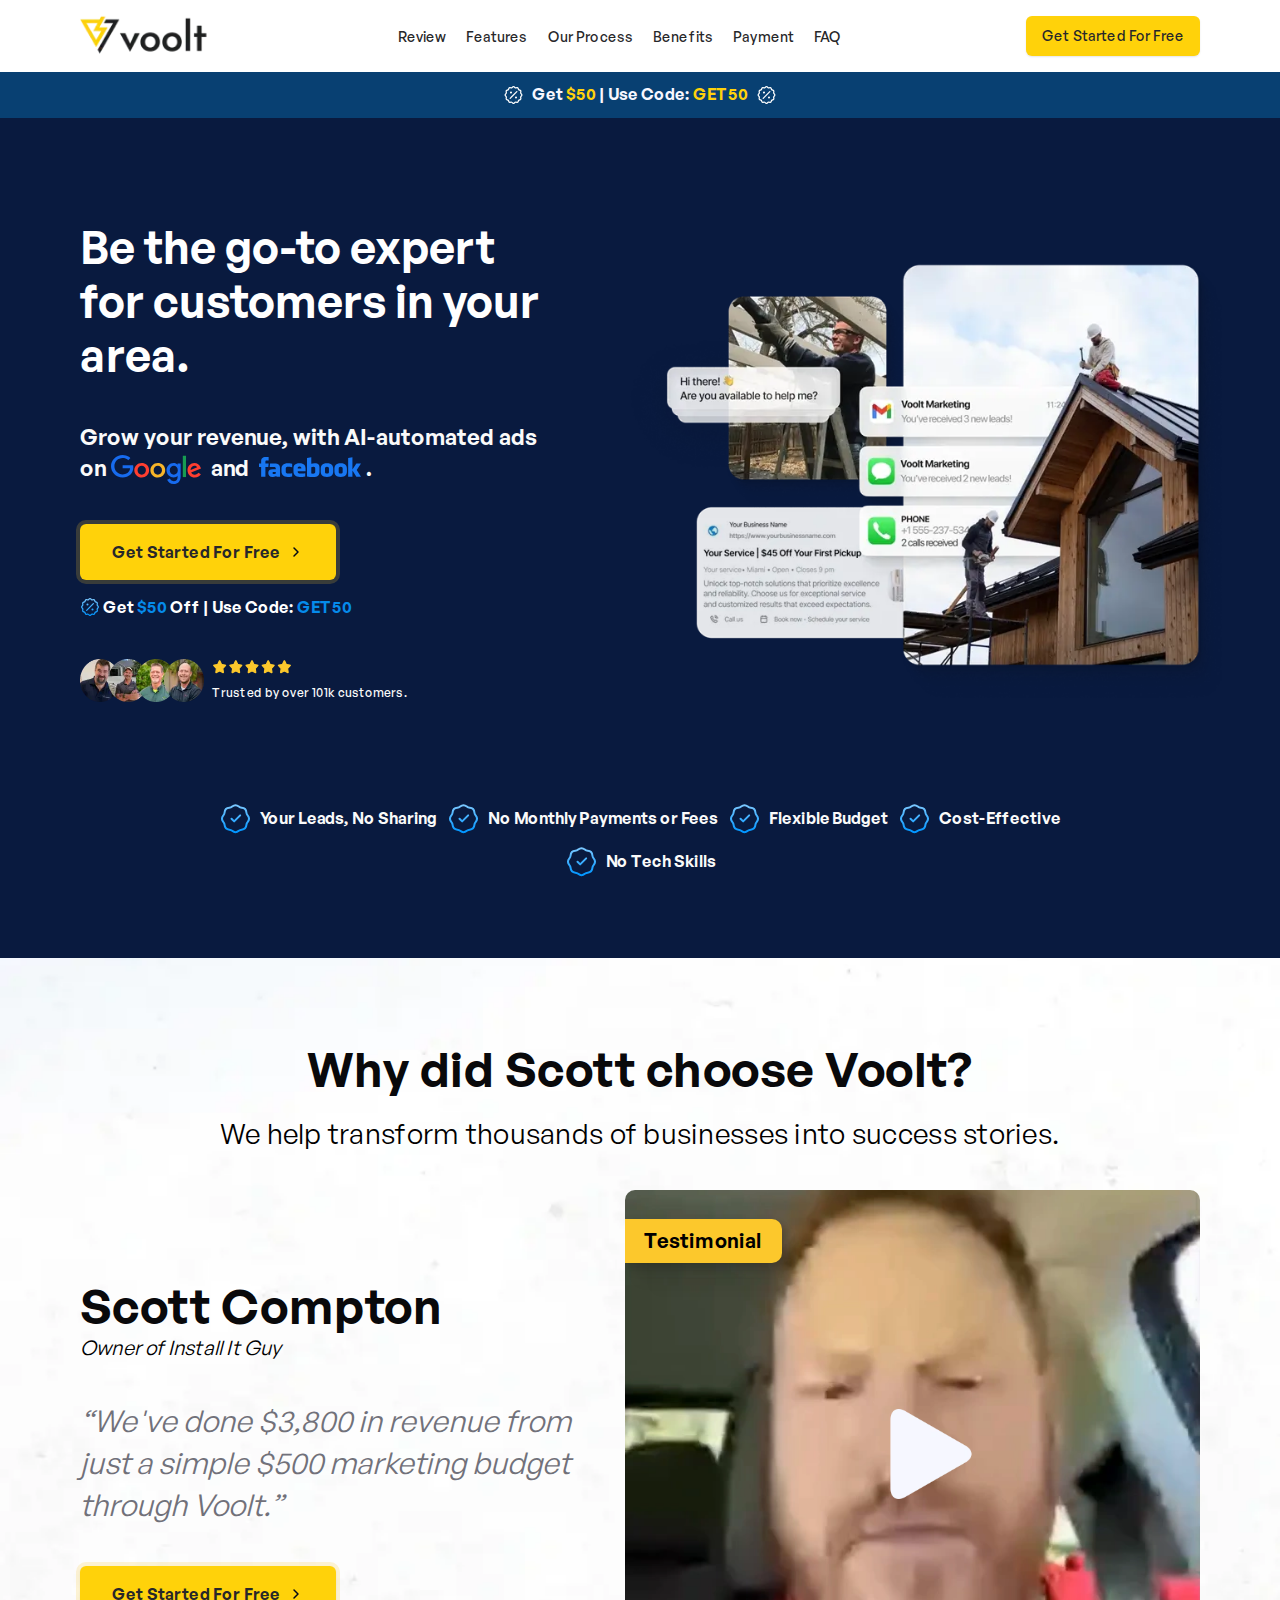
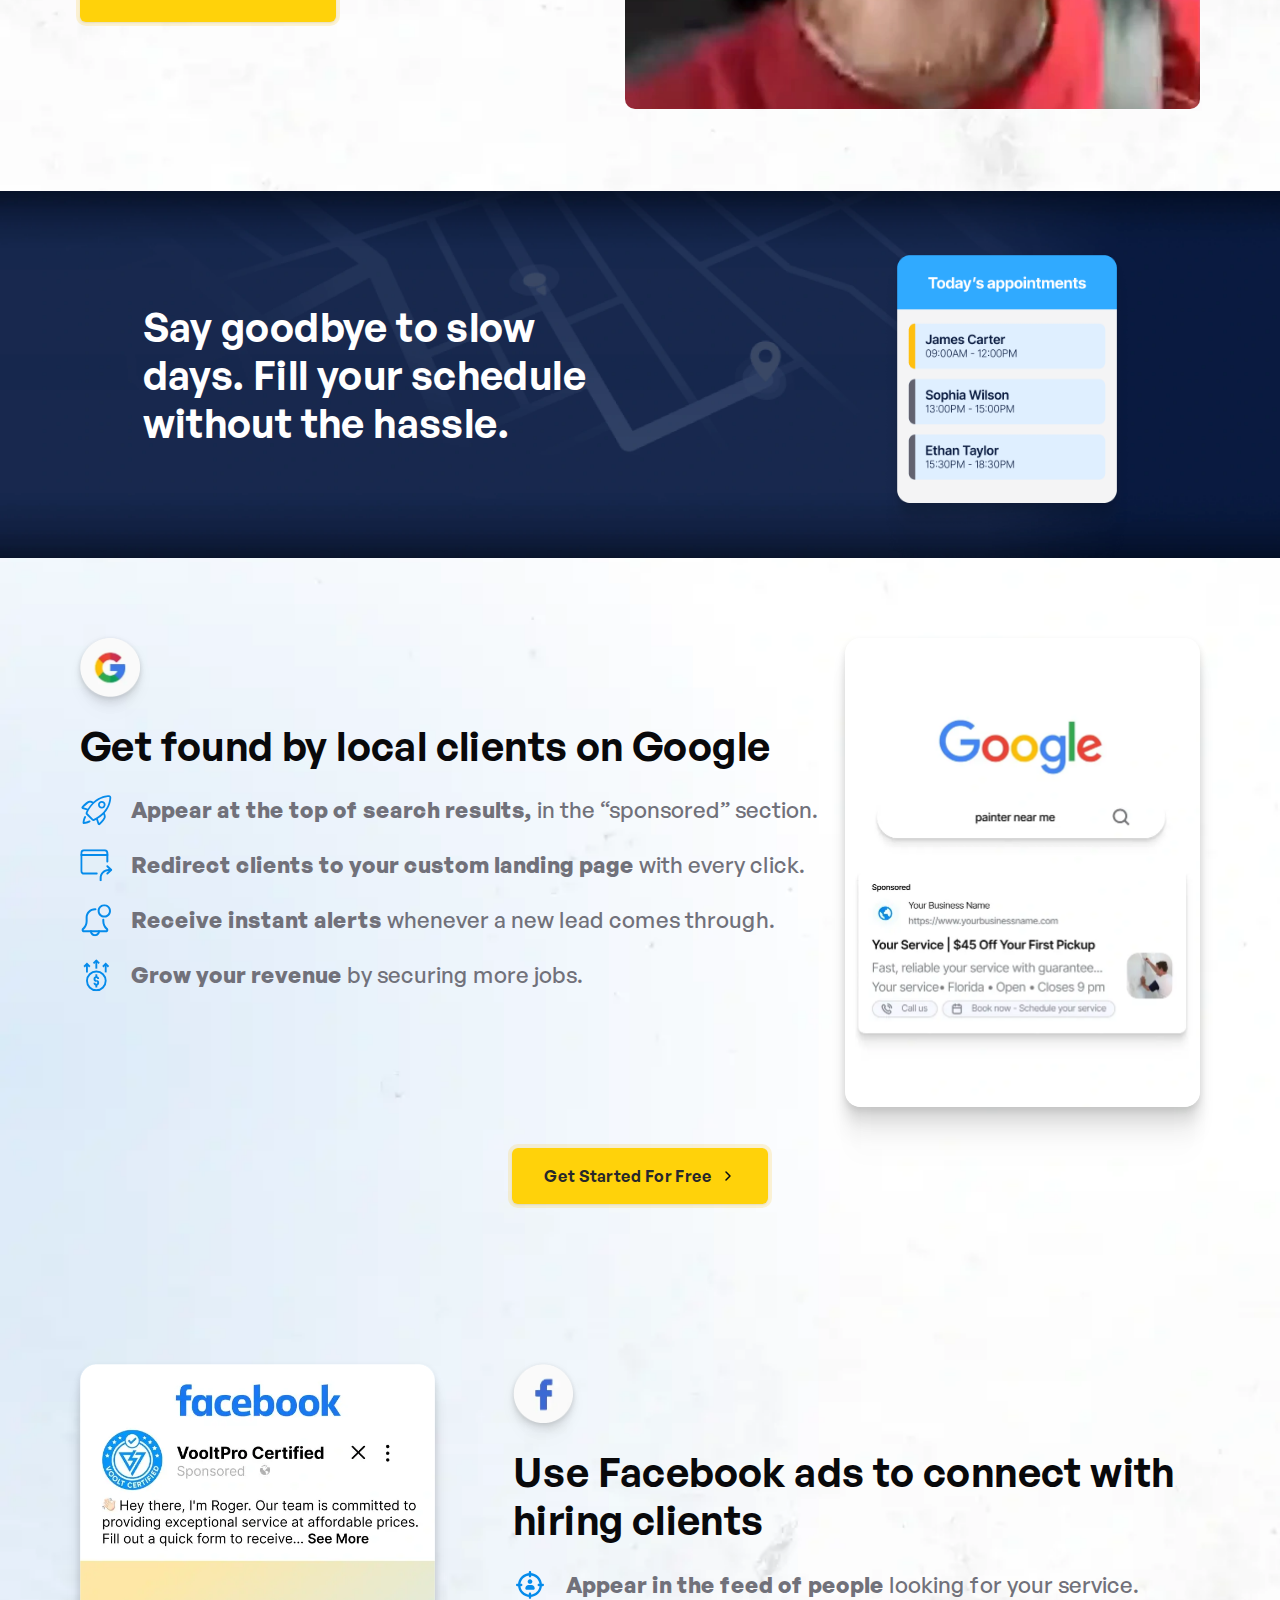
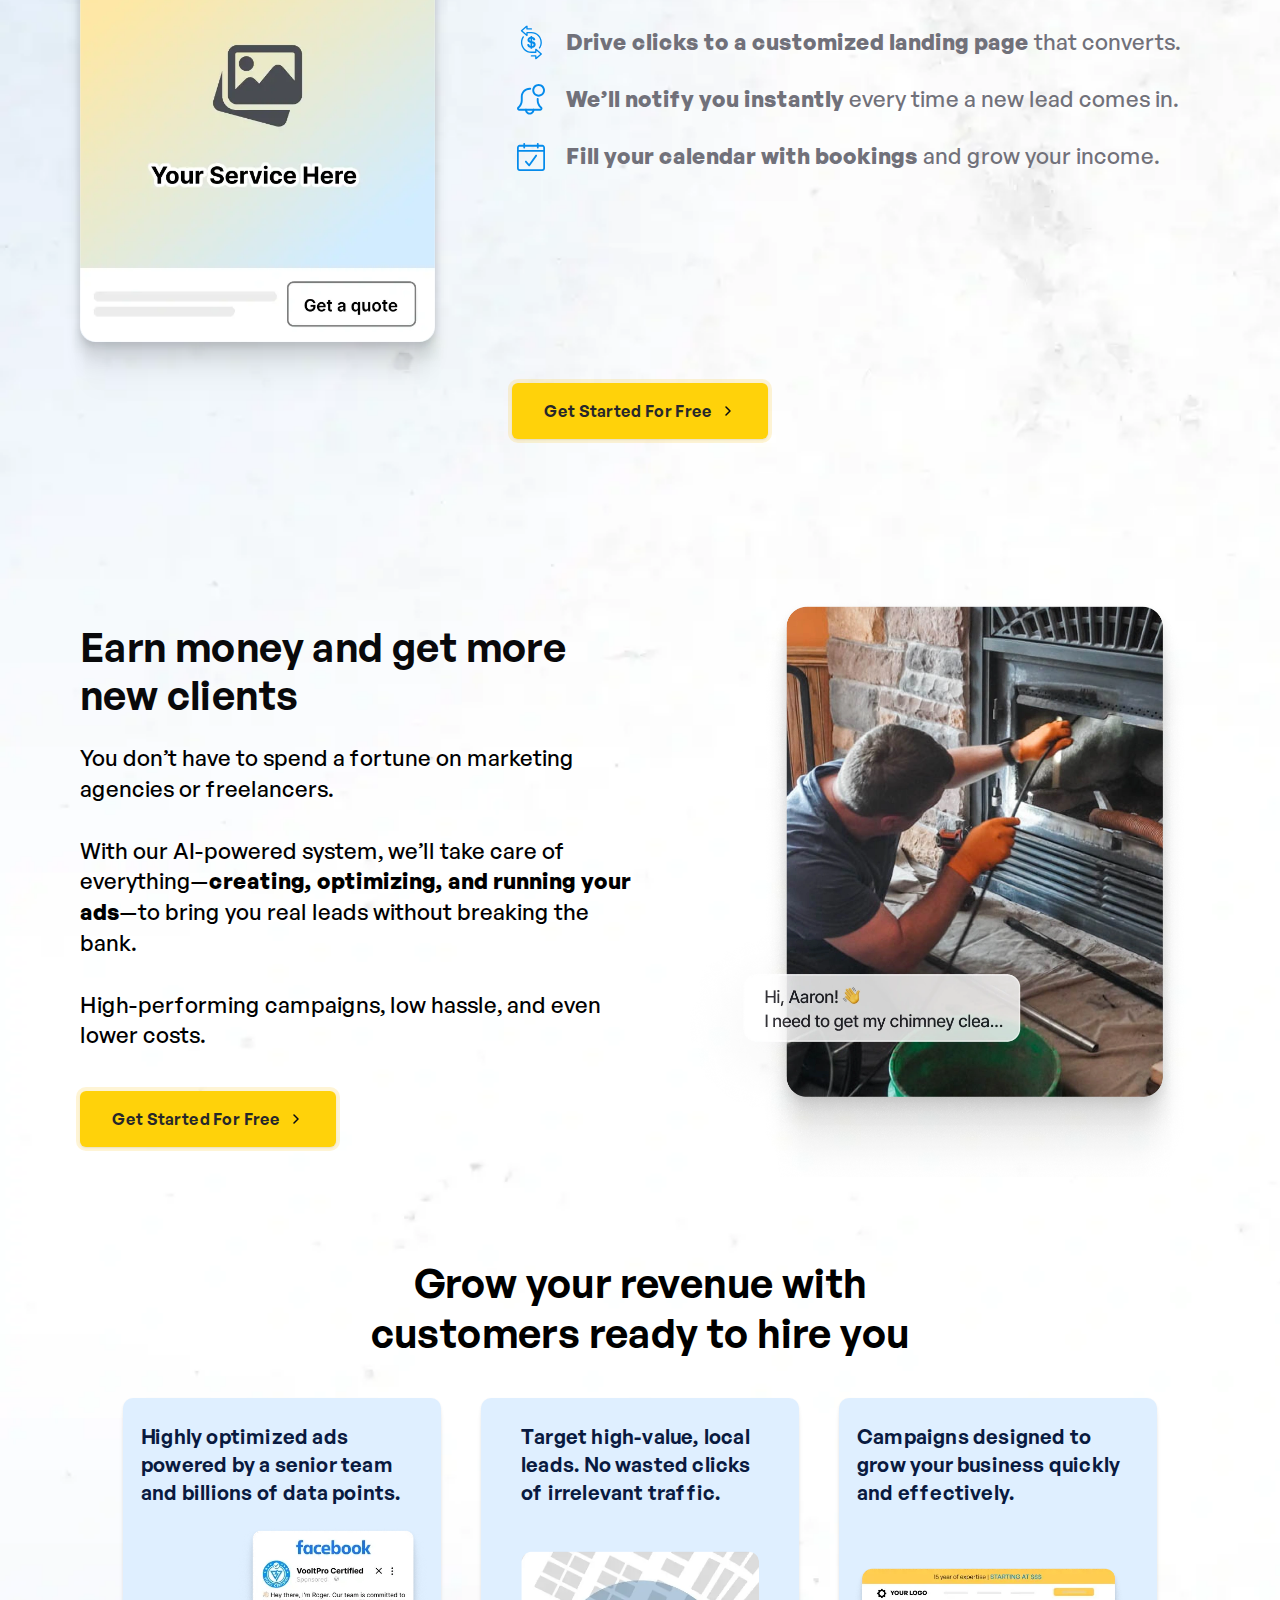
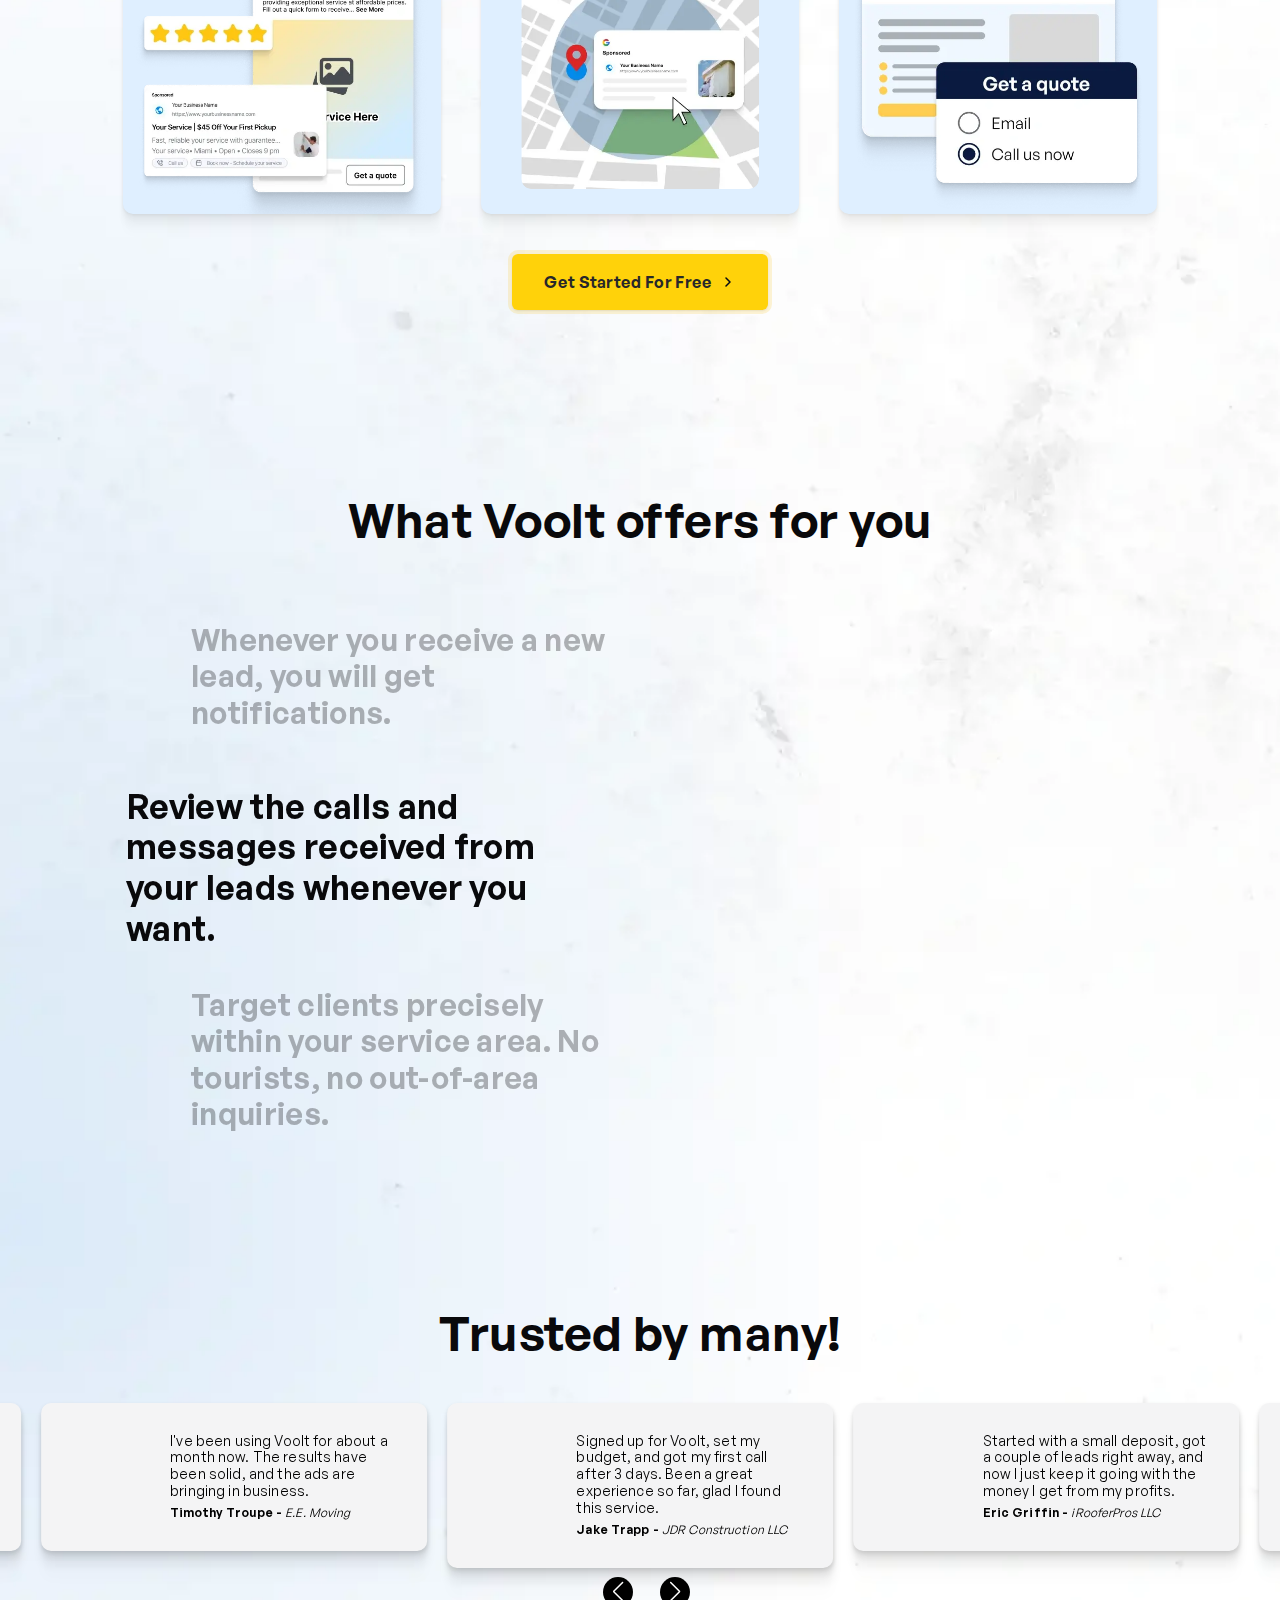
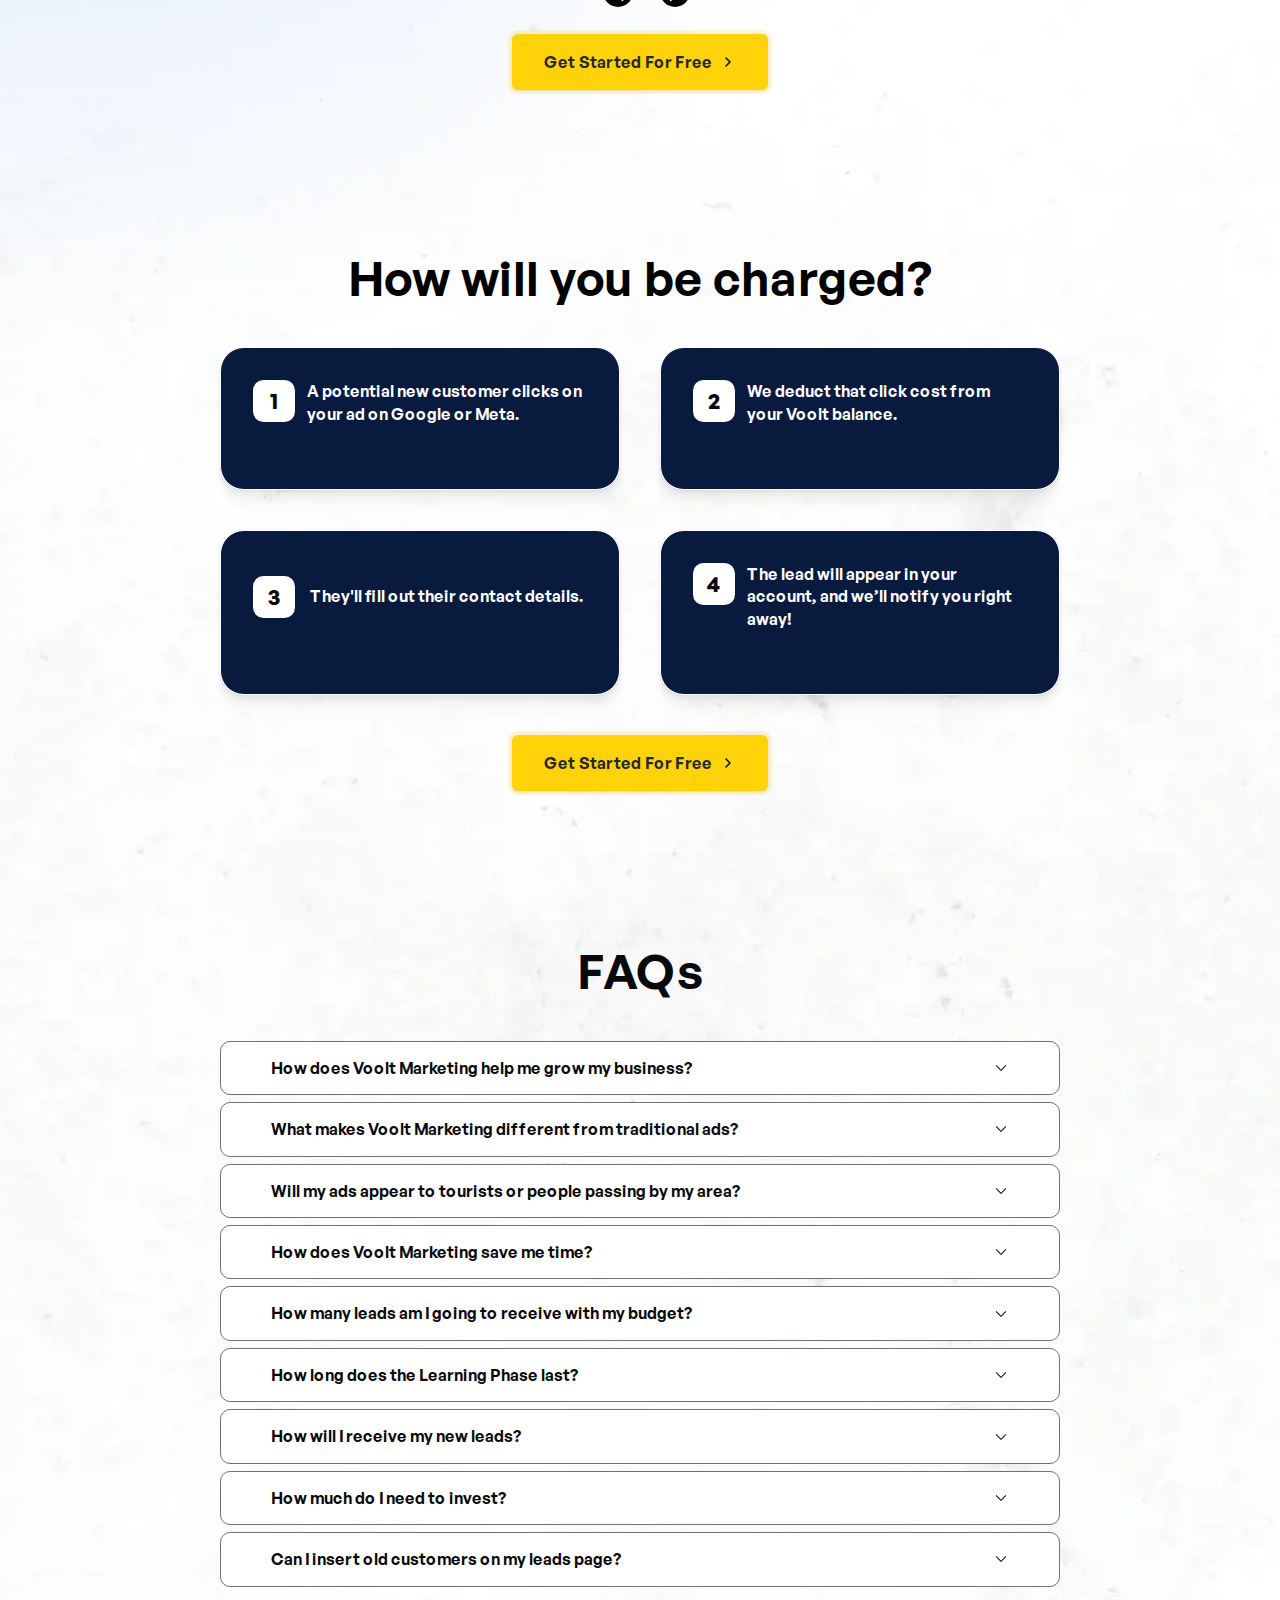
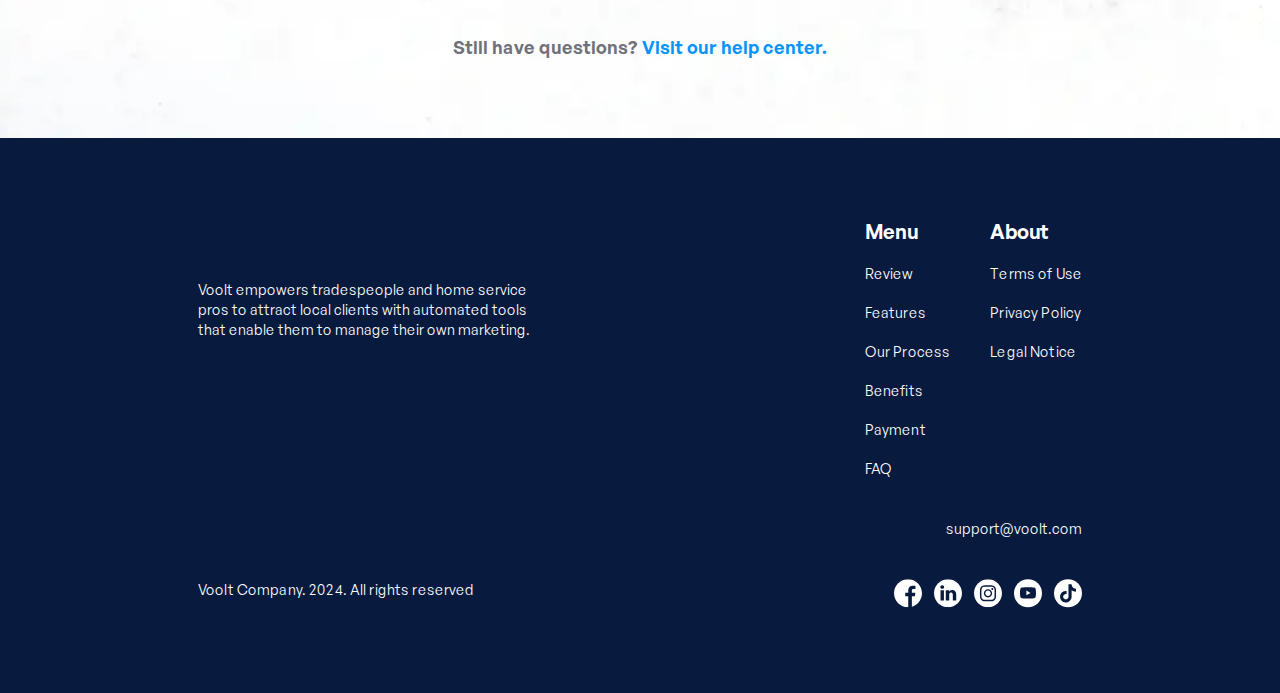
<file: index.html>
<!DOCTYPE html>
<html lang="en">
  <head>
    <meta charset="UTF-8" />
    <meta name="referrer" content="unsafe-url" />
    <meta name="viewport" content="width=device-width, initial-scale=1.0" />
    <meta
      name="description"
      content="Grow your service business with a perfectly built and managed website"
    />
    <title>Try Voolt</title>
    <link rel="icon" href="img/favicon.webp" />

    <link
      rel="preload"
      href="img/hero-img.webp"
      as="image"
      media="(min-width: 768px)"
    />
    <link
      rel="preload"
      href="img/hero-phones-mobile.webp"
      as="image"
      media="(max-width: 480px)"
    />

    <link rel="stylesheet" href="css/navbar.css" />
    <link rel="stylesheet" href="css/hero.css" />
    <link rel="stylesheet" href="css/global.css" />
    <link defer rel="stylesheet" href="css/video.css" />
    <link defer rel="stylesheet" href="css/appointment.css" />
    <link defer rel="stylesheet" href="css/img-txt-section.css" />
    <link defer rel="stylesheet" href="css/grow-revenu.css" />
    <link defer rel="stylesheet" href="css/footer.css" />
    <link defer rel="stylesheet" href="https://unpkg.com/swiper/swiper-bundle.min.css">
    <link defer rel="stylesheet" href="css/main.min.css" />
    <link defer rel="stylesheet" href="css/testimonial-slider.css" />
    <link defer rel="stylesheet" href="css/offers.css" />

    <script
      defer
      src="https://code.jquery.com/jquery-3.7.0.min.js"
      integrity="sha256-2Pmvv0kuTBOenSvLm6bvfBSSHrUJ+3A7x6P5Ebd07/g="
      crossorigin="anonymous"
    ></script>

    <link
      rel="preload"
      href="./fonts/GeneralSans-Regular.woff2"
      as="font"
      type="font/woff2"
      crossorigin="anonymous"
    />
    <link
      rel="preload"
      href="./fonts/GeneralSans-Bold.woff2"
      as="font"
      type="font/woff2"
      crossorigin="anonymous"
    />
  </head>

  <body>
    <div class="navbar">
      <div class="wrapper">
        <div class="space-between">
          <a
            href="https://try.voolt.com/marketing2/1/"
            class="logo desktop-view"
          >
            <img
            loading="lazy"
            src="img/logo.webp" alt="Voolt logo" />
          </a>
          <div class="menu">
            <ul class="menu-list">
              <li><a href="#reviews">Review</a></li>
              <li><a href="#features">Features</a></li>
              <li><a href="#process">Our Process</a></li>
              <li><a href="#benefits">Benefits</a></li>
              <li><a href="#payment">Payment</a></li>
              <li><a href="#faq">FAQ</a></li>
            </ul>
            <div class="hamburger">
              <span></span>
              <span></span>
              <span></span>
            </div>
          </div>
          <a
            href="https://try.voolt.com/marketing2/1/"
            class="logo mobile-view"
          >
            <img
            loading="lazy"
            src="img/logo-mobile.webp" alt="Voolt logo" />
          </a>
          <div class="nav-buttons">
            <a
              class="primary-button primary-button--with-unset"
              href="https://try.voolt.com/marketing2/1/"
              >Get Started For Free</a
            >
          </div>
        </div>
      </div>
    </div>

    <div
      class="hero-top promo-banner"
      style="position: sticky; top: 0; z-index: 999"
    >
      <div class="wrapper">
        <a href="https://try.voolt.com/marketing2/1/">
          <div class="hero-top-mid">
            <div class="hero-mid-left">
              <p>
                <img src="./img/sale-04.svg" alt="sale icon" />
                <span>
                  Get <span style="color: #ffd20a">$50</span> | Use Code:
                  <span style="color: #ffd20a">GET50</span>
                </span>
                <img src="./img/sale-04.svg" alt="sale icon" />
              </p>
            </div>
          </div>
        </a>
      </div>
    </div>

    <div class="hero">
      <div class="wrapper">
        <div class="content">
          <div class="hero-left">
            <h1>Be the go-to expert for customers in your area.</h1>
            <div class="subtitle">
              Grow your revenue, with AI-automated ads on 
              <span>
                <img
                  src="img/google-hero.svg"
                  alt="Google logo"
                  class="google-img"
                />
              </span>
              and
              <span>
                <img
                  src="img/fb-hero.svg"
                  alt="Facebook Logo"
                  class="facebook-img"
                />
              </span>
.
            </div>
            <div class="btnplace">
              <div class="buttons">
                <a
                  class="primary-button"
                  href="https://try.voolt.com/marketing2/1/"
                  >Get Started For Free
                  <img src="./img/chevron-right.svg" alt="right arrow icon" />
                </a>
              </div>
              <p>
                <img src="./img/sale.svg" alt="sale icon" />
                Get <span>$50</span> Off | Use Code: <span>GET50</span>
              </p>
            </div>
            <div class="review">
              <img
                src="./img/avatarlist.webp"
                alt="avatar list img"
                class="avatar-list"
              />
              <div class="stars">
                <img src="./img/stars.svg" alt="stars list" />
                <p>Trusted by <span>over</span> 101k customers.</p>
              </div>
            </div>
          </div>

          <div class="hero-right">
              <img
                fetchpriority="high"
                src="img/hero-img.webp"
                alt="Two phones showing services"
                class="desktop-view"
              />
              <img
                fetchpriority="high"
                src="img/hero-phones-mobile.webp"
                alt="Two phones showing services"
                class="mobile-view"
              />
          </div>
        </div>
        <div class="under-hero">
          <div class="wrapper">
            <div class="checkmarks-holder">
              <div class="checkmark-box">
                <img src="./img/check-verified.svg" alt="check verified icon" />
                <p>Your Leads, No Sharing</p>
              </div>
              <div class="checkmark-box">
                <img src="./img/check-verified.svg" alt="check verified icon" />
                <p>No Monthly Payments or Fees</p>
              </div>
              <div class="checkmark-box">
                <img src="./img/check-verified.svg" alt="check verified icon" />
                <p>Flexible Budget</p>
              </div>
              <div class="checkmark-box">
                <img src="./img/check-verified.svg" alt="check verified icon" />
                <p>Cost-Effective</p>
              </div>
              <div class="checkmark-box">
                <img src="./img/check-verified.svg" alt="check verified icon" />
                <p>No Tech Skills</p>
              </div>
            </div>
          </div>
        </div>
      </div>
    </div>

    <section class="video-section" id="reviews">
      <div class="wrapper">
        <h2>Why did Scott choose Voolt?</h2>
        <p>We help transform thousands of businesses into success stories.</p>

        <div class="container">
          <div class="content">
            <h2>Scott Compton</h2>
            <p>Owner of Install It Guy</p>
            <div>
              “We've done $3,800 in revenue from just a simple $500 marketing
              budget through Voolt.”
            </div>
            <div class="btnplace">
              <a
                class="primary-button"
                href="https://try.voolt.com/marketing2/1/"
                >Get Started For Free
                <img
                  loading="lazy"
                  src="./img/chevron-right.svg"
                  alt="chevron right icon"
              /></a>
            </div>
          </div>
          <div class="video-container mobile-aspect">
            <div class="thumbnail" id="thumbnail">
              <div class="play-button" id="testimonial badge">Testimonial</div>
              <img src="./img/play-btn.webp" alt="play btn" />
            </div>
            <video class="video" preload="metadata"
            poster="img/video-thumbnail.webp"
            playsinline 
            webkit-playsinline
            >
            >
              <source src="img/scott_testimonial.mp4" type="video/mp4" />
              Your browser does not support the video tag.
            </video>
          </div>
        </div>
      </div>
    </section>

    <section class="appointment image-text-section">
      <div class="container">
        <div class="content">
          <h3>
            Say goodbye to slow days. Fill your schedule without the hassle.
          </h3>
        </div>
        <div class="img-container">
          <img 
          loading="lazy"
          src="img/schedule.webp" alt="schedule img" />
        </div>
      </div>
    </section>

    <section class="google img-txt-section" id="features">
      <div class="container">
        <div class="content">
          <img
          loading="lazy"
          src="img/icon-google.webp" class="icon" alt="google icon"/>
          <h2>Get found by local clients on Google</h2>
          <div>
            <svg
              xmlns="http://www.w3.org/2000/svg"
              width="33"
              height="33"
              viewBox="0 0 33 33"
              fill="none"
            >
              <path
                d="M9.13996 26.6105C7.48896 27.5585 5.62796 27.8985 4.52596 28.0205C4.64796 26.9185 4.98796 25.0575 5.93496 23.4055C6.18296 22.9745 6.03396 22.4245 5.60296 22.1765C5.16796 21.9275 4.62096 22.0785 4.37396 22.5095C2.67796 25.4675 2.65796 28.8455 2.65796 28.9885C2.65796 29.4855 3.06096 29.8885 3.55796 29.8885C3.70096 29.8885 7.07896 29.8685 10.037 28.1725C10.468 27.9245 10.617 27.3755 10.369 26.9435C10.123 26.5125 9.57396 26.3625 9.13996 26.6105Z"
                fill="#058BEB"
              />
              <path
                d="M31.237 3.49359C31.248 2.90259 31.025 2.34859 30.609 1.93359C30.194 1.51859 29.594 1.31359 29.052 1.30859C26.56 1.35559 19.838 2.07059 13.478 7.77959C12.344 7.33859 10.635 6.68359 9.338 6.85059C7.43 7.09559 4.611 9.69159 1.85 12.4616C1.484 12.8286 1.338 13.3486 1.461 13.8526C1.583 14.3586 1.953 14.7556 2.449 14.9146L6.839 16.3246C6.508 16.9286 6.182 17.5466 5.867 18.1986C5.471 19.0186 5.639 20.0036 6.285 20.6476L11.898 26.2606C12.31 26.6736 12.862 26.8916 13.419 26.8916C13.734 26.8916 14.052 26.8226 14.348 26.6796C15 26.3646 15.618 26.0386 16.22 25.7086L17.631 30.0976C17.79 30.5936 18.187 30.9636 18.694 31.0866C18.811 31.1146 18.929 31.1286 19.047 31.1286C19.432 31.1286 19.803 30.9776 20.085 30.6966C22.855 27.9356 25.451 25.1176 25.695 23.2106C25.864 21.9016 25.207 20.2026 24.766 19.0686C30.474 12.7086 31.19 5.98659 31.237 3.49359ZM3.496 13.3616C4.961 11.9026 8.143 8.81959 9.567 8.63659C10.202 8.55559 11.199 8.85659 12.041 9.16159C10.554 10.6986 9.11 12.5406 7.764 14.7316L3.496 13.3616ZM13.565 25.0586C13.438 25.1206 13.275 25.0926 13.171 24.9886L7.557 19.3746C7.454 19.2716 7.425 19.1096 7.488 18.9806C14.479 4.49959 25.787 3.17159 29.087 3.10959H29.095C29.214 3.10959 29.292 3.16259 29.338 3.20859C29.376 3.24659 29.441 3.33059 29.439 3.46059C29.375 6.76059 28.046 18.0686 13.565 25.0586ZM23.91 22.9806C23.727 24.4036 20.644 27.5866 19.185 29.0506L17.813 24.7836C20.006 23.4376 21.848 21.9926 23.385 20.5056C23.691 21.3466 23.992 22.3416 23.91 22.9806Z"
                fill="#058BEB"
              />
              <path
                d="M24.4561 13.4325C25.9281 11.9595 25.9281 9.5635 24.4561 8.0905C23.0281 6.6645 20.5401 6.6645 19.1141 8.0905C18.4011 8.8035 18.0081 9.7525 18.0081 10.7615C18.0081 11.7705 18.4021 12.7195 19.1141 13.4325C19.8271 14.1455 20.7761 14.5385 21.7851 14.5385C22.7941 14.5385 23.7421 14.1455 24.4561 13.4325ZM23.1821 12.1595C22.4351 12.9075 21.1321 12.9075 20.3871 12.1595C20.0131 11.7865 19.8071 11.2895 19.8071 10.7615C19.8071 10.2335 20.0131 9.7375 20.3871 9.3635C20.7601 8.9905 21.2561 8.7845 21.7841 8.7845C22.3111 8.7845 22.8081 8.9905 23.1811 9.3635C23.9531 10.1345 23.9531 11.3885 23.1821 12.1595Z"
                fill="#058BEB"
              />
            </svg>
            <span
              ><strong>Appear at the top of search results,</strong> in the
              “sponsored” section.</span
            >
          </div>
          <div>
            <svg
              xmlns="http://www.w3.org/2000/svg"
              width="33"
              height="33"
              viewBox="0 0 33 33"
              fill="none"
            >
              <g clip-path="url(#clip0_4565_732)">
                <path
                  d="M16.6612 25.5518H3.99455C1.97188 25.5518 0.327881 23.9078 0.327881 21.8852V3.88517C0.327881 1.86251 1.97188 0.218506 3.99455 0.218506H24.6612C26.6839 0.218506 28.3279 1.86251 28.3279 3.88517V12.5518C28.3279 13.1038 27.8799 13.5518 27.3279 13.5518C26.7759 13.5518 26.3279 13.1038 26.3279 12.5518V3.88517C26.3279 2.96651 25.5799 2.21851 24.6612 2.21851H3.99455C3.07588 2.21851 2.32788 2.96651 2.32788 3.88517V21.8852C2.32788 22.8038 3.07588 23.5518 3.99455 23.5518H16.6612C17.2132 23.5518 17.6612 23.9998 17.6612 24.5518C17.6612 25.1038 17.2132 25.5518 16.6612 25.5518Z"
                  fill="#058BEB"
                />
                <path
                  d="M27.3279 6.88525H1.32788C0.775881 6.88525 0.327881 6.43725 0.327881 5.88525C0.327881 5.33325 0.775881 4.88525 1.32788 4.88525H27.3279C27.8799 4.88525 28.3279 5.33325 28.3279 5.88525C28.3279 6.43725 27.8799 6.88525 27.3279 6.88525Z"
                  fill="#058BEB"
                />
                <path
                  d="M20.6611 32.2186C20.1091 32.2186 19.6611 31.7706 19.6611 31.2186V28.8853C19.6611 23.9226 23.6985 19.8853 28.6611 19.8853H30.3278C30.8798 19.8853 31.3278 20.3333 31.3278 20.8853C31.3278 21.4373 30.8798 21.8853 30.3278 21.8853H28.6611C24.8011 21.8853 21.6611 25.0253 21.6611 28.8853V31.2186C21.6611 31.7706 21.2131 32.2186 20.6611 32.2186Z"
                  fill="#058BEB"
                />
                <path
                  d="M27.328 25.5519C27.0573 25.5519 26.788 25.4425 26.5907 25.2279C26.2173 24.8199 26.244 24.1879 26.652 23.8145L29.848 20.8852L26.6533 17.9559C26.2453 17.5839 26.2187 16.9505 26.592 16.5425C26.9653 16.1345 27.6 16.1105 28.0053 16.4812L32.0053 20.1479C32.2107 20.3372 32.328 20.6052 32.328 20.8852C32.328 21.1652 32.2107 21.4332 32.004 21.6225L28.004 25.2892C27.812 25.4652 27.5707 25.5519 27.328 25.5519Z"
                  fill="#058BEB"
                />
              </g>
              <defs>
                <clipPath id="clip0_4565_732">
                  <rect
                    width="32"
                    height="32"
                    fill="white"
                    transform="translate(0.327881 0.218506)"
                  />
                </clipPath>
              </defs>
            </svg>
            <span
              ><strong>Redirect clients to your custom landing page</strong>
              with every click.
            </span>
          </div>
          <div>
            <svg
              xmlns="http://www.w3.org/2000/svg"
              width="33"
              height="33"
              viewBox="0 0 33 33"
              fill="none"
            >
              <g clip-path="url(#clip0_4565_743)">
                <path
                  d="M14.9736 32.2185C12.2178 32.2185 9.97363 29.9758 9.97363 27.2185C9.97363 26.6665 10.4216 26.2185 10.9736 26.2185C11.5256 26.2185 11.9736 26.6665 11.9736 27.2185C11.9736 28.8733 13.3203 30.2185 14.9736 30.2185C16.627 30.2185 17.9736 28.8733 17.9736 27.2185C17.9736 26.6665 18.4216 26.2185 18.9736 26.2185C19.5256 26.2185 19.9736 26.6665 19.9736 27.2185C19.9736 29.9758 17.7297 32.2185 14.9736 32.2185Z"
                  fill="#058BEB"
                />
                <path
                  d="M25.9736 28.2185H3.97363C2.68701 28.2185 1.64038 27.1719 1.64038 25.8853C1.64038 25.2024 1.93774 24.5559 2.4563 24.1118C2.48975 24.0825 2.52563 24.0559 2.56299 24.0317C4.52026 22.3237 5.64038 19.8665 5.64038 17.2717V13.5518C5.64038 8.40527 9.82837 4.21851 14.9736 4.21851C15.187 4.21851 15.4177 4.22241 15.6311 4.25854C16.1763 4.34912 16.5444 4.86523 16.4536 5.40918C16.363 5.95312 15.8376 6.32129 15.303 6.23047C15.1963 6.21313 15.0791 6.21851 14.9736 6.21851C10.9312 6.21851 7.64038 9.50781 7.64038 13.5518V17.2717C7.64038 20.4932 6.22827 23.5413 3.76978 25.6331C3.74976 25.6492 3.73242 25.6638 3.71094 25.6785C3.67505 25.7239 3.64038 25.7932 3.64038 25.8853C3.64038 26.0664 3.79248 26.2185 3.97363 26.2185H25.9736C26.155 26.2185 26.3071 26.0664 26.3071 25.8853C26.3071 25.7917 26.2725 25.7239 26.2351 25.6785C26.2151 25.6638 26.1978 25.6492 26.1777 25.6331C23.7178 23.5398 22.3071 20.4932 22.3071 17.2717V15.8186C22.3071 15.2666 22.7551 14.8186 23.3071 14.8186C23.8591 14.8186 24.3071 15.2666 24.3071 15.8186V17.2717C24.3071 19.8679 25.4285 22.3264 27.3884 24.0359C27.4243 24.0598 27.459 24.0852 27.491 24.1133C28.0098 24.5559 28.3071 25.2024 28.3071 25.8853C28.3071 27.1719 27.2605 28.2185 25.9736 28.2185Z"
                  fill="#058BEB"
                />
                <path
                  d="M24.3071 13.5518C20.6311 13.5518 17.6404 10.5613 17.6404 6.88525C17.6404 3.20923 20.6311 0.218506 24.3071 0.218506C27.9832 0.218506 30.9736 3.20923 30.9736 6.88525C30.9736 10.5613 27.9832 13.5518 24.3071 13.5518ZM24.3071 2.21851C21.7336 2.21851 19.6404 4.31177 19.6404 6.88525C19.6404 9.4585 21.7336 11.5518 24.3071 11.5518C26.8804 11.5518 28.9736 9.4585 28.9736 6.88525C28.9736 4.31177 26.8804 2.21851 24.3071 2.21851Z"
                  fill="#058BEB"
                />
              </g>
              <defs>
                <clipPath id="clip0_4565_743">
                  <rect
                    width="32"
                    height="32"
                    fill="white"
                    transform="translate(0.327881 0.218506)"
                  />
                </clipPath>
              </defs>
            </svg>
            <span
              ><strong>Receive instant alerts</strong> whenever a new lead comes
              through.</span
            >
          </div>
          <div class="grow">
            <svg
              xmlns="http://www.w3.org/2000/svg"
              width="33"
              height="33"
              viewBox="0 0 33 33"
              fill="none"
            >
              <path
                d="M6.95239 4.90666V13.4067"
                stroke="#058BEB"
                stroke-width="1.87501"
                stroke-miterlimit="10"
              />
              <path
                d="M9.76465 7.71802L6.95215 4.90549L4.13965 7.71802"
                stroke="#058BEB"
                stroke-width="1.87501"
                stroke-miterlimit="10"
              />
              <path
                d="M25.7019 4.90642V13.4065"
                stroke="#058BEB"
                stroke-width="1.87501"
                stroke-miterlimit="10"
              />
              <path
                d="M28.5149 7.71802L25.7024 4.90549L22.8899 7.71802"
                stroke="#058BEB"
                stroke-width="1.87501"
                stroke-miterlimit="10"
              />
              <mask
                id="mask0_4565_749"
                style="mask-type: luminance"
                maskUnits="userSpaceOnUse"
                x="0"
                y="0"
                width="33"
                height="33"
              >
                <path
                  d="M0.327881 0.218479H32.3279V32.2188H0.327881V0.218479Z"
                  fill="white"
                />
              </mask>
              <g mask="url(#mask0_4565_749)">
                <path
                  d="M16.3286 1.54465V9.65723"
                  stroke="#058BEB"
                  stroke-width="1.87501"
                  stroke-miterlimit="10"
                />
                <path
                  d="M19.1404 4.35547L16.3279 1.54294L13.5154 4.35547"
                  stroke="#058BEB"
                  stroke-width="1.87501"
                  stroke-miterlimit="10"
                />
                <path
                  d="M16.3291 21.8433C15.2936 21.8433 14.4541 21.0038 14.4541 19.9682C14.4541 18.9327 15.2936 18.0932 16.3291 18.0932C17.3646 18.0932 18.2041 18.9327 18.2041 19.9682"
                  stroke="#058BEB"
                  stroke-width="1.87501"
                  stroke-miterlimit="10"
                />
                <path
                  d="M16.3291 21.8418C17.3646 21.8418 18.2041 22.6813 18.2041 23.7168C18.2041 24.7523 17.3646 25.5918 16.3291 25.5918C15.2936 25.5918 14.4541 24.7523 14.4541 23.7168"
                  stroke="#058BEB"
                  stroke-width="1.87501"
                  stroke-miterlimit="10"
                />
                <path
                  d="M16.3286 15.2802V18.0928"
                  stroke="#058BEB"
                  stroke-width="1.87501"
                  stroke-miterlimit="10"
                />
                <path
                  d="M16.3286 25.5927V28.4678"
                  stroke="#058BEB"
                  stroke-width="1.87501"
                  stroke-miterlimit="10"
                />
                <path
                  d="M16.3281 31.2803C11.1591 31.2803 6.95312 27.0118 6.95312 21.8427C6.95312 16.6736 11.1591 12.4676 16.3281 12.4676C21.4972 12.4676 25.7031 16.6736 25.7031 21.8427C25.7031 27.0118 21.4972 31.2803 16.3281 31.2803Z"
                  stroke="#058BEB"
                  stroke-width="1.87501"
                  stroke-miterlimit="10"
                />
              </g>
            </svg>
            <span
              ><strong>Grow your revenue</strong> by securing more jobs.</span
            >
          </div>
        </div>
        <div class="img-container">
          <img src="img/Ad-google.webp" alt="ad google img" />
        </div>
      </div>
      <div class="btnplace">
        <a class="primary-button" href="https://try.voolt.com/marketing2/1/"
          >Get Started For Free
          <img
            loading="lazy"
            src="./img/chevron-right.svg"
            alt="chevron right icon"
        /></a>
      </div>
    </section>

    <section class="facebook img-txt-section">
      <div class="container">
        <div class="img-container">
          <img
          loading="lazy"
          src="img/Ad_facebook.webp" alt="ad google img" />
        </div>
        <div class="content">
          <img
          loading="lazy"
          src="img/icon-Facebook.webp" class="icon" alt="facebook icon" />
          <h2>Use Facebook ads to connect with <span class="desktop-view">hiring</span> clients</h2>
          <div>
            <svg
              xmlns="http://www.w3.org/2000/svg"
              width="35"
              height="35"
              viewBox="0 0 35 35"
              fill="none"
            >
              <path
                d="M17.0001 15.8334C18.2888 15.8334 19.3334 14.7888 19.3334 13.5001C19.3334 12.2114 18.2888 11.1667 17.0001 11.1667C15.7114 11.1667 14.6667 12.2114 14.6667 13.5001C14.6667 14.7888 15.7114 15.8334 17.0001 15.8334Z"
                fill="#058BEB"
              />
              <path
                d="M18.4583 17H15.5416C13.7718 17 12.3333 18.4385 12.3333 20.2083V20.7917C12.3333 21.2747 12.7253 21.6667 13.2083 21.6667H20.7916C21.2746 21.6667 21.6666 21.2747 21.6666 20.7917V20.2083C21.6666 18.4385 20.2281 17 18.4583 17Z"
                fill="#058BEB"
              />
              <path
                d="M17.0001 28.9585C10.4061 28.9585 5.04175 23.5941 5.04175 17.0001C5.04175 10.4061 10.4061 5.04175 17.0001 5.04175C23.5941 5.04175 28.9585 10.4061 28.9585 17.0001C28.9585 23.5941 23.5941 28.9585 17.0001 28.9585ZM17.0001 7.37509C11.6929 7.37509 7.37509 11.6929 7.37509 17.0001C7.37509 22.3073 11.6929 26.6251 17.0001 26.6251C22.3073 26.6251 26.6251 22.3073 26.6251 17.0001C26.6251 11.6929 22.3073 7.37509 17.0001 7.37509Z"
                fill="#058BEB"
              />
              <path
                d="M16.9999 9.41668C16.3559 9.41668 15.8333 8.89401 15.8333 8.25001V4.16667C15.8333 3.52267 16.3559 3 16.9999 3C17.6439 3 18.1666 3.52267 18.1666 4.16667V8.25001C18.1666 8.89401 17.6439 9.41668 16.9999 9.41668Z"
                fill="#058BEB"
              />
              <path
                d="M29.8333 18.1666H25.7499C25.1059 18.1666 24.5833 17.6439 24.5833 16.9999C24.5833 16.3559 25.1059 15.8333 25.7499 15.8333H29.8333C30.4773 15.8333 30.9999 16.3559 30.9999 16.9999C30.9999 17.6439 30.4773 18.1666 29.8333 18.1666Z"
                fill="#058BEB"
              />
              <path
                d="M16.9999 30.9999C16.3559 30.9999 15.8333 30.4773 15.8333 29.8333V25.7499C15.8333 25.1059 16.3559 24.5833 16.9999 24.5833C17.6439 24.5833 18.1666 25.1059 18.1666 25.7499V29.8333C18.1666 30.4773 17.6439 30.9999 16.9999 30.9999Z"
                fill="#058BEB"
              />
              <path
                d="M8.25001 18.1666H4.16667C3.52267 18.1666 3 17.6439 3 16.9999C3 16.3559 3.52267 15.8333 4.16667 15.8333H8.25001C8.89401 15.8333 9.41668 16.3559 9.41668 16.9999C9.41668 17.6439 8.89401 18.1666 8.25001 18.1666Z"
                fill="#058BEB"
              />
            </svg>
            <span
              ><strong>Appear in the feed of people </strong> looking for your
              service.
            </span>
          </div>
          <div>
            <svg
              xmlns="http://www.w3.org/2000/svg"
              width="35"
              height="35"
              viewBox="0 0 35 35"
              fill="none"
            >
              <g clip-path="url(#clip0_4512_522)">
                <path
                  d="M13.533 11.0129C13.6578 11.121 13.8149 11.1771 13.9738 11.1771C14.0686 11.1771 14.1641 11.1571 14.2536 11.1161C14.4934 11.0067 14.6472 10.7675 14.6472 10.504V8.31161H18.4015C18.4045 8.31161 18.4073 8.31078 18.4104 8.31071C23.4338 8.31772 27.5185 12.4041 27.5185 17.4262C27.5185 19.2748 26.967 21.0565 25.9237 22.5786C25.7137 22.8853 25.7918 23.3043 26.0987 23.5144C26.2152 23.5941 26.3477 23.6322 26.4788 23.6322C26.6934 23.6322 26.9044 23.5298 27.035 23.3396C28.2326 21.5924 28.8655 19.5477 28.8655 17.4262C28.8655 11.6574 24.1695 6.96415 18.3975 6.96415C18.3729 6.96415 18.3492 6.96505 18.3249 6.96536H13.9737C13.6017 6.96536 13.3002 7.26673 13.3002 7.63848V9.03106L9.53421 5.77314L13.3002 2.51643V3.90758C13.3002 4.27933 13.6017 4.5807 13.9737 4.5807H18.4014C18.7733 4.5807 19.0749 4.27933 19.0749 3.90758C19.0749 3.53582 18.7733 3.23445 18.4014 3.23445H14.6471V1.0439C14.6471 0.780468 14.4933 0.541256 14.2536 0.431721C14.0138 0.322337 13.7323 0.362545 13.533 0.534844L8.0644 5.26402C7.91653 5.39188 7.83154 5.57768 7.83154 5.77299C7.83154 5.9683 7.91646 6.15418 8.06425 6.28204L13.533 11.0129Z"
                  fill="#058BEB"
                />
                <path
                  d="M28.7349 28.5724L23.2662 23.8432C23.0672 23.6708 22.7857 23.6304 22.5455 23.7399C22.3057 23.8496 22.1521 24.0886 22.1521 24.3521V26.5428H18.4031C18.4012 26.5428 18.3994 26.5422 18.3976 26.5422C13.3683 26.5422 9.27662 22.4529 9.27662 17.4263C9.27662 15.5743 9.82785 13.7935 10.8708 12.2764C11.0815 11.9699 11.0037 11.5509 10.6971 11.3404C10.3905 11.1299 9.97126 11.2073 9.76059 11.5141C8.56281 13.2565 7.92969 15.3009 7.92969 17.4263C7.92969 23.1927 12.6216 27.8843 18.3903 27.8883C18.3929 27.8883 18.3952 27.889 18.3977 27.889H22.8256C23.1974 27.889 23.4991 27.5876 23.4991 27.2159V25.8248L27.265 29.0814L23.4991 32.3395V30.9467C23.4991 30.5751 23.1974 30.2736 22.8256 30.2736H18.3977C18.0257 30.2736 17.7242 30.5751 17.7242 30.9467C17.7242 31.3184 18.0257 31.6199 18.3977 31.6199H22.1521V33.8124C22.1521 34.0759 22.3057 34.3152 22.5455 34.4246C22.6352 34.4656 22.7306 34.4855 22.8253 34.4855C22.9843 34.4855 23.1414 34.4294 23.2664 34.3214L28.7351 29.5904C28.8828 29.4626 28.9677 29.2768 28.9677 29.0815C28.9677 28.8862 28.8828 28.7002 28.7348 28.5725L28.7349 28.5724Z"
                  fill="#058BEB"
                />
                <path
                  d="M17.9338 23.8018H19.1996V22.8378C19.7829 22.7846 20.2926 22.6691 20.7255 22.4883C21.3384 22.2324 21.8125 21.8411 22.1476 21.3146C22.4828 20.7882 22.6504 20.2234 22.6504 19.6204C22.6504 18.9553 22.5104 18.3964 22.2303 17.9443C21.9501 17.4919 21.5623 17.1355 21.0666 16.8746C20.6423 16.6513 20.019 16.4341 19.1996 16.2231V13.8682C19.3696 13.9253 19.5163 14.0007 19.6374 14.0964C19.8768 14.286 20.0495 14.5727 20.1557 14.9567C20.2057 15.1379 20.3807 15.256 20.5686 15.2479L21.9203 15.1885C22.1652 15.1778 22.3439 14.9556 22.3072 14.7133C22.1927 13.9567 21.8558 13.3359 21.2965 12.851C20.7876 12.41 20.0878 12.1381 19.1996 12.0329V11.053H17.5396V12.0248C17.0544 12.0792 16.6203 12.1863 16.24 12.3485C15.6677 12.5926 15.2296 12.9479 14.9256 13.4145C14.6214 13.8811 14.4694 14.3826 14.4694 14.9185C14.4694 15.7512 14.7927 16.4572 15.4391 17.0361C15.8571 17.4105 16.5594 17.7307 17.5396 17.998V20.9387C17.3026 20.8577 17.0937 20.7422 16.9152 20.5895C16.5979 20.3184 16.3696 19.9193 16.2303 19.3921C16.1795 19.2 15.9918 19.0766 15.7938 19.0958L14.5201 19.2195C14.2822 19.2427 14.111 19.465 14.1562 19.6995C14.3414 20.6636 14.745 21.4137 15.3673 21.9499C15.9113 22.4189 16.6363 22.7077 17.5396 22.819V23.8018H17.9338H17.9338ZM19.1996 18.4323C19.3446 18.4737 19.4606 18.5089 19.5403 18.5364C19.9042 18.6657 20.1591 18.8177 20.3052 18.9923C20.4512 19.1671 20.5243 19.3789 20.5243 19.6276C20.5243 20.0153 20.3507 20.354 20.0036 20.6435C19.7962 20.8164 19.5273 20.9366 19.1996 21.0062V18.4324V18.4323ZM16.8181 15.4138C16.6073 15.2368 16.5021 15.0238 16.5021 14.7748C16.5021 14.5021 16.6145 14.2843 16.8397 14.1216C17.0319 13.9821 17.2662 13.8824 17.5396 13.8196V15.7692C17.1981 15.6482 16.9563 15.5297 16.8182 15.4137L16.8181 15.4138Z"
                  fill="#058BEB"
                />
              </g>
              <defs>
                <clipPath id="clip0_4512_522">
                  <rect
                    width="34"
                    height="34"
                    fill="white"
                    transform="translate(0.762695 0.609375)"
                  />
                </clipPath>
              </defs>
            </svg>
            <span
              ><strong>Drive clicks to a customized landing page</strong>
              that converts.
            </span>
          </div>
          <div>
            <svg
              xmlns="http://www.w3.org/2000/svg"
              width="35"
              height="35"
              viewBox="0 0 35 35"
              fill="none"
            >
              <path
                d="M16.7271 32.5456C14.0965 32.5456 11.9543 30.4049 11.9543 27.7729C11.9543 27.246 12.382 26.8184 12.9089 26.8184C13.4358 26.8184 13.8634 27.246 13.8634 27.7729C13.8634 29.3525 15.1489 30.6366 16.7271 30.6366C18.3053 30.6366 19.5907 29.3525 19.5907 27.7729C19.5907 27.246 20.0184 26.8184 20.5453 26.8184C21.0722 26.8184 21.4998 27.246 21.4998 27.7729C21.4998 30.4049 19.3579 32.5456 16.7271 32.5456Z"
                fill="#058BEB"
              />
              <path
                d="M27.2273 28.7273H6.2272C4.99906 28.7273 4 27.7282 4 26.5001C4 25.8482 4.28385 25.2311 4.77883 24.8072C4.81076 24.7793 4.84502 24.7539 4.88067 24.7308C6.74899 23.1004 7.81819 20.7548 7.81819 18.278V14.7272C7.81819 9.81459 11.8158 5.81812 16.7272 5.81812C16.9309 5.81812 17.1511 5.82184 17.3548 5.85633C17.8752 5.94279 18.2266 6.43545 18.1399 6.95467C18.0535 7.47389 17.552 7.82532 17.0416 7.73863C16.9398 7.72208 16.8279 7.72721 16.7272 7.72721C12.8685 7.72721 9.72729 10.867 9.72729 14.7272V18.278C9.72729 21.3531 8.37936 24.2626 6.03261 26.2593C6.0135 26.2747 5.99695 26.2887 5.97645 26.3027C5.94219 26.346 5.9091 26.4122 5.9091 26.5001C5.9091 26.673 6.05428 26.8182 6.2272 26.8182H27.2273C27.4004 26.8182 27.5456 26.673 27.5456 26.5001C27.5456 26.4108 27.5125 26.346 27.4768 26.3027C27.4577 26.2887 27.4412 26.2747 27.4221 26.2593C25.0739 24.2612 23.7274 21.3531 23.7274 18.278V16.891C23.7274 16.3641 24.155 15.9364 24.682 15.9364C25.2089 15.9364 25.6365 16.3641 25.6365 16.891V18.278C25.6365 20.7562 26.7069 23.103 28.5777 24.7348C28.612 24.7576 28.6451 24.7818 28.6756 24.8086C29.1708 25.2311 29.4547 25.8482 29.4547 26.5001C29.4547 27.7282 28.4556 28.7273 27.2273 28.7273Z"
                fill="#058BEB"
              />
              <path
                d="M25.6364 14.7272C22.1275 14.7272 19.2727 11.8727 19.2727 8.36373C19.2727 4.85479 22.1275 2 25.6364 2C29.1454 2 31.9999 4.85479 31.9999 8.36373C31.9999 11.8727 29.1454 14.7272 25.6364 14.7272ZM25.6364 3.9091C23.1799 3.9091 21.1818 5.90722 21.1818 8.36373C21.1818 10.82 23.1799 12.8181 25.6364 12.8181C28.0927 12.8181 30.0908 10.82 30.0908 8.36373C30.0908 5.90722 28.0927 3.9091 25.6364 3.9091Z"
                fill="#058BEB"
              />
            </svg>
            <span
              ><strong>We’ll notify you instantly </strong> every time a new
              lead comes in.
            </span>
          </div>
          <div>
            <svg
              xmlns="http://www.w3.org/2000/svg"
              width="35"
              height="35"
              viewBox="0 0 35 35"
              fill="none"
            >
              <path
                d="M29.375 5.86667H25.6562V4.93333C25.6562 4.6858 25.5641 4.4484 25.4 4.27337C25.2359 4.09833 25.0133 4 24.7812 4C24.5492 4 24.3266 4.09833 24.1625 4.27337C23.9984 4.4484 23.9062 4.6858 23.9062 4.93333V5.86667H12.0938V4.93333C12.0938 4.6858 12.0016 4.4484 11.8375 4.27337C11.6734 4.09833 11.4508 4 11.2188 4C10.9867 4 10.7641 4.09833 10.6 4.27337C10.4359 4.4484 10.3438 4.6858 10.3438 4.93333V5.86667H6.625C5.92881 5.86667 5.26113 6.16167 4.76884 6.68677C4.27656 7.21187 4 7.92406 4 8.66667V29.2C4 29.9426 4.27656 30.6548 4.76884 31.1799C5.26113 31.705 5.92881 32 6.625 32H29.375C30.0712 32 30.7389 31.705 31.2312 31.1799C31.7234 30.6548 32 29.9426 32 29.2V8.66667C32 7.92406 31.7234 7.21187 31.2312 6.68677C30.7389 6.16167 30.0712 5.86667 29.375 5.86667ZM6.625 7.73333H10.3438V8.66667C10.3438 8.9142 10.4359 9.1516 10.6 9.32663C10.7641 9.50167 10.9867 9.6 11.2188 9.6C11.4508 9.6 11.6734 9.50167 11.8375 9.32663C12.0016 9.1516 12.0938 8.9142 12.0938 8.66667V7.73333H23.9062V8.66667C23.9062 8.9142 23.9984 9.1516 24.1625 9.32663C24.3266 9.50167 24.5492 9.6 24.7812 9.6C25.0133 9.6 25.2359 9.50167 25.4 9.32663C25.5641 9.1516 25.6562 8.9142 25.6562 8.66667V7.73333H29.375C29.6071 7.73333 29.8296 7.83167 29.9937 8.0067C30.1578 8.18173 30.25 8.41913 30.25 8.66667V11H5.75V8.66667C5.75 8.41913 5.84219 8.18173 6.00628 8.0067C6.17038 7.83167 6.39294 7.73333 6.625 7.73333ZM29.375 30.1333H6.625C6.39294 30.1333 6.17038 30.035 6.00628 29.86C5.84219 29.6849 5.75 29.4475 5.75 29.2V12.8667H30.25V29.2C30.25 29.4475 30.1578 29.6849 29.9937 29.86C29.8296 30.035 29.6071 30.1333 29.375 30.1333Z"
                fill="#058BEB"
              />
              <path
                d="M23.6875 15.858C23.5029 15.7085 23.2702 15.6432 23.0406 15.6765C22.8109 15.7097 22.603 15.8388 22.4625 16.0354L16.0706 24.958L13.4981 22.0274C13.4194 21.9379 13.3249 21.8658 13.2201 21.8153C13.1153 21.7648 13.0021 21.7367 12.8872 21.7328C12.7722 21.7289 12.6576 21.7492 12.55 21.7926C12.4424 21.8359 12.3438 21.9014 12.26 21.9854C12.1761 22.0693 12.1085 22.1701 12.0611 22.2819C12.0138 22.3937 11.9875 22.5144 11.9838 22.637C11.9802 22.7596 11.9992 22.8818 12.0398 22.9966C12.0804 23.1114 12.1419 23.2166 12.2206 23.306L15.5018 27.0394C15.5838 27.1323 15.6828 27.2064 15.7926 27.257C15.9025 27.3076 16.0209 27.3335 16.1406 27.3334H16.1843C16.3116 27.3263 16.4359 27.2896 16.5485 27.2259C16.6611 27.1622 16.7593 27.0731 16.8362 26.9647L23.8362 17.1647C23.9783 16.9701 24.0424 16.7235 24.0145 16.4786C23.9867 16.2338 23.8691 16.0107 23.6875 15.858Z"
                fill="#058BEB"
              />
            </svg>
            <span
              ><strong>Fill your calendar with bookings</strong> and grow your
              income.</span
            >
          </div>
        </div>
      </div>
      <div class="btnplace">
        <a class="primary-button" href="https://try.voolt.com/marketing2/1/"
          >Get Started For Free
          <img
          loading="lazy"
            loading="lazy"
            src="./img/chevron-right.svg"
            alt="chevron right icon"
        /></a>
      </div>
    </section>

    <section class="earn-money img-txt-section" id="process">
      <div class="container">
        <div class="content">
          <h2>Earn money and get more new clients</h2>
          <span>
            You don’t have to spend a fortune on marketing agencies or
            freelancers.
            <br /><br />
            With our AI-powered system, we’ll take care of everything—<strong
              >creating, optimizing, and running your ads</strong
            >—to bring you real leads without breaking the bank. <br /><br />
            High-performing campaigns, low hassle, and even lower costs.
          </span>
          <div class="btnplace">
            <a class="primary-button" href="https://try.voolt.com/marketing2/1/"
              >Get Started For Free
              <img
                loading="lazy"
                src="./img/chevron-right.svg"
                alt="chevron right icon"
            /></a>
          </div>
        </div>
        <div class="img-container">
          <img
          loading="lazy"
          src="img/earn.webp" alt="earn money and get new clients img" />
        </div>
      </div>
    </section>

    <section class="grow-revenu">
      <div class="wrapper">
        <h2>Grow your revenue with customers ready to hire you</h2>
        <div class="gif-holder">
          <div class="gif-box">
            <div class="gif-top">
              <p class="text-l">
                Highly optimized ads powered by a senior team and billions of data points.
              </p>
            </div>
            <img
              loading="lazy"
              src="img/get-revenu1.webp"
              alt="Potential customer gif"
            />
          </div>
          <div class="gif-box">
            <div class="gif-top">
              <p class="text-l">
                Target high-value, local leads. No wasted clicks of irrelevant traffic.</span>
              </p>
            </div>
            <img
              loading="lazy"
              src="img/get-revenu2.webp"
              alt="Potential customer gif"
            />
          </div>
          <div class="gif-box">
            <div class="gif-top">
              <p class="text-l">
                Campaigns designed to grow your business quickly and effectively.
              </p>
            </div>
            <img
              loading="lazy"
              src="img/get-revenu3.webp"
              alt="Potential customer gif"
            />
          </div>
        </div>
        <div class="btnplace align-button">
          <a class="primary-button" href="https://try.voolt.com/marketing2/1/"
            >Get Started For Free
            <img
              loading="lazy"
              src="./img/chevron-right.svg"
              alt="chevron right icon"
          /></a>
          
        </div>
      </div>
    </section>

    <section class="img-section">
      <img
      loading="lazy"
      src="img/img-section.webp" alt="service type img" />
    </section>

    <section class="voolt-offers" id="benefits">
      <div class="wrapper">
        <h2>What Voolt offers for you</h2>
        <div class="swiper-container">
          <div class="swiper-wrapper">
              <div class="swiper-slide">
                <div>
                  Review the calls and messages received from your leads whenever you want.                
                </div>
                <img
                loading="lazy"
                src="img/offers-call_recorder.webp" alt="voolt offers notifications" />
              </div>
              <div class="swiper-slide">
                <div>
                  Target clients precisely within your service area. No tourists, no out-of-area inquiries.   
                </div>
                <img
                loading="lazy"
                class="target-img" src="img/offers-location_ads.webp" alt="voolt offers location ads" />
              </div>
              <div class="swiper-slide">
                <div>
                  Whenever you receive a new lead, you will get notifications.                </div>
                <img
                loading="lazy"
                src="img/offers-notifications.webp" alt="voolt offers notifications" />
              </div> 
              <div class="swiper-slide">
                <div>
                  Review the calls and messages received from your leads whenever you want.                
                </div>
                <img
                loading="lazy"
                src="img/offers-call_recorder.webp" alt="voolt offers notifications" />
              </div>
              <div class="swiper-slide">
                <div>
                  Target clients precisely within your service area. No tourists, no out-of-area inquiries.   
                </div>
                <img
                loading="lazy"
                class="target-img" src="img/offers-location_ads.webp" alt="voolt offers location ads" />
              </div>
              <div class="swiper-slide">
                <div>
                  Whenever you receive a new lead, you will get notifications.                </div>
                <img
                loading="lazy"
                src="img/offers-notifications.webp" alt="voolt offers notifications" />
              </div>         
          </div>
      </div>
      </div>
    </section>

    <section class="testimonial">
        <h2>Trusted by many!</h2>
        <div class="swiper-container">
          <div class="swiper-wrapper">
            <div class="swiper-slide">
              <div class="card content-center testimonial-v3">
                <div class="mg-bottom-21px">
                  <div id="w-node-_48da6c38-c216-8133-fb63-e7ee2d332263-870a32fc" class="avatar-circle _68px"><img loading="lazy" src="img/avatar1.webp" alt="avatar" class="fit-cover _w-h-100" /></div>
                </div>     
                <div class="w-layout-grid grid-2-columns testimonial-grid-2-col">
                  <div id="w-node-e339ef8a-0a83-0e98-1035-8caa238930cc-870a32fc" class="flex-vertical start text-left">
                    <h3 class="heading-h2-size testimonial-text">
                      Signed up for Voolt, set my budget, and got my first call after 3 days. Been a great experience so far, glad I found this service.                    </h3>
                    <div class="mg-bottom-4px">
                      <div class="text-200 bold color-neutral-800">Jake Trapp - <i> JDR Construction <span class="desktop-view">LLC</span></i>
                      </div>
                    </div>
                  </div>
                </div>
              </div>
            </div>
            <div class="swiper-slide">
              <div class="card content-center testimonial-v3">
                <div class="mg-bottom-21px">
                  <div id="w-node-_48da6c38-c216-8133-fb63-e7ee2d332263-870a32fc" class="avatar-circle _68px"><img loading="lazy" src="img/avatar2.webp" alt="avatar" class="fit-cover _w-h-100" /></div>
                </div>     
                <div class="w-layout-grid grid-2-columns testimonial-grid-2-col">
                  <div id="w-node-e339ef8a-0a83-0e98-1035-8caa238930cc-870a32fc" class="flex-vertical start text-left">
                    <h3 class="heading-h2-size testimonial-text">
                      Started with a small deposit, got a couple of leads right away, and now I just keep it going with the money I get from my profits.                    <div class="mg-bottom-4px">
                      <div class="text-200 bold color-neutral-800">Eric Griffin - <i> iRooferPros LLC</i>
                      </div>
                    </div>
                  </div>
                </div>
              </div>
            </div>
            <div class="swiper-slide">
              <div class="card content-center testimonial-v3">
                <div class="mg-bottom-21px">
                  <div id="w-node-_48da6c38-c216-8133-fb63-e7ee2d332263-870a32fc" class="avatar-circle _68px"><img loading="lazy" src="img/avatar3.webp" alt="avatar" class="fit-cover _w-h-100" /></div>
                </div>     
                <div class="w-layout-grid grid-2-columns testimonial-grid-2-col">
                  <div id="w-node-e339ef8a-0a83-0e98-1035-8caa238930cc-870a32fc" class="flex-vertical start text-left">
                    <h3 class="heading-h2-size testimonial-text">
                      I've been using Voolt for about a month now. The results have been solid, and the ads are bringing in business.                     </h3>
                    <div class="mg-bottom-4px">
                      <div class="text-200 bold color-neutral-800">Ralph Burns
                        - <i> MTC Junk Removal</i>   
                      </div>
                    </div>
                  </div>
                </div>
              </div>
            </div>
            <div class="swiper-slide">
              <div class="card content-center testimonial-v3">
                <div class="mg-bottom-21px">
                  <div id="w-node-_48da6c38-c216-8133-fb63-e7ee2d332263-870a32fc" class="avatar-circle _68px"><img loading="lazy" src="img/avatar4.webp" alt="avatar" class="fit-cover _w-h-100" /></div>
                </div>     
                <div class="w-layout-grid grid-2-columns testimonial-grid-2-col">
                  <div id="w-node-e339ef8a-0a83-0e98-1035-8caa238930cc-870a32fc" class="flex-vertical start text-left">
                    <h3 class="heading-h2-size testimonial-text">
                      I've been using Voolt for about a month now. The results have been solid, and the ads are bringing in business.                     </h3>
                    <div class="mg-bottom-4px">
                      <div class="text-200 bold color-neutral-800">Timothy Troupe - <i> E.E. Moving</i>
                      </div>
                    </div>
                  </div>
                </div>
              </div>
            </div>
            <div class="swiper-slide">
              <div class="card content-center testimonial-v3">
                <div class="mg-bottom-21px">
                  <div id="w-node-_48da6c38-c216-8133-fb63-e7ee2d332263-870a32fc" class="avatar-circle _68px"><img loading="lazy" src="img/avatar1.webp" alt="avatar" class="fit-cover _w-h-100" /></div>
                </div>     
                <div class="w-layout-grid grid-2-columns testimonial-grid-2-col">
                  <div id="w-node-e339ef8a-0a83-0e98-1035-8caa238930cc-870a32fc" class="flex-vertical start text-left">
                    <h3 class="heading-h2-size testimonial-text">
                      Signed up for Voolt, set my budget, and got my first call after 3 days. Been a great experience so far, glad I found this service.                    </h3>
                    <div class="mg-bottom-4px">
                      <div class="text-200 bold color-neutral-800">Jake Trapp - <i> JDR Construction LLC</i>
                      </div>
                    </div>
                  </div>
                </div>
              </div>
            </div>
            <div class="swiper-slide">
              <div class="card content-center testimonial-v3">
                <div class="mg-bottom-21px">
                  <div id="w-node-_48da6c38-c216-8133-fb63-e7ee2d332263-870a32fc" class="avatar-circle _68px"><img loading="lazy" src="img/avatar2.webp" alt="avatar" class="fit-cover _w-h-100" /></div>
                </div>     
                <div class="w-layout-grid grid-2-columns testimonial-grid-2-col">
                  <div id="w-node-e339ef8a-0a83-0e98-1035-8caa238930cc-870a32fc" class="flex-vertical start text-left">
                    <h3 class="heading-h2-size testimonial-text">
                      Started with a small deposit, got a couple of leads right away, and now I just keep it going with the money I get from my profits.                    <div class="mg-bottom-4px">
                      <div class="text-200 bold color-neutral-800">Eric Griffin - <i> iRooferPros LLC</i>
                      </div>
                    </div>
                  </div>
                </div>
              </div>
            </div>
            <div class="swiper-slide">
              <div class="card content-center testimonial-v3">
                <div class="mg-bottom-21px">
                  <div id="w-node-_48da6c38-c216-8133-fb63-e7ee2d332263-870a32fc" class="avatar-circle _68px"><img loading="lazy" src="img/avatar3.webp" alt="avatar" class="fit-cover _w-h-100" /></div>
                </div>     
                <div class="w-layout-grid grid-2-columns testimonial-grid-2-col">
                  <div id="w-node-e339ef8a-0a83-0e98-1035-8caa238930cc-870a32fc" class="flex-vertical start text-left">
                    <h3 class="heading-h2-size testimonial-text">
                      I've been using Voolt for about a month now. The results have been solid, and the ads are bringing in business.                     </h3>
                    <div class="mg-bottom-4px">
                      <div class="text-200 bold color-neutral-800">Ralph Burns
                        - <i> MTC Junk Removal</i>   
                      </div>
                    </div>
                  </div>
                </div>
              </div>
            </div>
            <div class="swiper-slide">
              <div class="card content-center testimonial-v3">
                <div class="mg-bottom-21px">
                  <div id="w-node-_48da6c38-c216-8133-fb63-e7ee2d332263-870a32fc" class="avatar-circle _68px"><img loading="lazy" src="img/avatar4.webp" alt="avatar" class="fit-cover _w-h-100" /></div>
                </div>     
                <div class="w-layout-grid grid-2-columns testimonial-grid-2-col">
                  <div id="w-node-e339ef8a-0a83-0e98-1035-8caa238930cc-870a32fc" class="flex-vertical start text-left">
                    <h3 class="heading-h2-size testimonial-text">
                      I've been using Voolt for about a month now. The results have been solid, and the ads are bringing in business.                     </h3>
                    <div class="mg-bottom-4px">
                      <div class="text-200 bold color-neutral-800">Timothy Troupe - <i> E.E. Moving</i>
                      </div>
                    </div>
                  </div>
                </div>
              </div>
            </div>
          </div>
          <div class="swiper-button-next"></div>
          <div class="swiper-button-prev"></div>
        </div>
        <div class="wrapper">
          <div class="btnplace align-button">
            <a class="primary-button" href="https://try.voolt.com/marketing2/1/"
              >Get Started For Free
              <img
                loading="lazy"
                src="./img/chevron-right.svg"
                alt="chevron right icon"
            /></a>
            
        </div>
        </div>

    </section>

    <section class="charged" id="payment">
      <div class="wrapper">
        <h2>How will you be charged?</h2>
        <div class="gif-holder">
          <div class="gif-box">
            <div class="gif-top">
              <div class="number">1</div>
              <p class="text-l">
                A potential new customer clicks on your ad on Google or Meta.
              </p>
            </div>
            <img
              loading="lazy"
              src="img/gif-1.gif"
              alt="Potential customer gif"
            />
          </div>
          <div class="gif-box">
            <div class="gif-top">
              <div class="number">2</div>
              <p class="text-l">
                We deduct that click cost from your <span>Voolt balance.</span>
              </p>
            </div>
            <img
              loading="lazy"
              src="img/gif-2.gif"
              alt="Potential customer gif"
            />
          </div>
          <div class="gif-box">
            <div class="gif-top">
              <div class="number">3</div>
              <p class="text-l">
                They'll fill out their contact details.
              </p>
            </div>
            <img
              loading="lazy"
              src="img/gif-3.gif"
              alt="Potential customer gif"
            />
          </div>
          <div class="gif-box">
            <div class="gif-top">
              <div class="number">4</div>
              <p class="text-l">
                The lead will appear in your account, and we’ll notify you right away!
              </p>
            </div>
            <img
              loading="lazy"
              src="img/gif-4.gif"
              alt="Potential customer gif"
            />
          </div>
        </div>
        <div class="btnplace align-button">
          <a class="primary-button" href="https://try.voolt.com/marketing2/1/"
            >Get Started For Free
            <img
              loading="lazy"
              src="./img/chevron-right.svg"
              alt="chevron right icon"
          /></a> 
        </div>
      </div>
    </section>

    <section class="faq-section" id="faq">
      <div class="wrapper">
        <div class="title">
          <h2>FAQs</h2>
        </div>

        <div class="questions">
          <div class="qa-item">
            <div class="question">
              <span>How does Voolt Marketing help me grow my business?
              </span>
              <svg
                class="chevron"
                xmlns="http://www.w3.org/2000/svg"
                width="24"
                height="25"
                viewBox="0 0 24 25"
                fill="none"
              >
                <path
                  d="M12 17.0586C11.814 17.0586 11.6279 16.9853 11.4859 16.8388L4.21314 9.33888C3.92895 9.04582 3.92895 8.57126 4.21314 8.27839C4.49732 7.98552 4.9575 7.98533 5.2415 8.27839L12 15.2481L18.7586 8.27839C19.0427 7.98533 19.5029 7.98533 19.7869 8.27839C20.0709 8.57145 20.0711 9.04601 19.7869 9.33888L12.5142 16.8388C12.3722 16.9853 12.186 17.0586 12 17.0586Z"
                  fill="black"
                />
              </svg>
            </div>
            <div class="answer text-m">
              <p>
                Voolt Marketing connects you directly with <strong>local clients actively searching for your services.</strong> With automated Google and Facebook ads, your business gains visibility, driving <strong>qualified leads to grow your revenue.</strong>
              </p>
            </div>
          </div>
          <div class="qa-item">
            <div class="question">
              <span>What makes Voolt Marketing different from traditional ads?
              </span>
              <svg
                class="chevron"
                xmlns="http://www.w3.org/2000/svg"
                width="24"
                height="25"
                viewBox="0 0 24 25"
                fill="none"
              >
                <path
                  d="M12 17.0586C11.814 17.0586 11.6279 16.9853 11.4859 16.8388L4.21314 9.33888C3.92895 9.04582 3.92895 8.57126 4.21314 8.27839C4.49732 7.98552 4.9575 7.98533 5.2415 8.27839L12 15.2481L18.7586 8.27839C19.0427 7.98533 19.5029 7.98533 19.7869 8.27839C20.0709 8.57145 20.0711 9.04601 19.7869 9.33888L12.5142 16.8388C12.3722 16.9853 12.186 17.0586 12 17.0586Z"
                  fill="black"
                />
              </svg>
            </div>
            <div class="answer text-m">
              <p>
                Traditional ads require you to handle everything—audience targeting, copywriting, design, budgeting, and ongoing optimization—taking up time, expertise, and money.
                <br><br>
                Voolt Marketing, on the other hand, leverages AI to automate these tasks.<strong> It continuously optimizes your campaigns, targeting clients ready to hire your services.</strong> Plus, you'll receive <strong>real-time lead notifications</strong>, saving you time and ensuring your efforts are highly effective.
                <br><br>
                And best of all, <strong>it costs significantly less than hiring a professional.</strong>
                
              </p>
            </div>
          </div>
          <div class="qa-item">
            <div class="question">
              <span>Will my ads appear to tourists or people passing by my area?
              </span>
              <svg
                class="chevron"
                xmlns="http://www.w3.org/2000/svg"
                width="24"
                height="25"
                viewBox="0 0 24 25"
                fill="none"
              >
                <path
                  d="M12 17.0586C11.814 17.0586 11.6279 16.9853 11.4859 16.8388L4.21314 9.33888C3.92895 9.04582 3.92895 8.57126 4.21314 8.27839C4.49732 7.98552 4.9575 7.98533 5.2415 8.27839L12 15.2481L18.7586 8.27839C19.0427 7.98533 19.5029 7.98533 19.7869 8.27839C20.0709 8.57145 20.0711 9.04601 19.7869 9.33888L12.5142 16.8388C12.3722 16.9853 12.186 17.0586 12 17.0586Z"
                  fill="black"
                />
              </svg>
            </div>
            <div class="answer text-m">
              <p>
                No! We target your ads exclusively to local residents in the area you service. By excluding tourists and irrelevant audiences, we ensure <strong>your ads reach potential clients who are most likely to hire you</strong>.
              </p>
            </div>
          </div>
          <div class="qa-item">
            <div class="question">
              <span>How does Voolt Marketing save me time?
              </span>
              <svg
                class="chevron"
                xmlns="http://www.w3.org/2000/svg"
                width="24"
                height="25"
                viewBox="0 0 24 25"
                fill="none"
              >
                <path
                  d="M12 17.0586C11.814 17.0586 11.6279 16.9853 11.4859 16.8388L4.21314 9.33888C3.92895 9.04582 3.92895 8.57126 4.21314 8.27839C4.49732 7.98552 4.9575 7.98533 5.2415 8.27839L12 15.2481L18.7586 8.27839C19.0427 7.98533 19.5029 7.98533 19.7869 8.27839C20.0709 8.57145 20.0711 9.04601 19.7869 9.33888L12.5142 16.8388C12.3722 16.9853 12.186 17.0586 12 17.0586Z"
                  fill="black"
                />
              </svg>
            </div>
            <div class="answer text-m">
              <p>
                Setting up your campaign is quick and easy. Just <strong>answer a few simple questions about your business</strong>, which takes less than 60 seconds. From there, we handle everything, from <strong>ad optimization to targeting the right audience</strong>. All you need to do is respond to the leads you receive, freeing you to focus on running your business without the hassle of managing marketing tasks.
              </p>
            </div>
          </div>
          <div class="qa-item">
            <div class="question">
              <span>
                How many leads am I going to receive with my budget?
                </span
              >
              <svg
                class="chevron"
                xmlns="http://www.w3.org/2000/svg"
                width="24"
                height="25"
                viewBox="0 0 24 25"
                fill="none"
              >
                <path
                  d="M12 17.0586C11.814 17.0586 11.6279 16.9853 11.4859 16.8388L4.21314 9.33888C3.92895 9.04582 3.92895 8.57126 4.21314 8.27839C4.49732 7.98552 4.9575 7.98533 5.2415 8.27839L12 15.2481L18.7586 8.27839C19.0427 7.98533 19.5029 7.98533 19.7869 8.27839C20.0709 8.57145 20.0711 9.04601 19.7869 9.33888L12.5142 16.8388C12.3722 16.9853 12.186 17.0586 12 17.0586Z"
                  fill="black"
                />
              </svg>
            </div>
            <div class="answer text-m">
              <p>
                The number of leads you receive can vary based on your budget, industry, target audience, and competition. Typically, you can expect to see <strong>initial leads within 2-4 weeks after your campaign starts.</strong> Our team continuously monitors and adjusts your campaigns to <strong> maximize your return on investment</strong>. For the Starter budget ($175*), expect 5+ leads; for the Growth budget ($250*), 6-14 leads; and for the Pro budget ($500*), 15-25 leads.
                <br><br>
*Prices can vary based on your industry and location.

              </p>
            </div>
          </div>
          <div class="qa-item">
            <div class="question">
              <span>How long does the Learning Phase last?
              </span>
              <svg
                class="chevron"
                xmlns="http://www.w3.org/2000/svg"
                width="24"
                height="25"
                viewBox="0 0 24 25"
                fill="none"
              >
                <path
                  d="M12 17.0586C11.814 17.0586 11.6279 16.9853 11.4859 16.8388L4.21314 9.33888C3.92895 9.04582 3.92895 8.57126 4.21314 8.27839C4.49732 7.98552 4.9575 7.98533 5.2415 8.27839L12 15.2481L18.7586 8.27839C19.0427 7.98533 19.5029 7.98533 19.7869 8.27839C20.0709 8.57145 20.0711 9.04601 19.7869 9.33888L12.5142 16.8388C12.3722 16.9853 12.186 17.0586 12 17.0586Z"
                  fill="black"
                />
              </svg>
            </div>
            <div class="answer text-m">
              <p>
                <strong>The Learning Phase typically lasts 7-14 days at the start of your campaign.</strong> During this time, your ads are sent to Google and Meta, where they gather data to determine what works best. Various placements, bids, and audiences are tested to <strong>optimize your ad spending and maximize your reach.</strong>
              </p>
            </div>
          </div>
          <div class="qa-item">
            <div class="question">
              <span>How will I receive my new leads?
              </span>
              <svg
                class="chevron"
                xmlns="http://www.w3.org/2000/svg"
                width="24"
                height="25"
                viewBox="0 0 24 25"
                fill="none"
              >
                <path
                  d="M12 17.0586C11.814 17.0586 11.6279 16.9853 11.4859 16.8388L4.21314 9.33888C3.92895 9.04582 3.92895 8.57126 4.21314 8.27839C4.49732 7.98552 4.9575 7.98533 5.2415 8.27839L12 15.2481L18.7586 8.27839C19.0427 7.98533 19.5029 7.98533 19.7869 8.27839C20.0709 8.57145 20.0711 9.04601 19.7869 9.33888L12.5142 16.8388C12.3722 16.9853 12.186 17.0586 12 17.0586Z"
                  fill="black"
                />
              </svg>
            </div>
            <div class="answer text-m">
              <p>
                When someone clicks on your ad and fills out a form on your website, <strong>you’ll get the lead instantly in your Voolt account, and will be notified via email and SMS</strong>. If they call you, the call will be recorded and available in your dashboard.
              </p>
            </div>
          </div>
          <div class="qa-item">
            <div class="question">
              <span>How much do I need to invest?
              </span>
              <svg
                class="chevron"
                xmlns="http://www.w3.org/2000/svg"
                width="24"
                height="25"
                viewBox="0 0 24 25"
                fill="none"
              >
                <path
                  d="M12 17.0586C11.814 17.0586 11.6279 16.9853 11.4859 16.8388L4.21314 9.33888C3.92895 9.04582 3.92895 8.57126 4.21314 8.27839C4.49732 7.98552 4.9575 7.98533 5.2415 8.27839L12 15.2481L18.7586 8.27839C19.0427 7.98533 19.5029 7.98533 19.7869 8.27839C20.0709 8.57145 20.0711 9.04601 19.7869 9.33888L12.5142 16.8388C12.3722 16.9853 12.186 17.0586 12 17.0586Z"
                  fill="black"
                />
              </svg>
            </div>
            <div class="answer text-m">
              <p>
                <strong>You can start from our Starter budget for just $175*, which will bring you 5+ leads.</strong> There are no contracts or monthly fees, which means you are free to cancel our adjust your budget at any time and try our other tiers, Growth ($250* for 6-14 leads) and Pro ($500* for 15-25).
                <br><br>
*Prices can vary based on your industry and location.

              </p>
            </div>
          </div>
          <div class="qa-item">
            <div class="question">
              <span
                >Can I insert old customers on my leads page?
                </span
              >
              <svg
                class="chevron"
                xmlns="http://www.w3.org/2000/svg"
                width="24"
                height="25"
                viewBox="0 0 24 25"
                fill="none"
              >
                <path
                  d="M12 17.0586C11.814 17.0586 11.6279 16.9853 11.4859 16.8388L4.21314 9.33888C3.92895 9.04582 3.92895 8.57126 4.21314 8.27839C4.49732 7.98552 4.9575 7.98533 5.2415 8.27839L12 15.2481L18.7586 8.27839C19.0427 7.98533 19.5029 7.98533 19.7869 8.27839C20.0709 8.57145 20.0711 9.04601 19.7869 9.33888L12.5142 16.8388C12.3722 16.9853 12.186 17.0586 12 17.0586Z"
                  fill="black"
                />
              </svg>
            </div>
            <div class="answer text-m">
              <p>
                Of course! You can add their information directly to your dashboard and <strong>manage your old and new leads all in one place.</strong>

              </p>
            </div>
          </div>

        </div>
        <p class="still-have-question text-m--semibold">
          <span>Still have questions?</span>
          <a
            href="https://help.voolt.com/hc/en-us"
            class="color-blue underline"
          >
            Visit our help center.</a
          >
        </p>
      </div>
    </section>

    <footer>
      <div class="wrapper">


          <div class="footer-container">
            <div class="general">
              <a href="https://try.voolt.com/marketing2/1/">
                <img
                  loading="lazy"
                  class="footer-logo"
                  loading="lazy"
                  src="./img/white-logo.svg"
                  alt="Voolt logo"
              /></a>
              <div>Voolt empowers tradespeople and home service pros to attract local clients with automated tools that enable them to manage their own marketing.</div>
              <div class="footer-partners">
                <img
                  loading="lazy"
                  src="img/google-partner.svg"
                  alt="Google Partner"
                />
              </div>
            </div>
    
            <div class="footer-menu">
              <div class="links">
                <div>Menu</div>
                <a href="#reviews"> Review </a>
                <a href="#features"> Features </a>
                <a href="#process"> Our Process </a>
                <a href="#benefits"> Benefits </a>
                <a href="#payment"> Payment </a>
                <a href="#faq"> FAQ </a>
              </div>
    
              <div class="links">
               <div>About</div>
                <a href="https://www.voolt.com/terms-of-use"> Terms of Use </a>
                <a href="https://www.voolt.com/privacy-policy"> Privacy Policy </a>
                <a href="https://www.voolt.com/legal-notice"> Legal Notice </a>
              </div>
            </div>
          </div>
        <div class="support-contact">support@voolt.com</div>
        <div class="last-line">
          <p class="footer-text">Voolt Company. 2024. All rights reserved</p>

          <div class="soc-m">
            <a
              class="stop-redirect"
              href="https://www.facebook.com/getvoolt"
              aria-label="Facebook link"
            >
              <svg
                xmlns="http://www.w3.org/2000/svg"
                width="28"
                height="29"
                viewBox="0 0 28 29"
                fill="none"
              >
                <g clip-path="url(#clip0_35_11949)">
                  <path
                    d="M17.5783 27.7979C17.5352 27.8092 17.4918 27.8207 17.4484 27.8316C17.4918 27.8207 17.5352 27.8094 17.5783 27.7979Z"
                    fill="white"
                  />
                  <path
                    d="M28 14.2607C28 6.52995 21.7308 0.260742 14 0.260742C6.26921 0.260742 0 6.52995 0 14.2607C0 21.9915 6.26921 28.2607 14 28.2607C14.0822 28.2607 14.1641 28.259 14.2461 28.2575V17.3591H11.2383V13.8538H14.2461V11.2743C14.2461 8.28272 16.0724 6.65448 18.7409 6.65448C20.0188 6.65448 21.1173 6.74976 21.4375 6.79227V9.91886H19.5974C18.1456 9.91886 17.8644 10.6089 17.8644 11.6212V13.8538H21.3358L20.8834 17.3591H17.8644V27.7198C23.7162 26.0423 28 20.651 28 14.2607Z"
                    fill="white"
                  />
                </g>
                <defs>
                  <clipPath id="clip0_35_11949">
                    <rect
                      width="28"
                      height="28"
                      fill="white"
                      transform="translate(0 0.260742)"
                    />
                  </clipPath>
                </defs>
              </svg>
            </a>
            <a
              class="stop-redirect"
              href="https://www.linkedin.com/company/voolt/"
              aria-label="Linkedin link"
            >
              <svg
                width="28"
                height="29"
                viewBox="0 0 28 29"
                fill="none"
                xmlns="http://www.w3.org/2000/svg"
              >
                <g clip-path="url(#clip0_35_11963)">
                  <path
                    d="M14 0.260742C6.26921 0.260742 0 6.52995 0 14.2607C0 21.9915 6.26921 28.2607 14 28.2607C21.7308 28.2607 28 21.9915 28 14.2607C28 6.52995 21.7308 0.260742 14 0.260742ZM9.93176 21.4248H6.52212V11.1669H9.93176V21.4248ZM8.22705 9.76609H8.20483C7.06067 9.76609 6.32068 8.97846 6.32068 7.99409C6.32068 6.9875 7.08331 6.22165 8.24969 6.22165C9.41607 6.22165 10.1338 6.98749 10.1561 7.99409C10.1561 8.97846 9.41608 9.76609 8.22705 9.76609ZM22.2262 21.4248H18.817V15.937C18.817 14.5579 18.3233 13.6173 17.0896 13.6173C16.1477 13.6173 15.5868 14.2518 15.3403 14.8642C15.2501 15.0834 15.2281 15.3897 15.2281 15.6963V21.4248H11.8187C11.8187 21.4248 11.8633 12.1292 11.8187 11.1668H15.2281V12.6193C15.6812 11.9203 16.4919 10.9261 18.3009 10.9261C20.5441 10.9261 22.2262 12.3922 22.2262 15.5429V21.4248Z"
                    fill="white"
                  />
                </g>
                <defs>
                  <clipPath id="clip0_35_11963">
                    <rect
                      width="28"
                      height="28"
                      fill="white"
                      transform="translate(0 0.260742)"
                    />
                  </clipPath>
                </defs>
              </svg>
            </a>
            <a
              class="stop-redirect"
              href="https://www.instagram.com/getvoolt/"
              aria-label="Instagram link"
            >
              <svg
                xmlns="http://www.w3.org/2000/svg"
                width="28"
                height="29"
                viewBox="0 0 28 29"
                fill="none"
              >
                <g clip-path="url(#clip0_35_11965)">
                  <path
                    d="M16.6797 14.2607C16.6797 15.7407 15.48 16.9404 14 16.9404C12.52 16.9404 11.3203 15.7407 11.3203 14.2607C11.3203 12.7808 12.52 11.5811 14 11.5811C15.48 11.5811 16.6797 12.7808 16.6797 14.2607Z"
                    fill="white"
                  />
                  <path
                    d="M20.2668 9.51925C20.138 9.17019 19.9325 8.85424 19.6655 8.59491C19.4062 8.32788 19.0904 8.12238 18.7411 7.99356C18.4579 7.88354 18.0323 7.75259 17.2486 7.71692C16.4007 7.67825 16.1465 7.66992 14 7.66992C11.8533 7.66992 11.5991 7.67804 10.7514 7.71671C9.96765 7.75259 9.5419 7.88354 9.25885 7.99356C8.90957 8.12238 8.59362 8.32788 8.3345 8.59491C8.06747 8.85425 7.86197 9.16998 7.73294 9.51926C7.62292 9.80252 7.49197 10.2283 7.4563 11.0121C7.41763 11.8597 7.4093 12.1139 7.4093 14.2606C7.4093 16.4071 7.41763 16.6613 7.4563 17.5092C7.49197 18.293 7.62292 18.7185 7.73294 19.0018C7.86197 19.351 8.06726 19.6668 8.33429 19.9261C8.59363 20.1931 8.90936 20.3986 9.25863 20.5275C9.5419 20.6377 9.96765 20.7686 10.7514 20.8043C11.5991 20.843 11.8531 20.8511 13.9998 20.8511C16.1467 20.8511 16.4009 20.843 17.2483 20.8043C18.0321 20.7686 18.4579 20.6377 18.7411 20.5275C19.4423 20.257 19.9964 19.7029 20.2668 19.0018C20.3769 18.7185 20.5078 18.293 20.5437 17.5092C20.5824 16.6613 20.5905 16.4071 20.5905 14.2606C20.5905 12.1139 20.5824 11.8597 20.5437 11.0121C20.508 10.2283 20.3771 9.80252 20.2668 9.51925ZM14 18.3885C11.72 18.3885 9.87171 16.5404 9.87171 14.2604C9.87171 11.9804 11.72 10.1324 14 10.1324C16.2798 10.1324 18.128 11.9804 18.128 14.2604C18.128 16.5404 16.2798 18.3885 14 18.3885ZM18.2912 10.9339C17.7585 10.9339 17.3265 10.502 17.3265 9.96919C17.3265 9.43641 17.7585 9.00447 18.2912 9.00447C18.824 9.00447 19.256 9.43642 19.256 9.96919C19.2558 10.502 18.824 10.9339 18.2912 10.9339Z"
                    fill="white"
                  />
                  <path
                    d="M14 0.260742C6.26921 0.260742 0 6.52995 0 14.2607C0 21.9915 6.26921 28.2607 14 28.2607C21.7308 28.2607 28 21.9915 28 14.2607C28 6.52995 21.7308 0.260742 14 0.260742ZM21.9906 17.5751C21.9517 18.4309 21.8156 19.0151 21.6169 19.5265C21.1993 20.6064 20.3457 21.46 19.2658 21.8777C18.7546 22.0763 18.1701 22.2122 17.3146 22.2513C16.4573 22.2904 16.1834 22.2998 14.0002 22.2998C11.8168 22.2998 11.5431 22.2904 10.6856 22.2513C9.83006 22.2122 9.24559 22.0763 8.73439 21.8777C8.19776 21.6758 7.71199 21.3594 7.31037 20.9503C6.9015 20.5489 6.58512 20.0629 6.38325 19.5265C6.18458 19.0153 6.0485 18.4308 6.00962 17.5753C5.9701 16.7178 5.96092 16.4439 5.96092 14.2607C5.96092 12.0775 5.9701 11.8036 6.00941 10.9464C6.04829 10.0906 6.18415 9.50632 6.38282 8.9949C6.5847 8.4585 6.90128 7.97251 7.31037 7.57111C7.71177 7.16202 8.19776 6.84564 8.73417 6.64377C9.24558 6.4451 9.82985 6.30924 10.6856 6.27014C11.5429 6.23105 11.8168 6.22165 14 6.22165C16.1832 6.22165 16.4571 6.23105 17.3143 6.27036C18.1701 6.30924 18.7544 6.4451 19.2658 6.64356C19.8022 6.84543 20.2882 7.16202 20.6898 7.57111C21.0987 7.97272 21.4153 8.4585 21.6169 8.9949C21.8158 9.50632 21.9517 10.0906 21.9908 10.9464C22.0299 11.8036 22.039 12.0775 22.039 14.2607C22.039 16.4439 22.0299 16.7178 21.9906 17.5751Z"
                    fill="white"
                  />
                </g>
                <defs>
                  <clipPath id="clip0_35_11965">
                    <rect
                      width="28"
                      height="28"
                      fill="white"
                      transform="translate(0 0.260742)"
                    />
                  </clipPath>
                </defs>
              </svg>
            </a>
            <a
              class="stop-redirect"
              href="https://www.youtube.com/@getvoolt"
              aria-label="Youtube link"
            >
              <svg
                width="28"
                height="29"
                viewBox="0 0 28 29"
                fill="none"
                xmlns="http://www.w3.org/2000/svg"
              >
                <circle cx="14" cy="14.2607" r="14" fill="white" />
                <path
                  d="M21.6657 10.021C21.4817 9.32811 20.9395 8.78243 20.2511 8.59725C19.0033 8.26074 14 8.26074 14 8.26074C14 8.26074 8.99669 8.26074 7.7489 8.59725C7.06052 8.78246 6.51835 9.32811 6.33434 10.021C6 11.2769 6 13.8971 6 13.8971C6 13.8971 6 16.5174 6.33434 17.7732C6.51835 18.4661 7.06052 18.989 7.7489 19.1742C8.99669 19.5107 14 19.5107 14 19.5107C14 19.5107 19.0033 19.5107 20.2511 19.1742C20.9395 18.989 21.4817 18.4661 21.6657 17.7732C22 16.5174 22 13.8971 22 13.8971C22 13.8971 22 11.2769 21.6657 10.021ZM12.3636 16.2761V11.5181L16.5454 13.8972L12.3636 16.2761Z"
                  fill="#091A3F"
                />
              </svg>
            </a>
            <a
              class="stop-redirect"
              href="https://www.tiktok.com/@getvoolt"
              aria-label="Tiktok link"
            >
              <svg
                width="28"
                height="29"
                viewBox="0 0 28 29"
                fill="none"
                xmlns="http://www.w3.org/2000/svg"
              >
                <circle cx="14" cy="14.2607" r="14" fill="white" />
                <path
                  d="M21.9954 12.7575C20.423 12.7613 18.8893 12.2709 17.6107 11.3557V17.7386C17.6103 18.9208 17.249 20.0746 16.575 21.0459C15.9011 22.0172 14.9467 22.7596 13.8395 23.1738C12.7323 23.588 11.525 23.6543 10.379 23.3639C9.23309 23.0734 8.20314 22.4401 7.42689 21.5484C6.65063 20.6568 6.16509 19.5495 6.03517 18.3745C5.90525 17.1994 6.13715 16.0128 6.69987 14.9731C7.26258 13.9335 8.12929 13.0904 9.1841 12.5566C10.2389 12.0228 11.4315 11.8238 12.6025 11.9861V15.1965C12.0667 15.0279 11.4913 15.033 10.9585 15.211C10.4257 15.3889 9.96278 15.7307 9.63582 16.1875C9.30887 16.6442 9.1346 17.1926 9.13791 17.7544C9.14122 18.3161 9.32193 18.8624 9.65424 19.3153C9.98656 19.7681 10.4535 20.1044 10.9883 20.2761C11.5232 20.4478 12.0986 20.4461 12.6324 20.2713C13.1662 20.0964 13.6311 19.7574 13.9608 19.3025C14.2904 18.8477 14.4679 18.3003 14.4679 17.7386V5.26074H17.6107C17.6085 5.52615 17.6308 5.79119 17.6771 6.05253C17.7864 6.63591 18.0134 7.19089 18.3445 7.6835C18.6755 8.17612 19.1036 8.59602 19.6025 8.91753C20.3123 9.38685 21.1445 9.63699 21.9954 9.63681V12.7575Z"
                  fill="#091A3F"
                />
              </svg>
            </a>
          </div>
        </div>
      </div>
    </footer>

    <script defer src="js/main-minify.js"></script>
    <script defer src="js/navbar.js"></script>
    <script defer src="https://unpkg.com/swiper/swiper-bundle.min.js"></script>
    <script defer src="js/testimonial-slider.js"></script>
    <script defer src="js/offers-slider.js"></script>
  </body>
</html>
</file>
<file: css/navbar.css>
.navbar{position:relative;background-color:#fff;z-index:1000;opacity:1}.navbar .menu{display:flex;align-items:center;font-family:"General Sans"}.navbar .menu-list{display:flex;gap:20px}.navbar .menu-list li a{color:#27272a;text-decoration:none;font-size:14px;font-style:normal;font-weight:500;line-height:20px;letter-spacing:.14px}.navbar .hamburger{display:none;flex-direction:column;gap:5px;cursor:pointer;background-color:#fff}.navbar .hamburger span{display:block;width:25px;height:3px;background-color:#333;border-radius:2px}.navbar .logo.mobile-view{margin-right:auto;margin-left:6px}@media screen and (max-width:768px){.navbar .menu-list{display:none;position:absolute;top:60px;left:0;width:100%;background-color:#fff;padding:10px 0;flex-direction:column;box-shadow:0 2px 5px rgb(0 0 0 / .1);padding:10px 40px}.navbar .menu-list.active{display:flex}.navbar .hamburger{display:flex}.navbar .primary-button--with-unset{padding:10px 14px}}
</file>
<file: css/hero.css>
.hero .subtitle {
  margin-top: 40px;
}
.google-img {
  width: 90px;
  height: 29px;
  margin: 0 5px 0 0;
}
.facebook-img {
  width: 102px;
  height: 21px;
  margin: 0 0px 5px 5px;
  height: 20px;
}
@media screen and (max-width: 992px) {
  .hero {
    padding: 40px 0 !important;
  }
  .hero .subtitle {
    max-width: 667px;
  }
  .hero .hero-right img {
    margin-left: -25px;
  }
}
@media screen and (max-width: 576px) {
  .hero .hero-left .subtitle {
    max-width: 416px;
    padding: 0;
    text-align: left;
  }
  .google-img {
    width: 70px;
    height: 22px;
    margin: 0 4px 0 4px;
  }
  .facebook-img {
    width: 86.7px;
    height: 21px;
    margin: 0 -2px 2px 0;
  }
  .hero .hero-left h1 {
    text-align: left;
  }
  .hero .subtitle {
    font-size: 16px;
    margin: 20px 0;
    padding: 0;
    text-align: left !important;
  }
  .hero .btnplace .buttons {
    max-width: 248px;
  }
  .hero .buttons a {
    font-size: 16px;
  }
  .hero .review {
    margin-top: 20px;
  }
  .hero .review .stars img {
    margin-bottom: 0;
  }
  .hero .review .stars p {
    font-size: 9.57px;
  }
  .hero .review .avatar-list {
    width: 98px;
    height: 31px;
  }
  .hero .hero-left {
    margin: 0;
  }
  .hero .wrapper .content {
    gap: 20px;
  }
  .hero .under-hero {
    padding: 0 0 20px 0;
  }
  .hero .checkmark-box p {
    font-size: 10px;
  }
  .hero .checkmarks-holder {
    gap: 8px;
  }
}
@media screen and (max-width: 490px) {
  .hero .hero-left .subtitle {
    max-width: 410px;
    padding: 0;
    text-align: left;
  }
  .hero {
    padding: 0 !important;
  }
  .hero .hero-right img {
    margin-left: -8px;
  }
}
@media screen and (max-width: 375px) {
  .google-img {
    width: 74px !important;
    height: 23px;
    margin: 0 4px 0 4px;
  }
  .facebook-img {
    width: 86.7px !important;
    height: 20px;
    margin: 0 -2px 2px 0 !important;
  }
  .hero-left span img {
    margin-top: 0 !important;
  }
}
</file>
<file: css/global.css>
body{background:url(../img/bg.webp);background-size:cover}.mobile-view{display:none}@media screen and (max-width:567px){.desktop-view{display:none}.mobile-view{display:block}h2{font-size:32px!important;font-weight:600!important;line-height:120%!important}.btnplace .primary-button{font-size:16px!important}}
</file>
<file: css/video.css>
.video-section .container {
  display: flex;
  justify-content: space-between;
  gap: 20px;
}
.video-section .container .content {
  display: flex;
  flex-direction: column;
  align-items: start;
  max-width: 525px;
  justify-content: center;
  gap: 0;
}
.video-section .content h2 {
  margin: 0;
}
.video-section .content p {
  font-size: 20px;
  font-style: italic;
  font-weight: 400;
  line-height: 120%;
  letter-spacing: 0.2px;
}
.video-section .content div {
  color: #71717a;
  font-family: "General Sans";
  font-size: 30px;
  font-style: italic;
  font-weight: 400;
  line-height: 140%;
}
.video-section video {
  display: block;
  width: 312%;
  margin-left: -106%;
  margin-top: -62%;
}
.video-section {
  padding: 82px 0;
  color: #000;
}
.video-section h2 {
  font-size: 48px;
  font-style: normal;
  font-weight: 600;
  line-height: 120%;
  letter-spacing: 0.48px;
  margin-bottom: 18px;
  text-align: center;
}
.video-section .content h2 {
  text-align: left;
}
.video-section p {
  font-size: 28px;
  font-style: normal;
  font-weight: 400;
  line-height: 120%;
  font-family: "General Sans";
  letter-spacing: 0.28px;
  margin-bottom: 40px;
  text-align: center;
}
.video-section .video-container {
  position: relative;
  max-width: 575px;
  border-radius: 10px;
  overflow: hidden;
  max-height: 519px;
}
.video-section .video-container iframe {
  width: 100%;
  height: 100%;
  -o-object-fit: cover;
  object-fit: cover;
  border-radius: 10px;
}
.video-section .thumbnail {
  position: absolute;
  width: 100%;
  height: 100%;
  justify-content: center;
  align-items: center;
  cursor: pointer;
  z-index: 2;
  top: 28.89px;
  left: -1.5px;
  overflow: visible;
}
.video-section .play-button {
  position: absolute;
  border-radius: 0 10px 10px 0;
  background: #fcc82c;
  padding: 10px 20px;
  box-shadow: 40px 49px 18px 0 #fff0, 26px 31px 16px 0 rgb(0 0 0 / 0.01),
    14px 18px 14px 0 rgb(0 0 0 / 0.05), 6px 8px 10px 0 rgb(0 0 0 / 0.09),
    2px 2px 6px 0 rgb(0 0 0 / 0.1);
  max-width: 158px;
  cursor: pointer;
  color: #000;
  font-family: "General Sans";
  font-size: 20px;
  font-style: normal;
  font-weight: 600;
  line-height: 24px;
  letter-spacing: 0.2px;
}
.video-section .btnplace {
  align-items: center;
  padding-top: 40px;
  gap: 13px;
}
.video-section .btnplace p {
  color: #000;
}

.video-section .thumbnail img {
  position: relative;
  left: calc(50% - 25px);
  top: calc(50% - 70px);
  width: 90px;
}

@media screen and (max-width: 992px) {
  .video-section h2 {
    font-size: 48px;
  }
  .video-section .video-container {
    max-height: 400px;
  }
  .video-section .content div {
    font-size: 20px;
  }
}
@media screen and (max-width: 768px) {
  .video-section .video-container {
    max-height: 500px;
  }
  .video-section p {
    font-size: 19px;
  }
  .video-section .content p {
    margin-bottom: 20px;
  }
  .video-section .btnplace {
    padding-top: 20px;
    margin: auto;
  }
  .mobile-aspect::before {
    content: "";
    display: block;
  }
  .video-section {
    padding: 40px 0;
  }
  .video-section h2 {
    font-size: 36px;
    line-height: normal;
  }
  .video-section .container {
    flex-direction: column-reverse;
    gap: 40px;
  }
  .video-section .container .content {
    max-width: 100%;
  }
  .video-section .video-container {
    margin: auto;
  }
  .video-section .btnplace p {
    font-size: 14px;
  }
  .video-section .primary-button {
    font-size: 18px !important;
    max-width: 340px;
    min-height: 56px;
    border-radius: 7px;
  }
}

@media screen and (max-width: 576px) {
  .video-section .video-container {
    max-height: 90vw;
  }
}
@media screen and (max-width: 375px) {
  .video-section h2 {
    font-size: 24px;
    font-weight: 600;
    line-height: 120%;
  }

  .video-section .thumbnail img {
    left: calc(50% - 20px);
    top: calc(50% - 60px);
    width: 70px;
  }
}
</file>
<file: css/appointment.css>
.appointment {
  background: url(../img/appointment-bg.webp);
  background-size: cover;
  background-position: bottom;
}
.appointment .content {
  display: flex;
  align-items: center;
}
.appointment h3 {
  color: #fff;
  font-family: "General Sans";
  font-size: 40px;
  font-style: normal;
  font-weight: 600;
  line-height: 120%;
  letter-spacing: 0.4px;
  max-width: 449px;
}
.appointment .container {
  display: flex;
  justify-content: space-around;
}
.appointment .img-container {
  padding-top: 60px;
  max-width: 261px;
}
@media screen and (max-width: 768px) {
  .appointment .container {
    padding: 0 16px;
  }
  .appointment h3 {
    font-size: 31px;
    max-width: 355px;
  }
}
@media screen and (max-width: 567px) {
  .appointment h3 {
    font-size: 23px;
  }
}
@media screen and (max-width: 445px) {
  .appointment .container {
    flex-direction: column;
    padding-top: 40px;
  }
  .appointment .container h3 {
    max-width: 100%;
  }
  .appointment .container .img-container {
    margin: auto;
    padding-top: 40px;
  }
}
</file>
<file: css/img-txt-section.css>
.facebook.img-txt-section .content {
  max-width: 687px;
}
.facebook.img-txt-section .content h2 span {
  color: #09090b;
  font-family: "General Sans";
  font-size: 40px;
  font-style: normal;
  font-weight: 600;
  line-height: 120%;
  letter-spacing: 0.4px;
  padding: 24px 0;
  text-align: left;
}
.earn-money.img-txt-section .img-container img {
  box-shadow: none;
}
.earn-money.img-txt-section .content span {
  color: #000;
  max-width: 564px;
  display: inline-block;
}
.earn-money.img-txt-section .btnplace {
  align-items: start;
}
.earn-money.img-txt-section .img-container {
  max-width: 536px;
}
.img-txt-section {
  padding: 80px;
}
.img-txt-section .container {
  display: flex;
  justify-content: space-between;
  gap: 20px;
  max-width: 1440px;
  margin: auto;
}
.img-txt-section .content .icon {
  width: 60px;
  filter: drop-shadow(0 1.075px 2.688px rgb(0 0 0 / 0.1))
    drop-shadow(0 4.301px 4.301px rgb(0 0 0 / 0.09))
    drop-shadow(0 10.216px 5.914px rgb(0 0 0 / 0.05))
    drop-shadow(0 17.743px 6.99px rgb(0 0 0 / 0.01))
    drop-shadow(0 27.959px 8.065px #fff0);
}
.img-txt-section .content div {
  margin-bottom: 22px;
  display: flex;
  align-items: center;
  gap: 18px;
}
.img-txt-section .content h2 {
  color: #09090b;
  font-family: "General Sans";
  font-size: 40px;
  font-style: normal;
  font-weight: 600;
  line-height: 120%;
  letter-spacing: 0.4px;
  padding: 24px 0;
  text-align: left;
}
.img-txt-section .content span {
  color: #71717a;
  font-family: "General Sans";
  font-size: 22px;
  font-style: normal;
  line-height: 140%;
  font-weight: 500;
}
.img-txt-section .img-container {
  max-width: 355px;
}
.img-txt-section .img-container img {
  border-radius: 15.317px;
  box-shadow: 0 83.475px 22.975px 0 #fff0,
    0 53.608px 21.443px 0 rgb(0 0 0 / 0.01),
    0 29.867px 17.614px 0 rgb(0 0 0 / 0.05),
    0 13.019px 13.019px 0 rgb(0 0 0 / 0.09),
    0 3.063px 7.658px 0 rgb(0 0 0 / 0.1);
}
.img-txt-section .btnplace {
  margin-top: 40px;
  align-items: center;
}
@media screen and (max-width: 768px) {
  .img-txt-section {
    padding: 60px 40px;
  }
  .img-txt-section .container {
    flex-direction: column;
  }
  .facebook.img-txt-section .container {
    flex-direction: column-reverse;
  }
  .img-txt-section .img-container {
    max-width: 100%;
    margin: auto;
  }
  .img-txt-section .content h2 {
    font-size: 36px;
  }
  .img-txt-section .content span {
    font-size: 18px;
  }
}
@media screen and (max-width: 567px) {
  .img-txt-section {
    padding: 20px 16px;
  }
  .earn-money.img-txt-section .img-container img {
    margin-left: -20px;
  }
  .earn-money.img-txt-section h2 {
    padding-top: 0;
  }
}

@media screen and (max-width: 490px) {
  .google.img-txt-section .grow svg {
    width: 25px;
  }
}
</file>
<file: css/grow-revenu.css>
.grow-revenu {
  padding-bottom: 80px;
}
.grow-revenu .gif-holder {
  max-width: 1040px;
}
.grow-revenu h2 {
  color: #000;
  text-align: center;
  font-family: "General Sans";
  font-size: 40px;
  font-style: normal;
  font-weight: 600;
  line-height: 50px;
  letter-spacing: 0.4px;
  max-width: 604px;
  margin: auto;
  padding-bottom: 40px;
}
.grow-revenu .gif-box {
  border-radius: 10px;
  background: #dfefff;
  border: none;
  max-width: 318px;
  min-width: 318px;
  padding: 25px 11px;
  justify-content: space-between;
  gap: 20px;
}
.grow-revenu .gif-box:nth-child(1),
.grow-revenu .gif-box:nth-child(3) {
  padding-bottom: 0;
}
.grow-revenu .gif-box:nth-child(2) {
  padding-left: 40px;
  padding-right: 40px;
}
.grow-revenu .gif-box p {
  color: #091a3f;
  font-family: "General Sans";
  font-size: 20px;
  font-style: normal;
  font-weight: 600;
  line-height: 140%;
  letter-spacing: 0.2px;
}
@media screen and (max-width: 567px) {
  .grow-revenu .gif-box {
    min-width: 90%;
  }
  .grow-revenu {
    padding-bottom: 40px;
  }
  .grow-revenu .gif-top p {
    max-width: 297px;
    margin-left: 15px;
  }

  .grow-revenu .gif-box:nth-child(2) {
    padding-left: 25px;
    padding-right: 25px;
  }

  .grow-revenu .gif-box:nth-child(2) .gif-top p {
    margin-left: 0;
  }
}
</file>
<file: css/footer.css>
footer {
  padding: 80px 0;
  background: #091a3f;
  color: #fff;
}
footer .wrapper {
  display: flex;
  align-items: center;
  flex-direction: column;
  justify-content: center;
  gap: 40px;
  max-width: 1044px;
}
footer .footer-logo {
  margin-bottom: -16px;
}
footer .links {
  display: flex;
  align-items: center;
  justify-content: center;
  gap: 18px;
}
footer .links a,
footer .footer-text {
  color: #fff;
  text-align: right;
  font-family: "General Sans", sans-serif;
  font-size: 14px;
  font-weight: 400;
  line-height: 150%;
  letter-spacing: 0.14px;
  text-decoration: none;
}
footer .soc-m {
  display: flex;
  align-items: center;
  justify-content: center;
  gap: 12px;
}
footer .soc-m svg {
  max-width: 50px;
  max-height: 50px;
}
footer .soc-m a:hover svg {
  opacity: 0.7;
}
.footer-partners {
  display: flex;
  align-items: center;
  gap: 9px;
}
.faq-section .question {
  display: flex;
  align-items: center;
  justify-content: space-between;
}
footer .footer-container {
  display: flex;
  justify-content: space-between;
  width: 100%;
  flex-wrap: wrap;
}
footer .footer-container .general {
  display: flex;
  flex-direction: column;
  gap: 40px;
}
footer .footer-container .general div,
footer .support-contact {
  max-width: 334px;
  font-family: "General Sans";
  font-size: 14px;
  font-style: normal;
  font-weight: 400;
  line-height: 20px;
}
footer .footer-container .footer-menu {
  display: flex;
  justify-content: space-between;
  gap: 40px;
}
footer .footer-container .footer-menu .links {
  flex-direction: column;
  justify-content: start;
  align-items: start;
}
footer .footer-container .footer-menu .links a {
  font-weight: 300;
}
footer .last-line {
  display: flex;
  justify-content: space-between;
  width: 100%;
  flex-wrap: wrap;
}
footer .support-contact {
  margin-left: auto;
}

footer .footer-menu .links div {
  font-weight: 600;
  font-size: 20px;
}
@media screen and (max-width: 768px) {
  .footer-partners {
    justify-content: center;
  }
  .footer-partners img {
    max-height: 90px;
    max-width: 155px;
  }
  .footer-text {
    font-size: 14px;
    text-align: center;
  }
  footer .soc-m {
    gap: 12px;
  }
  footer .soc-m a svg {
    max-width: 42px;
    max-height: 42px;
  }
  .footer-logo {
    max-width: 90px;
    margin-bottom: 4px !important;
  }
  footer {
    padding-top: 40px;
    padding-bottom: 40px;
  }
  footer .wrapper {
    gap: 20px;
  }
  footer .footer-container {
    justify-content: center;
    gap: 40px;
  }
  footer .footer-container .general div {
    text-align: center;
  }
  footer .support-contact,
  footer .footer-text {
    margin: auto;
  }
  footer .last-line {
    justify-content: center;
    gap: 20px;
    flex-direction: column-reverse;
  }
}
@media screen and (max-width: 567px) {
  .faq-section .title h2 {
    font-size: 24px;
    font-weight: 600;
    line-height: 120%;
    margin-bottom: 12px;
  }
  .footer .links a {
    color: var(--Color-Black-and-White-white, #fff);
    font-family: "Inter Tight";
    font-size: 14px;
    font-style: normal;
    font-weight: 400;
    line-height: 150%;
    letter-spacing: 0.14px;
  }
  footer .footer-container .general {
    gap: 20px;
  }

  footer .footer-container .general div {
    text-align: left;
  }

  footer .footer-container .footer-menu {
    width: 100%;
    display: grid;
    grid-template-columns: 1fr 1fr;
  }

  footer .footer-container {
    justify-content: start;
  }
}
</file>
<file: css/main.min.css>
@font-face {
  font-family: "General Sans";
  src: url(../fonts/GeneralSans-Regular.woff2);
  font-weight: 400;
  font-style: normal;
  font-stretch: normal;
  font-display: swap;
}
@font-face {
  font-family: "General Sans";
  src: url(../fonts/GeneralSans-Medium.woff2);
  font-weight: 500;
  font-style: normal;
  font-stretch: normal;
  font-display: swap;
}
@font-face {
  font-family: "General Sans";
  src: url(../fonts/GeneralSans-Semibold.woff2);
  font-weight: 600;
  font-style: normal;
  font-stretch: normal;
  font-display: swap;
}
@font-face {
  font-family: "General Sans";
  src: url(../fonts/GeneralSans-Bold.woff2);
  font-weight: 700;
  font-style: normal;
  font-stretch: normal;
  font-display: swap;
}
:root {
  --color-blue: #0594fa;
  --color-dark-blue: #3454da;
  --color-yellow: #ffd20a;
  --color-light-black: #242424;
  --color-black: #202122;
  --color-white: #fff;
  --color-gray: #d9d9d9;
  --color-gray-bg: #f4f5fb;
  --color-gray-border: #e9e9e9;
  --gradient-direction2: 112deg;
  --gradient-blue1: #091a3f;
  --gradient-blue2: #091a3f;
  --gradiente-azul: linear-gradient(
    var(--gradient-direction2),
    var(--gradient-blue1),
    var(--gradient-blue2)
  );
  --gradient-dark-blue1: #041b2f;
  --gradient-dark-blue2: #003360;
  --dark-blue-gradiente: linear-gradient(180deg, #041b2f 0%, #003360 100%);
}
* {
  box-sizing: border-box;
}
html,
body {
  -webkit-tap-highlight-color: #fff0;
  margin: 0;
  padding: 0;
  scroll-behavior: smooth;
  font-family: "General Sans";
}
h1,
h2,
h3,
h4,
h5,
p {
  margin: 0;
  padding: 0;
}
body {
  background-color: #fff;
}
input:focus {
  outline: none;
}
img {
  max-width: 100%;
  vertical-align: sub;
}
a {
  text-decoration: none;
}
ul {
  padding: 0;
  margin: 0;
  list-style-type: none;
}
textarea {
  outline: 0;
  resize: none;
}
button {
  cursor: pointer;
}
@media (max-width: 768px) {
  .only-desktop {
    display: none !important;
  }
}
@media (min-width: 769px) {
  .only-phone {
    display: none !important;
  }
}
.wrapper {
  max-width: 1440px;
  margin: auto;
  padding-right: 80px;
  padding-left: 80px;
}
.mt-7 {
  margin-top: 7px;
}
.mt-8 {
  margin-top: 8px;
}
.mt-9 {
  margin-top: 9px;
}
.mt-16 {
  margin-top: 16px;
}
h1 {
  font-family: "General Sans", sans-serif;
  font-size: 48px;
  font-style: normal;
  font-weight: 600;
  line-height: normal;
}
h2 {
  color: #09090b;
  text-align: center;
  font-family: "General Sans";
  font-size: 48px;
  font-style: normal;
  font-weight: 600;
  line-height: 120%;
  letter-spacing: 0.48px;
}
.text-xl {
  font-family: "General Sans", sans-serif;
  font-size: 32px;
  font-style: normal;
  font-weight: 400;
  line-height: 36px;
}
.text-l--bold {
  color: #09090b;
  font-family: "General Sans";
  font-size: 18px;
  font-style: normal;
  font-weight: 600;
  line-height: 120%;
}
.text-l {
  color: #09090b;
  text-align: center;
  font-family: "General Sans";
  font-size: 12px;
  font-style: normal;
  font-weight: 600;
  line-height: 125%;
}
.text-m--semibold {
  font-family: "General Sans", sans-serif;
  font-size: 16px;
  font-style: normal;
  font-weight: 500;
  line-height: 130%;
}
.text-m {
  font-family: "General Sans", sans-serif;
  color: #202122;
  font-size: 16px;
  font-style: normal;
  font-weight: 400;
  line-height: 20px;
}
@media (max-width: 768px) {
  h1 {
    font-size: 25px;
    font-weight: 600;
    line-height: 120%;
  }
  h2 {
    font-size: 28px;
    font-style: normal;
    font-weight: 600;
    line-height: 120%;
  }
}
.underline {
  text-decoration: underline;
}
.color-white {
  color: #fff;
}
.color-gray {
  color: #d9d9d9;
}
.color-blue {
  color: #0594fa;
}
.align-center {
  text-align: center;
}
.space-between {
  display: flex;
  align-items: center;
  justify-content: space-between;
  width: 100%;
}
.primary-button {
  text-decoration: none;
  display: flex;
  justify-content: center;
  align-items: center;
  gap: 8px;
  border-radius: 6px;
  background: var(--color-yellow, #ffd20a);
  outline: 4px solid rgb(252 200 44 / 0.2);
  box-shadow: 0 1px 2px 0 rgb(0 0 0 / 0.1);
  transition: all 0.25s ease-in;
  color: #27272a;
  font-style: normal;
  font-family: "General Sans";
  font-size: 16px;
  font-weight: 600;
  line-height: 24px;
  letter-spacing: 0.16px;
  padding: 16px 32px;
}
.primary-button:hover {
  opacity: 90%;
  transition: all 0.25s ease-in;
}
.primary-button--blue {
  background: #058beb !important;
  color: #f7f7ff;
  font-size: 16px;
  padding-top: 20px 91.5px !important;
}
.primary-button--blue:hover {
  background: color-mix(in srgb, #058beb, #000 50%);
  color: #fff;
}
.b-h-46 {
  min-height: 40px;
}
.b-h-56 {
  min-height: 56px;
}
.b-h-66 {
  min-height: 66px;
}
.b-w-219 {
  max-width: 219px;
  width: 100%;
}
.b-w-417 {
  max-width: 417px;
}
.primary-button--with-unset {
  padding: 10px 16px;
  width: unset;
  font-size: 14px;
  font-style: normal;
  font-weight: 500;
  line-height: 20px;
  letter-spacing: 0.14px;
  outline: none;
}
.review {
  margin-top: 41px;
  display: flex;
  gap: 8px;
}
.review img {
  width: 124px;
}
.review .stars {
  color: #fafafa;
  font-family: "General Sans";
  font-size: 12px;
  font-style: normal;
  font-weight: 500;
  line-height: 150%;
  letter-spacing: 0.12px;
}
.review .stars img {
  width: 80px;
  margin-bottom: 8px;
}
.align-button {
  align-items: center !important;
  padding-top: 40px;
}
.table {
  max-width: 712px;
  border-radius: 8px;
  display: none;
}
.table table {
  border-collapse: collapse;
  border-spacing: 0;
  width: 100%;
  border-radius: 8px;
}
.table th {
  text-align: left;
  padding: 8px;
  padding: 0;
}
.table td {
  border-bottom: 1px solid #e4e4e7;
  text-align: left;
}
.table .td-images {
  display: flex;
  align-items: center;
  gap: 6px;
}
.table .td-images img {
  max-height: 24px;
  max-width: 135px;
}
.table th:last-child,
.table td:last-child {
  border-right: 0;
}
.table tr:last-child td {
  border-bottom: 0;
}
.table td {
  font-family: "General Sans", sans-serif;
  font-size: 22px;
  font-style: normal;
  font-weight: 500;
  line-height: normal;
  color: #202122;
}
.table td .icon {
  min-height: 65.5px;
  display: flex;
  align-items: center;
  justify-content: center;
  flex-direction: column;
  gap: 4px;
}
.table td .icon svg {
  width: 25px;
  height: 25px;
}
.table td:first-child {
  padding-left: 15px;
}
.table th {
  color: var(--grey-70, #595959);
  font-family: "General Sans", sans-serif;
  font-size: 16px;
  font-style: normal;
  font-weight: 550;
  line-height: 24px;
  text-align: center;
}
.table th .icon {
  min-height: 37px;
  display: flex;
  align-items: center;
  justify-content: center;
}
.table th .table-top-title {
  display: flex;
  align-items: center;
  justify-content: center;
  flex-direction: column;
  gap: 9px;
  width: 123px;
  margin: auto;
  color: #202122;
  text-align: center;
  font-family: "General Sans", sans-serif;
  font-size: 14px;
  font-style: normal;
  font-weight: 500;
  line-height: 130%;
}
.table th:first-child {
  width: 100%;
}
.table th:nth-child(2),
.table td:nth-child(2) {
  background: #091a3f;
}
.table th:nth-child(2) {
  border-top-right-radius: 8px;
  border-top-left-radius: 8px;
}
.table tr:last-child td:nth-child(2) {
  border-bottom-right-radius: 8px;
  border-bottom-left-radius: 8px;
}
.table-active {
  display: block;
}
.marketing-agency-table td:first-child {
  padding-left: 0;
}
.marketing-agency-table th .table-top-title {
  font-size: 18px;
  font-style: normal;
  font-weight: 500;
}
.marketing-agency-table th:first-child {
  width: 341px;
}
.marketing-agency-table tr:first-child {
  height: 80px;
}
.marketing-agency-table tr {
  height: 64px;
}
.marketing-agency-table tr td:nth-child(2) {
  color: #fff;
  text-align: center;
  font-size: 16px;
  font-style: normal;
  font-weight: 400;
  line-height: 130%;
}
.marketing-agency-table tr td:nth-child(3) {
  color: #202122;
  text-align: center;
  font-size: 16px;
  font-style: normal;
  font-weight: 400;
  line-height: 130%;
}
@media (max-width: 678px) {
  .table td:first-child {
    min-width: 200px;
  }
  .table th .table-top-title {
    min-height: 65px;
    width: 70px;
  }
  .table {
    padding-bottom: 21px;
    border-bottom: 0;
  }
  .table::-webkit-scrollbar {
    height: 8px;
    border-radius: 100px;
  }
  .table::-webkit-scrollbar-track {
    background: var(--grey-10, #f3f4f6);
    border: 0;
    border-radius: 100px;
  }
  .table::-webkit-scrollbar-thumb {
    background: var(--primary-yellow, #f5c700);
    border-radius: 100px;
    border: 0;
  }
  .table::-webkit-scrollbar-thumb:hover {
    background: var(--primary-yellow, #f5c700);
    border: 0;
    border-radius: 100px;
  }
}
.table .pager {
  display: none;
}
@media screen and (max-width: 1024px) {
  .table th .table-top-title {
    width: 120px;
  }
  .table th:nth-child(2),
  .table td:nth-child(2) {
    min-width: 123px;
  }
}
@media screen and (max-width: 768px) {
  .table {
    padding: 0 !important;
  }
}
@media screen and (max-width: 767px) {
  .table-w-slider th:nth-child(3),
  .table-w-slider th:nth-child(4),
  .table-w-slider th:nth-child(5) {
    display: none;
  }
  .table-w-slider td:nth-child(3),
  .table-w-slider td:nth-child(4),
  .table-w-slider td:nth-child(5) {
    display: none;
  }
  .table-w-slider .active-in-slider {
    display: block !important;
  }
  .table-w-slider2 th:nth-child(3),
  .table-w-slider2 th:nth-child(4),
  .table-w-slider2 th:nth-child(5) {
    display: none;
  }
  .table-w-slider2 td:nth-child(3),
  .table-w-slider2 td:nth-child(4),
  .table-w-slider2 td:nth-child(5) {
    display: none;
  }
  .table-w-slider2 .active-in-slider {
    display: block !important;
  }
  .table th .table-top-title {
    width: 105px;
  }
  .table th .icon {
    min-height: unset;
    max-width: 90px;
  }
  .table th .table-top-title span {
    font-size: 12px;
    line-height: 120%;
  }
  .table td {
    font-size: 12px;
  }
  .table td:first-child {
    min-width: unset;
  }
  .table th .table-top-title {
    min-height: 76px;
    gap: 5px;
  }
  .table td .icon {
    min-height: 54px;
  }
  .table td,
  .table tr:first-child {
    border: none;
  }
  .table tr {
    border-top: 1px solid #e4e4e7;
  }
  .table .pager {
    display: flex;
    align-items: center;
    justify-content: center;
    gap: 8px;
    margin-top: 29px;
  }
  .table .dots {
    display: none !important;
  }
  .table .pager a {
    margin-left: 6px;
    margin-right: 6px;
  }
  .table .pager .arrow svg {
    width: 24px;
    height: 24px;
  }
  .table .pager .dot {
    width: 8px;
    height: 8px;
    border-radius: 100%;
    border: 1px solid #202122;
    background-color: #041b2f;
  }
  .table .pager .dots {
    display: flex;
    align-items: center;
    justify-content: center;
    gap: 8px;
  }
  .table .pager .active-dot {
    background-color: #005eaf;
  }
  .marketing-agency-table tr td:nth-child(2),
  .marketing-agency-table tr td:nth-child(3) {
    font-size: 12px;
    padding-left: 5px;
    padding-right: 5px;
  }
  .table .td-images img {
    max-height: 16px;
    max-width: 100% !important;
  }
}
@media screen and (max-width: 500px) {
  .table th:nth-child(2),
  .table td:nth-child(2),
  .table .active-in-slider {
    min-width: 105px;
  }
  .table td:first-child {
    padding-right: 10px;
  }
}
@media screen and (max-width: 425px) {
  .table td .icon svg {
    width: 12px;
    height: 12px;
  }
  .table th .table-top-title {
    width: 100%;
    max-width: 100%;
    min-height: 80px;
  }
  .table th:nth-child(2),
  .table td:nth-child(2),
  .table .active-in-slider {
    min-width: 83px;
  }
  .table td {
    font-size: 11px;
  }
  .table td .icon {
    min-height: 61px;
  }
}
@media screen and (max-width: 375px) {
  .table td:first-child {
    max-width: 100px;
  }
  .table .td-images {
    flex-wrap: wrap;
  }
  .table td .icon,
  .marketing-agency-table tr {
    min-height: 38px;
  }
  .marketing-agency-table tr {
    height: 38px;
  }
}
.navbar {
  padding: 13px 0;
}
.navbar .logo img {
  max-width: 133px;
}
.nav-buttons {
  display: flex;
  gap: 10px;
}
@media screen and (max-width: 1024px) {
  .navbar .primary-button {
    font-size: 15px;
    font-weight: 500;
  }
}
@media screen and (max-width: 650px) {
  .navbar .primary-button {
    font-size: 14px;
    min-height: 40px;
    max-width: 250px;
    width: 100%;
    border-radius: 4px;
  }
  .nav-buttons {
    flex-direction: column;
    gap: 5px;
  }
}
@media screen and (max-width: 440px) {
  .navbar {
    padding: 11px 0;
  }
  .navbar .logo img {
    max-width: 90px;
  }
}
.hero-top {
  padding: 13px 0;
  overflow: hidden;
  background-color: #084072;
}
.hero-top .wrapper {
  display: flex;
  justify-content: center;
  align-items: center;
  gap: 30px;
}
.hero-top-mid {
  display: flex;
}
.hero-top-mid p {
  color: #f7f7ff;
  text-align: center;
  font-family: "General Sans", sans-serif;
  font-size: 16px;
  font-style: normal;
  font-weight: 600;
  line-height: 120%;
  text-transform: capitalize;
  display: flex;
  gap: 8px;
}
@media screen and (max-width: 768px) {
  .promo-banner {
    padding: 20px 0 20px 0;
  }
}
@media screen and (max-width: 450px) {
  .hide-mobile {
    display: none;
  }
}
.underlined-hero {
  position: relative;
}
.underlined-hero svg {
  position: absolute;
  bottom: -5px;
  left: 0;
  right: 0;
  max-width: 100%;
  width: 100%;
}
.hero-mid-left {
  display: flex;
  white-space: nowrap;
}
.hero-mid-right {
  display: flex;
  white-space: nowrap;
}
.hero-bottom {
  padding: 80px 0;
  display: flex;
  align-items: center;
}
.hero-bottom .title {
  color: #71717a;
  font-family: "General Sans";
  font-size: 22px;
  font-style: normal;
  font-weight: 600;
  line-height: 140%;
  width: 298px;
  margin: 0 40px 0 80px;
}
@media screen and (max-width: 1023px) {
  .hero-bottom {
    display: none;
  }
}
@media screen and (max-width: 1140px) {
  .hero-top-mid p {
    font-size: 34px;
  }
}
@media screen and (max-width: 1024px) {
  .hero-top-mid p {
    font-size: 24px;
  }
}
@media screen and (max-width: 768px) {
  .hero-top {
    padding: 10px 0 10px 0;
    max-height: 92px;
  }
  .hero-top .checkmark {
    max-width: 30px;
    max-height: 30px;
  }
  .hero-top-mid {
    flex-direction: column;
    align-items: center;
  }
  .hero-top-mid p {
    font-size: 20px;
  }
  .hero-top .wrapper {
    padding: 0 20px;
    gap: 10px;
  }
  .hero-top-mid p {
    line-height: 113%;
  }
}
@media screen and (max-width: 425px) {
  .hero-top .wrapper {
    padding: 0 5px;
  }
  .hero-top .wrapper > svg {
    max-width: 40px;
  }
}
@media screen and (max-width: 375px) {
  .hero-top-mid p {
    font-size: 16px;
  }
}
.hero {
  top: -1px;
  min-height: 625px;
  padding: 80px 0;
  position: relative;
  overflow: hidden;
  background: #091a3f;
  background-size: cover;
  margin-top: -1px;
}
.hero-background-img {
  position: absolute;
  z-index: 1;
  top: 0;
  right: 0;
  bottom: 0;
  height: 100%;
  max-width: 60%;
  width: 100%;
}
.hero-background-img img {
  height: 100%;
  max-width: 100%;
  width: 100%;
  -o-object-fit: cover;
  object-fit: cover;
  -o-object-position: right;
  object-position: right;
}
.hero .content {
  position: relative;
  z-index: 2;
  display: flex;
  align-items: center;
  gap: 50px;
}
.hero-left {
  max-width: 50%;
  margin-bottom: 60px;
}
.check-verified img {
  width: 20px;
  height: 20px;
  margin-top: -2px;
}
.check-verified,
.check-verified {
  color: #058beb;
  font-family: "General Sans";
  font-size: 12px;
  font-style: normal;
  font-weight: 600;
  line-height: 120%;
  text-transform: uppercase;
  display: flex;
  align-items: center;
  gap: 8px;
}
.how-we-compare .check-verified,
.video-section .check-verified {
  justify-content: center;
}
.how-we-compare .check-verified {
  margin-top: 40px;
}
.hero-left h1 {
  color: #fff;
  display: inline-block;
  max-width: 567px;
  padding-top: 24px;
  font-size: 51px;
  line-height: 120%;
}
.hero-left h1 div {
  display: flex;
  align-items: center;
  gap: 10px;
}
.hero-left span:first-child {
  display: inline-flex;
  width: 100%;
  max-width: -moz-fit-content;
  max-width: fit-content;
  align-items: center;
  vertical-align: bottom;
}
.hero-left span img {
  flex-shrink: 0;
}
.hero-left .google-ads-span {
  font-weight: 400;
}
.hero-left .google-ads-span img {
  max-width: 53px;
}
.hero-left .meta-span {
  font-family: "Carmen Sans", sans-serif;
  font-weight: 700;
}
.hero-left .meta-span img {
  max-width: 70px;
}
.hero-left .subtitle {
  color: #fafafa;
  font-style: normal;
  margin-bottom: 40px;
  font-family: "General Sans";
  font-size: 22px;
  font-weight: 600;
  line-height: 140%;
  max-width: 555px;
}
.btnplace {
  display: flex;
  flex-direction: column;
  gap: 16px;
  align-items: flex-start;
}
.btnplace p {
  color: #fff;
  font-family: "General Sans";
  font-size: 16px;
  font-style: normal;
  font-weight: 600;
  line-height: 140%;
}
.btnplace p span {
  color: #058beb;
}
.charged .btnplace p,
.video-section .btnplace p {
  color: #fff !important;
}
.buttons {
  display: flex;
  align-items: center;
  flex-direction: column;
  gap: 2px;
  border-radius: 6px;
}
.buttons p {
  text-align: center;
}
.hero-right {
  max-width: calc(50% + 53px);
  margin-right: -30px;
}
.hero-right picture img {
  max-width: 100%;
  width: 100%;
}
.hero-left .h-mobile {
  display: none;
}
@media screen and (max-width: 1328px) {
  .hero-left h1 {
    font-size: 45px;
  }
}
@media screen and (max-width: 1190px) {
  .hero {
    min-height: unset;
  }
  .hero-left h1 {
    font-size: 33.387px;
  }
  .hero-left h1 span {
    font-size: 33px;
  }
  .hero-left .subtitle {
    font-size: 18px;
    font-style: normal;
    font-weight: 400;
  }
  .hero-left span:first-child img {
    max-width: 130px;
  }
  .hero-left span img {
    max-width: 155px;
  }
  .hero-left .primary-button {
    font-size: 19px;
    border-radius: 7px;
  }
  .btnplace p {
    font-size: 16px;
  }
}
@media screen and (max-width: 992px) {
  .wrapper {
    padding: 0 40px;
  }
  .hero {
    padding: 80px 0;
  }
  .hero .content {
    flex-direction: column;
  }
  .hero .content .btnplace {
    align-items: center;
    gap: 8px;
  }
  .hero-left {
    max-width: 100%;
    margin-left: unset;
  }
  .hero-left .subtitle {
    margin-bottom: 24px;
  }
  .hero-left {
    display: flex;
    flex-direction: column;
    justify-content: center;
    align-items: center;
  }
  .hero-left h1 {
    text-align: center;
    max-width: 688px;
    font-size: 52px;
    font-weight: 600;
    line-height: 120%;
    letter-spacing: -1.04px;
  }
  .hero-left span img,
  .hero-left span:first-child img {
    max-width: 256px;
  }
  .hero-left h1 div {
    justify-content: center;
  }
  .hero-left .subtitle {
    text-align: center;
    font-size: 22px;
    font-weight: 600;
    line-height: 140%;
  }
  .hero-right {
    max-width: 100%;
    width: 100%;
  }
  .under-hero {
    display: none;
  }
  .hero {
    border-radius: 0;
  }
}
@media screen and (max-width: 556px) {
  .hero-left .subtitle {
    text-align: center;
    font-size: 20px;
    font-weight: 600;
    line-height: 140%;
  }
  .hero {
    padding: 40px 0;
  }
  .hero-left h1 {
    max-width: 416px;
  }
  .hero-left h1 {
    font-size: 32px;
    font-weight: 600;
    line-height: 120%;
    text-align: left;
  }
  .hero-left span img,
  .hero-left span:first-child img {
    max-width: 123px;
  }
  .hero-left .subtitle {
    margin-top: 24px;
  }
}
@media screen and (max-width: 480px) {
  .wrapper {
    padding: 0 16px;
  }
  .hero {
    padding: 0;
  }
}
@media screen and (max-width: 479px) {
  .hero .under-hero,
  .hero-bottom {
    display: flex !important;
    flex-direction: column;
    padding: 32px 0;
  }
  .hero-bottom .title {
    margin: 0;
    text-align: center;
    font-size: 18px;
    font-style: normal;
    font-weight: 600;
    line-height: 120%;
    margin-bottom: 16px;
  }
  .hero-bottom .title br {
    display: none;
  }
  .hero .checkmarks-holder .checkmark-box img {
    width: 16px;
    height: 16px;
  }
  .hero .checkmark-box p {
    font-size: 12px;
    font-weight: 500;
    line-height: 140%;
  }
  .hero .under-hero {
    margin-top: 0;
  }
  .hero .under-hero .wrapper {
    padding: 0;
  }
  .hero-bottom .made-for-service:before {
    background: none;
  }
}
@media screen and (max-width: 395px) {
  .hero-left .subtitle {
    font-size: 18px;
  }
}
@media screen and (max-width: 375px) {
  .hero-left .primary-button {
    font-size: 17px;
  }
  .hero-left h1 {
    font-size: 25px;
  }
  .hero-left .stars span {
    display: none;
  }
  .hero-left .check-verified {
    font-weight: 400;
  }
  .hero-left .h-mobile {
    display: block;
  }
  .hero-left .h-desktop {
    display: none;
  }
  .hero-left h1 {
    font-size: 27px;
    font-weight: 600;
    line-height: 120%;
  }
  .hero-left .subtitle {
    font-size: 16px;
    font-weight: 500;
    line-height: 140%;
    align-self: stretch;
  }
}
.under-hero {
  margin-top: 40px;
}
.under-hero .wrapper {
  padding: 0 104.5px;
}
.checkmarks-holder {
  display: flex;
  justify-content: space-between;
}
.checkmark-box {
  display: flex;
  align-items: center;
  gap: 12px;
}
.checkmark-box p {
  font-family: "General Sans";
  color: #fafafa;
  font-size: 16px;
  font-style: normal;
  font-weight: 600;
  line-height: 135%;
  letter-spacing: -0.08px;
}
@media screen and (max-width: 1328px) {
  .checkmarks-holder {
    flex-wrap: wrap;
    gap: 10px;
    justify-content: center;
  }
  .checkmark-box p {
    font-size: 16px;
  }
  .checkmark-box {
    gap: 8px;
  }
}
@media screen and (max-width: 1024px) {
  .under-hero .wrapper {
    padding: 0 33px;
  }
}
@media screen and (max-width: 768px) {
  .under-hero {
    padding: 20px 0;
  }
  .checkmark-box {
    gap: 4px;
  }
  .checkmark-box svg {
    max-width: 13px;
    max-height: 13px;
    flex-shrink: 0;
  }
  .checkmark-box p {
    font-size: 12px;
  }
}
.made-for-service {
  padding-top: 20px;
  overflow: hidden;
  position: relative;
}
.made-for-service:before {
  width: 100px;
  top: 0;
  left: 0;
  bottom: 0;
  content: " ";
  z-index: 9;
  position: absolute;
  background: linear-gradient(
    270deg,
    rgb(255 255 255 / 0.2) -10.72%,
    #fff 81.53%
  );
}
.made-for-service .service-tag-slider {
  width: 200vw;
  margin-left: -100vw;
}
.servicetag {
  border-radius: 9999px;
  border: 1px solid #e4e4e7;
  background: #f4f4f5;
  display: inline-flex;
  align-items: center;
  justify-content: center;
  margin-left: 8px;
  margin-right: 8px;
  display: flex;
  padding: 8px 12px;
  gap: 4px;
}
@media screen and (max-width: 768px) {
  .made-for-service {
    padding-top: 8px;
  }
  .made-for-service .subtitle2 {
    font-size: 18px;
    line-height: 120%;
  }
  .servicetag {
    font-weight: 500;
  }
}
.start-ad {
  background: url(../img/start-ad-bg.webp);
  background-size: cover;
  padding: 80px;
  font-family: "General Sans", sans-serif;
}
.start-ad .wrapper {
  text-align: center;
}
.start-ad .subtitle {
  color: #202122;
  font-size: 40px;
  font-style: normal;
  font-weight: 400;
  line-height: 36px;
  margin-bottom: 62px;
}
.start-ad h2 {
  margin-bottom: 24px;
  color: #09090b;
  font-family: "General Sans";
  font-size: 48px;
  font-style: normal;
  font-weight: 600;
  line-height: 120%;
  letter-spacing: 0.48px;
}
.start-ad .subtitle {
  color: #71717a;
  font-family: "General Sans";
  font-size: 22px;
  font-style: normal;
  font-weight: 600;
  line-height: 140%;
}
.start-ad .btnplace {
  align-items: center;
  padding-top: 40px;
}
.start-ad .btnplace .primary-button {
  max-width: 417px;
  width: 100%;
  font-size: 16px;
}
.ads-block {
  border-radius: 20px;
  background: #041b2f;
  max-width: 100%;
  display: flex;
  align-items: center;
  justify-content: center;
  gap: 11px;
  padding: 42px 29px 21px 10px;
  max-width: 1133px;
  margin: auto;
}
.ad-left-content {
  display: flex;
  justify-content: space-between;
  margin-top: 42px;
  padding: 0 80px;
}
.ad-left-content div {
  display: flex;
  align-items: center;
  gap: 4px;
  justify-content: center;
  flex-direction: column;
}
.ad-left-content div svg {
  flex-shrink: 0;
}
.ad-left-content div p {
  color: #71717a;
  text-align: center;
  font-family: "General Sans";
  font-size: 16px;
  font-style: normal;
  font-weight: 600;
  line-height: 140%;
}
.ad-left-content div p span {
  font-weight: 600;
}
.ads-right {
  display: flex;
  justify-content: center;
  flex-direction: column;
  gap: 40px;
}
.ad-box {
  padding: 32px;
  border-radius: 24px;
  border: 1px solid #e4e4e7;
  background: #fff;
  box-shadow: 0 33px 9px 0 #fff0, 0 21px 8px 0 rgb(0 0 0 / 0.01),
    0 12px 7px 0 rgb(0 0 0 / 0.03), 0 5px 5px 0 rgb(0 0 0 / 0.04),
    0 1px 3px 0 rgb(0 0 0 / 0.05);
}
.popular-box {
  position: absolute;
  top: -11px;
  left: 50%;
  transform: translateX(-50%);
  width: 106px;
  height: 21px;
  border-radius: 20px;
  background: #ffd20a;
  display: flex;
  align-items: center;
  justify-content: center;
  color: #202122;
  font-size: 12px;
  font-style: normal;
  font-weight: 700;
  line-height: 30px;
}
.most-popular {
  border: 2px solid #ffd20a;
}
.ad-title {
  color: #71717a;
  text-align: center;
  font-family: "General Sans";
  font-size: 16px;
  font-style: normal;
  font-weight: 500;
  line-height: 120%;
  text-transform: uppercase;
  padding: 8px 12px;
  width: fit-content;
  border-radius: 8px;
  border: 1px solid #e4e4e7;
  background: #f4f4f5;
  box-shadow: 0 33px 9px 0 #fff0, 0 21px 8px 0 rgb(0 0 0 / 0.01),
    0 12px 7px 0 rgb(0 0 0 / 0.03), 0 5px 5px 0 rgb(0 0 0 / 0.04),
    0 1px 3px 0 rgb(0 0 0 / 0.05);
}
.ad-price {
  color: #09090b;
  font-family: "General Sans";
  font-size: 48px;
  font-style: normal;
  font-weight: 600;
  line-height: 120%;
  letter-spacing: 0.48px;
  padding-top: 24px;
  padding-bottom: 32px;
  text-align: left;
}
.start-ad .features {
  display: flex;
  align-items: flex-start;
  gap: 12px;
  align-self: stretch;
  color: #71717a;
  font-family: "General Sans";
  font-size: 16px;
  font-style: normal;
  font-weight: 600;
  line-height: 140%;
  padding-bottom: 12px;
  text-align: left;
}
.start-ad .primary-button {
  background-color: #fcc82c;
  outline: none;
  margin-top: 22px;
  padding: 20px 77.5px;
}
.start-ad .ad-box.popular {
  border: 1px solid #058beb;
}
.popular-badge {
  margin-top: -54px;
  position: absolute;
  width: fit-content;
  padding: 4px 8px;
  color: #fff;
  text-align: center;
  font-family: "General Sans";
  font-size: 12px;
  font-style: normal;
  font-weight: 500;
  line-height: 120%;
  text-transform: uppercase;
  border-radius: 12px 12px 0 0;
  background: #058beb;
  box-shadow: 0 33px 9px 0 #fff0, 0 21px 8px 0 rgb(0 0 0 / 0.01),
    0 12px 7px 0 rgb(0 0 0 / 0.03), 0 5px 5px 0 rgb(0 0 0 / 0.04),
    0 1px 3px 0 rgb(0 0 0 / 0.05);
}
.ad-big {
  color: #fff;
  font-size: 24px;
  font-style: normal;
  font-weight: 600;
  line-height: normal;
}
.add-small {
  color: #fff;
  font-size: 14px;
  font-style: normal;
  font-weight: 600;
  line-height: normal;
}
.ads-footer {
  color: #71717a;
  text-align: center;
  font-family: "General Sans";
  font-size: 22px;
  font-style: normal;
  font-weight: 600;
  line-height: 140%;
}
.ads-pricing {
  display: flex;
  gap: 8px;
  flex-wrap: wrap;
}
.ads-top {
  display: flex;
  justify-content: space-between;
}
.google-meta {
  display: flex;
  justify-content: center;
  align-items: center;
  gap: 16px;
}
@media screen and (max-width: 1600px) {
  .start-ad .ads-table-holder {
    max-width: 1280px;
  }
  .start-ad .ads-top {
    width: 100%;
    gap: 33px;
  }
  .start-ad .ads-right {
    justify-content: center;
    display: flex;
    flex-direction: column;
    align-items: center;
  }
  .start-ad .wrapper {
    padding: 0;
  }
}
@media screen and (max-width: 1440px) {
  .start-ad .primary-button {
    padding: 16px 32px;
  }
  .start-ad .ad-left-content {
    padding: 0;
  }
}
@media screen and (max-width: 1096px) {
  .start-ad .primary-button {
    padding: 16px 22px;
  }
}
@media screen and (max-width: 1024px) {
  .ad-left-content div p {
    font-size: 16px;
    line-height: 21.482px;
  }
  .start-ad .ads-top {
    flex-wrap: wrap;
    gap: 54px;
  }
  .start-ad .ad-box {
    width: 100%;
  }
  .start-ad .ad-box .ad-title {
    text-align: left;
  }
}
@media screen and (max-width: 868px) {
  .start-ad {
    padding: 32px;
  }
}
@media screen and (max-width: 768px) {
  .start-ad .primary-button {
    max-width: 340px;
    min-height: 56px;
    border-radius: 7px;
  }
  .start-ad h2 {
    font-size: 35px;
    line-height: 40px;
    margin-bottom: 15px;
  }
  .start-ad .subtitle {
    font-size: 22px;
    line-height: 28px;
    margin-bottom: 20px;
  }
  .ads-block {
    flex-direction: column;
    padding: 37px 12px;
    gap: 22px;
  }
  .ad-left-content {
    gap: 21px;
    flex-wrap: wrap;
    justify-content: center;
  }
  .ad-title {
    font-size: 18px;
    line-height: normal;
  }
  .ad-big {
    font-size: 18px;
    line-height: normal;
  }
  .add-small {
    font-size: 10px;
    line-height: normal;
  }
  .google-meta img {
    max-width: 31px;
  }
  .google-meta img:first-child {
    max-width: 23px;
  }
  .ad-box {
    min-height: 60px;
  }
  .ads-footer {
    font-size: 14px;
    line-height: 14.321px;
  }
  .ads-right {
    gap: 21px;
  }
}
@media screen and (max-width: 480px) {
  .start-ad h2,
  .start-ad .subtitle {
    text-align: left;
  }
}
@media screen and (max-width: 450px) {
  .ad-left-content div p {
    max-width: 241px;
  }
  .ad-left-content div svg {
    max-width: 29px;
  }
  .ads-table-holder {
    padding: 12px 6px;
    gap: 10px;
  }
  .ads-top {
    gap: 4px;
  }
  .ads-pricing {
    gap: 4px;
    justify-content: center;
  }
  .popular-box {
    width: 71px;
    height: 15px;
    font-size: 8px;
    line-height: 21.482px;
  }
  .google-meta {
    gap: 5px;
  }
  .start-ad {
    padding: 16px;
  }
}
@media screen and (max-width: 380px) {
  .start-ad h2 {
    font-size: 24px;
    font-weight: 600;
    line-height: 120%;
  }
  .start-ad .ad-price {
    font-size: 32px;
  }
  .start-ad .ad-box {
    padding: 24px;
  }
  .ad-big {
    font-size: 16px;
  }
  .add-small {
    font-size: 8px;
  }
  .start-ad h2 {
    font-size: 28px;
    line-height: 30px;
  }
  .start-ad .subtitle {
    font-size: 18px;
    line-height: 20px;
  }
  .btnplace .primary-button {
    font-size: 20px;
  }
}
.how-it-works {
  padding: 80px 0;
  background: url(../img/how-it-works-bg.webp);
  background-size: cover;
}
.how-it-works .wrapper {
  max-width: 1440px;
}
.how-it-works h2 {
  color: #09090b;
  text-align: center;
  font-family: "General Sans";
  font-size: 48px;
  font-style: normal;
  font-weight: 600;
  line-height: 120%;
  letter-spacing: 0.48px;
}
.how-it-works .subtitle {
  color: #71717a;
  text-align: center;
  font-family: "General Sans";
  font-size: 22px;
  font-style: normal;
  font-weight: 600;
  line-height: 140%;
  margin-top: 24px;
}
.how-it-works .slick-arrow {
  background: #fff0;
  border: 0;
  position: absolute;
  top: calc(50% - 50px);
  transform: translateY(-50%);
  padding: 0;
}
.how-it-works .pull-left {
  z-index: 2;
}
.how-it-works .pull-right {
  left: 50%;
  z-index: 2;
}
.how-it-works .slick-list {
  left: 40px;
}
.how-it-works .how-marketing-holder {
  display: flex;
  justify-content: space-between;
  margin: 40px 80px 0 80px;
}
.how-it-works .slick-dots {
  max-width: -moz-fit-content;
  margin-left: 0;
  gap: 78px;
  position: relative;
  margin-bottom: 40px;
}
.how-it-works .slick-dots li {
  position: relative;
}
.how-it-works .slick-dots li button {
  background: #8a8a8a;
  z-index: 2;
  width: 62px;
  height: 62px;
  display: flex;
  justify-content: center;
  align-items: center;
  border-radius: 50%;
  border: 0;
  color: #000;
  font-family: Helvetica;
  font-size: 32.32px;
  font-style: normal;
  font-weight: 700;
  line-height: 40.4px;
  transition: all 0.25s ease-in;
}
.how-it-works .slick-dots .slick-active button {
  background: #ffd20a;
  transition: all 0.25s ease-in;
}
.how-it-works .slide-box {
  display: flex;
  align-items: center;
  justify-content: center;
  gap: 120px;
}
.how-it-works .slick-list {
  max-width: 524px;
  width: calc(50% + 92px);
}
.how-it-works .slick-dots {
  display: flex;
  flex-direction: column;
  gap: 16px;
  width: 50%;
  max-width: 460px;
}
.how-it-works .slick-dots .custom-dot {
  display: flex;
  padding: 16px;
  align-items: center;
  gap: 16px;
  align-self: stretch;
  border-radius: 12px;
  opacity: 0.9;
  cursor: pointer;
}
.how-it-works .slick-dots .dot-number {
  display: flex;
  width: 64px;
  height: 64px;
  padding: 10.667px;
  justify-content: center;
  align-items: center;
  gap: 13.333px;
  border-radius: 16px;
  border: 1.333px solid #e4e4e7;
  font-family: "";
  color: #71717a;
  font-size: 28.444px;
  font-style: normal;
  font-weight: 700;
  line-height: 125%;
  font-family: "General Sans";
}
.how-it-works .slick-slide .slide-box .image img {
  max-height: 580px;
  margin: auto;
}
.how-it-works .slick-dots .dot-content {
  width: 348px;
  font-family: "General Sans";
}
.how-it-works .slick-dots .dot-title {
  color: #71717a;
  font-size: 12px;
  font-style: normal;
  font-weight: 600;
  line-height: 120%;
  text-transform: uppercase;
}
.how-it-works .slick-dots .dot-description {
  color: #71717a;
  font-family: "General Sans";
  font-size: 16px;
  font-style: normal;
  font-weight: 600;
  line-height: 140%;
}
.how-marketing-holder .slide-description {
  color: #71717a;
  font-family: "General Sans";
  font-size: 12px;
  font-style: normal;
  font-weight: 400;
  line-height: 150%;
  letter-spacing: 0.09px;
  text-align: center;
}
.how-it-works .slick-dots .slick-active {
  border: 1px solid #fff;
  border-radius: 12px;
  background: #eff7ff;
  box-shadow: 0 32px 9px 0 #fff0, 0 20px 8px 0 rgb(0 0 0 / 0.01),
    0 11px 7px 0 rgb(0 0 0 / 0.03), 0 5px 5px 0 rgb(0 0 0 / 0.04),
    0 1px 3px 0 rgb(0 0 0 / 0.05);
}
.how-it-works .slick-dots .slick-active .dot-title,
.how-it-works .bottom-content .dot-title {
  color: #058beb;
}
.how-it-works .slick-dots .slick-active .dot-number {
  border: 1.333px solid #058beb;
  color: #058beb;
}
.how-it-works .slick-dots .slick-active .dot-description,
.how-it-works .bottom-content .dot-description {
  color: #09090b;
}
.how-marketing-holder .bottom-content {
  margin-top: 40px;
  font-family: "General Sans";
  font-size: 16px;
  font-style: normal;
  font-weight: 600;
  line-height: 140%;
  max-width: 405px;
  display: none;
}
.how-it-works .slick-dots .normal-dot {
  width: 10px;
  height: 10px;
  border: 1px solid #d9dbdd;
  border-radius: 100%;
  box-shadow: none;
  background-color: #f9fafa;
  display: none;
}
.how-it-works .slick-dots .slick-active .normal-dot {
  background-color: #058beb;
  border-color: #058beb;
}
.how-it-works .slick-list .slide-description br {
  display: none;
}
.how-we-compare {
  position: relative;
  z-index: 1;
}
@media screen and (max-width: 1400px) {
  .how-marketing-holder {
    margin: 40px 0 0 0px !important;
  }
}
@media screen and (max-width: 1260px) {
  .how-marketing-holder .slick-dots,
  .how-marketing-holder .slick-list {
    width: calc(50% - 70px);
  }
  .how-it-works .pull-right {
    left: calc(50% - 30px);
  }
  .how-it-works .slick-arrow {
    top: calc(50% - 50px);
  }
}
@media screen and (max-width: 1024px) {
  .how-it-works h2 {
    font-size: 48px;
  }
  .how-it-works .slick-dots li::before {
    width: 38px;
    left: -38px;
  }
  .how-it-works .slick-dots li::after {
    width: 38px;
    right: -38px;
  }
  .how-it-works .slick-dots li:first-child::before {
    width: 38px;
    left: -38px;
  }
  .how-it-works .slick-dots li:last-child::after {
    width: 38px;
    right: -38px;
  }
  .how-it-works .slick-dots::before {
    left: -38px;
  }
  .how-it-works .slick-dots::after {
    right: -38px;
  }
}
@media screen and (max-width: 1145px) {
  .how-it-works .slick-arrow {
    top: calc(50% - 100px);
  }
}
@media screen and (max-width: 992px) {
  .how-it-works {
    background: none;
  }
  .how-marketing-holder .custom-dot {
    display: none !important;
  }
  .how-marketing-holder .slick-dots {
    width: fit-content;
    flex-direction: row;
    margin: auto;
    gap: 8px;
  }
  .how-marketing-holder {
    flex-direction: column;
  }
  .how-marketing-holder .slick-active {
    box-shadow: none !important;
    border: none !important;
  }
  .how-marketing-holder .slick-list {
    width: 100%;
    max-width: 100%;
    margin-left: -40px;
  }
  .how-marketing-holder .pull-right {
    left: 100%;
    margin-left: -40px;
  }
  .how-marketing-holder .normal-dot {
    display: block !important;
  }
  .how-it-works .slick-dots {
    margin-top: 24px;
  }
  .how-it-works .slick-arrow {
    top: calc(50% - 100px);
  }
  .how-it-works .bottom-content {
    display: block;
  }
}
@media screen and (max-width: 768px) {
  .how-it-works .primary-button {
    font-size: 18px !important;
    max-width: 340px;
    min-height: 56px;
  }
  .how-it-works .how-marketing-holder {
    margin-top: 20px;
  }
  .how-it-works .slick-dots {
    gap: 6px;
  }
  .how-it-works .slick-dots li button {
    width: 28px;
    height: 28px;
    color: #000;
    font-size: 14.545px;
    line-height: 18.181px;
  }
  .how-it-works .slide-box {
    flex-direction: column;
    gap: 16px;
    padding: 0 40px;
  }
  .how-it-works .number {
    width: 38px;
    height: 38px;
    font-size: 19.655px;
    line-height: 24.569px;
    flex-shrink: 0;
  }
  .how-it-works .text-box {
    display: flex;
    gap: 16px;
    max-width: 260px;
  }
  .how-it-works .text-box p {
    padding-top: 0;
    font-size: 17.198px;
    line-height: 19.655px;
  }
  .how-it-works .slick-arrow svg {
    width: 32px;
    height: 32px;
  }
  .how-it-works .slick-list .slide-description br {
    display: block;
  }
}
@media screen and (max-width: 754px) {
  .how-it-works {
    padding: 40px 0;
  }
  .how-it-works h2 {
    font-size: 36px;
    line-height: 40px;
    margin-bottom: 24px;
  }
  .how-it-works .subtitle {
    font-size: 24px;
    margin-top: 8px;
  }
}
@media screen and (max-width: 480px) {
  .how-it-works .slick-list .bottom-content .dot-content {
    margin: 0 -40px;
  }
}
@media screen and (max-width: 375px) {
  .how-it-works h2 {
    font-size: 31px;
  }
  .how-it-works .subtitle {
    font-size: 22px;
  }
  .how-it-works .number {
    width: 30px;
    height: 30px;
    font-size: 18px;
  }
  .how-it-works .text-box p {
    padding-top: 0;
    font-size: 14.198px;
    line-height: 16.655px;
  }
  .how-it-works .text-box {
    gap: 8px;
  }
}
.voolt-does {
  padding: 80px 0;
  background: #fafafa;
}
.voolt-does .wrapper {
  max-width: 1240px;
  padding: 0 80px;
}
.voolt-does h2 {
  color: #09090b;
  font-family: "General Sans";
  font-size: 48px;
  font-style: normal;
  font-weight: 600;
  line-height: 120%;
  letter-spacing: 0.48px;
  text-align: center;
}
.voolt-does .subtitle {
  color: #71717a;
  text-align: center;
  font-family: "General Sans";
  font-size: 22px;
  font-style: normal;
  font-weight: 600;
  line-height: 140%;
  margin-top: 24px;
  margin-bottom: 53px;
}
.voolt-does .align-button {
  padding-top: 53.4px;
}
.voolt-does-holder {
  display: flex;
  gap: 40px;
  justify-content: flex-end;
  align-items: center;
  position: relative;
  flex-direction: row-reverse;
}
.does-right {
  max-width: 490px;
  width: 50%;
}
.does-boxes {
  display: flex;
  flex-direction: column;
  gap: 16px;
}
.does-boxes .opened-box .inside-box {
  border-radius: 12px;
  border: 1px solid #e4e4e7;
  background: #fff;
  gap: 6px;
  display: flex;
  flex-direction: column;
  transition: all 0.25s ease-in;
}
.does-boxes .opened-box .chevron {
  rotate: 180deg;
  transition: all 0.25s ease-in;
}
.does-item .image-box {
  display: none;
  position: absolute;
  top: 50%;
  right: 0;
  transform: translateY(-50%);
  max-width: 520px;
  width: calc(50% - 40px);
  pointer-events: none;
}
.does-item .inside-box {
  color: #09090b;
  font-family: "General Sans";
  font-size: 18px;
  font-style: normal;
  font-weight: 600;
  line-height: 120%;
  cursor: pointer;
  transition: all 0.25s ease-in;
  border-radius: 12px;
  border: 1px solid #e4e4e7;
  background: #f4f4f5;
  padding: 16px;
}
.inside-box .answer {
  display: none;
}
.inside-box .answer p {
  color: #71717a;
  font-family: "General Sans";
  font-size: 16px;
  font-style: normal;
  font-weight: 600;
  line-height: 140%;
}
.inside-box .chevron {
  transition: all 0.25s ease-in;
}
.inside-box .question img {
  float: right;
}
.testominals {
  overflow-x: hidden;
}
@media screen and (max-width: 1023px) {
  .voolt-does h2 {
    font-size: 48px;
  }
  .voolt-does .subtitle {
    font-size: 30px;
  }
  .does-right {
    flex-shrink: 1;
    flex-basis: 100%;
    max-width: 100%;
    width: 100%;
  }
  .does-item .image-box {
    width: 100%;
  }
  .does-item {
    display: flex;
    flex-direction: column;
    gap: 10px;
    border-radius: 12px;
    border: 1px solid #e4e4e7;
    background: #f4f4f5;
    padding: 16px;
  }
  .does-item.opened-box {
    background: #fff !important;
  }
  .does-item .inside-box {
    border: none !important;
    padding: 0;
    background: none;
  }
  .does-item .image-box {
    position: relative;
    top: unset;
    transform: unset;
    right: unset;
    left: unset;
    margin: 0 auto;
  }
  .voolt-does .wrapper {
    padding: 0 40px !important;
  }
}
@media screen and (max-width: 768px) {
  .voolt-does .primary-button {
    font-size: 18px !important;
    max-width: 340px;
    min-height: 56px;
    border-radius: 7px;
  }
  .voolt-does-holder {
    flex-direction: column;
    gap: 30px;
  }
  .voolt-does {
    padding: 40px 0;
  }
  .voolt-does h2 {
    font-size: 36px;
    line-height: 40px;
    margin-bottom: 15px;
  }
  .voolt-does .subtitle {
    font-size: 24px;
    line-height: 28px;
  }
}
@media screen and (max-width: 480px) {
  .voolt-does .does-item .inside-box {
    padding: 0;
  }
  .voolt-does .does-item .question {
    display: flex;
    justify-content: space-between;
    align-items: center;
  }
  .voolt-does .does-item .question img {
    margin-left: 10px;
  }
}
@media screen and (max-width: 375px) {
  .voolt-does h2 {
    font-size: 33px;
  }
  .voolt-does .subtitle {
    font-size: 20px;
    line-height: 24px;
  }
  .voolt-does .wrapper {
    padding: 0 16px !important;
  }
}
.charged .wrapper {
  max-width: 1280px;
  padding: 80px 0;
}
.charged h2 {
  margin-bottom: 40px;
  color: #000;
  text-align: center;
  font-family: "General Sans";
  font-size: 48px;
  font-style: normal;
  font-weight: 600;
  line-height: 120%;
  letter-spacing: 0.48px;
}
.gif-holder {
  display: flex;
  justify-content: center;
  gap: 40px;
  flex-wrap: wrap;
  max-width: 894px;
  margin: auto;
}
.gif-box {
  gap: 24px;
  display: flex;
  max-width: 400px;
  min-width: 400px;
  padding: 32px;
  flex-direction: column;
  justify-content: center;
  align-items: center;
  gap: 32px;
  flex: 1 0 0%;
  align-self: stretch;
  border-radius: 24px;
  border: 1px solid #fff;
  background: #091a3f;
  box-shadow: 0 33px 9px 0 #fff0, 0 21px 8px 0 rgb(0 0 0 / 0.01),
    0 12px 7px 0 rgb(0 0 0 / 0.03), 0 5px 5px 0 rgb(0 0 0 / 0.04),
    0 1px 3px 0 rgb(0 0 0 / 0.05);
}
.gif-box img {
  width: 100%;
  border-radius: 10px;
}
.gif-top {
  display: flex;
  gap: 12px;
  width: 100%;
}
.gif-top .number {
  color: #09090b;
  font-family: "General Sans";
  font-size: 21px;
  font-style: normal;
  font-weight: 700;
  line-height: 125%;
  width: 42px !important;
  height: 42px;
  display: flex;
  justify-content: center;
  align-items: center;
  border-radius: 10.5px;
  border: 0.875px #fff;
  background: #fff;
  padding: 0 20px;
}
.gif-top p {
  color: #fff;
  font-family: "General Sans";
  font-size: 16px;
  font-style: normal;
  font-weight: 600;
  line-height: 140%;
  text-align: left;
  max-width: 282px;
  margin: auto;
}
.gif-arrow {
  position: absolute;
  left: -22px;
  bottom: 44px;
}
.gif-step3 {
  bottom: 160px;
}
@media screen and (max-width: 1024px) {
  .charged h2 {
    font-size: 48px;
  }
  .gif-box {
    align-items: center;
  }
}
@media screen and (max-width: 768px) {
  .charged .primary-button {
    font-size: 18px !important;
    max-width: 340px;
    min-height: 56px;
    border-radius: 7px;
  }
}
@media screen and (max-width: 480px) {
  .charged {
    padding: 40px 0;
  }
  .charged .wrapper {
    padding: 0 16px;
  }
  .charged h2 {
    font-size: 32px;
    line-height: normal;
  }
  .gif-holder {
    gap: 20px;
  }
  .gif-box {
    padding: 24px;
    gap: 16px;
    min-width: 100%;
  }
}
.communicate-directly,
.track-leads {
  padding: 80px 0;
  position: relative;
  background: #fafafa;
}
.communicate-directly {
  padding-bottom: 0;
}
.directly-content,
.track-content {
  max-width: 431px;
}
.directly-content h2,
.track-content h2 {
  line-height: 64px;
  margin-bottom: 39px;
  color: #09090b;
  font-family: "General Sans";
  font-size: 48px;
  font-style: normal;
  font-weight: 600;
  line-height: 120%;
  letter-spacing: 0.48px;
}
.directly-content p,
.track-content p {
  margin-bottom: 40px;
  color: #71717a;
  font-family: "General Sans";
  font-size: 22px;
  font-style: normal;
  font-weight: 600;
  line-height: 140%;
}
.communicate-directly .wrapper {
  display: flex;
  gap: 20px;
}
.communicate-directly .images {
  margin-right: -20px;
  display: flex;
  align-items: center;
}
.communicate-directly .directly-content h2,
.track-leads .track-content h2 {
  word-wrap: break-word;
}
.communicate-directly .mobile-bg,
.track-leads .mobile-bg {
  display: none;
}
@media screen and (max-width: 1440px) {
  .directly-content,
  .track-content {
    max-width: calc(50% - 88px);
    padding-left: 0;
  }
}
@media screen and (max-width: 1024px) {
  .directly-content,
  .track-content {
    max-width: 276px;
  }
  .directly-content h2 {
    font-size: 46px;
    line-height: 48px;
  }
  .communicate-directly .images {
    position: unset;
    right: unset;
    top: unset;
    transform: unset;
    max-width: 700px;
    margin: auto;
  }
}
@media screen and (max-width: 768px) {
  .directly-content h2 {
    font-size: 36px;
    line-height: 38px;
    margin-bottom: 20px;
  }
  .directly-content .text-xl {
    font-size: 20px;
    line-height: 24px;
  }
  .directly-content .primary-button {
    font-size: 18px !important;
    max-width: 340px;
    min-height: 56px;
    border-radius: 7px;
  }
}
.track-content .images {
  position: absolute;
  top: 80px;
  right: 0;
  max-width: calc(50% + 190px);
}
@media screen and (max-width: 1439px) {
  .track-leads {
    overflow-x: hidden;
  }
  .track-content .images {
    max-width: calc(50% + 390px);
    margin-right: -290px;
  }
}
@media screen and (max-width: 1024px) {
  .track-leads {
    padding: 80px 0;
  }
  .track-content .text-xl {
    font-size: 20px;
    line-height: 24px;
  }
  .track-content .primary-button {
    font-size: 18px !important;
    max-width: 340px;
    min-height: 56px;
    border-radius: 7px;
  }
}
@media screen and (max-width: 1023px) {
  .directly-content,
  .track-content {
    max-width: 100%;
  }
  .communicate-directly .wrapper {
    flex-direction: column;
  }
  .track-leads {
    padding-bottom: calc(50% + 50px);
  }
  .track-content .images {
    top: 430px;
    width: calc(100% - 30px);
    margin-right: 0;
  }
}
@media screen and (max-width: 768px) {
  .track-leads {
    padding: 40px 0 calc(50% + 50px) 0;
  }
  .track-content {
    max-width: 100%;
  }
  .track-content h2 {
    margin: auto;
    margin-bottom: 20px;
  }
  .track-content .text-xl {
    margin: auto;
    margin-bottom: 20px;
  }
  .track-content .images {
    top: 350px;
  }
}
@media screen and (max-width: 614px) {
  .track-content .images {
    top: 430px;
  }
}
@media screen and (max-width: 450px) {
  .communicate-directly .directly-content h2,
  .track-leads .track-content h2 {
    font-size: 24px;
    font-weight: 600;
    line-height: 120%;
  }
  .communicate-directly .directly-content p,
  .track-leads .track-content p {
    font-size: 16px;
    font-weight: 500;
    line-height: 140%;
  }
  .track-leads .images {
    top: 300px;
  }
  .communicate-directly {
    padding: 40px 0 0 0;
  }
  .communicate-directly .desktop-bg {
    display: none;
  }
  .communicate-directly .mobile-bg {
    display: block;
  }
  .track-leads {
    padding: 40px 0 calc(50% + 30px) 0;
  }
  .primary-button {
    width: 100%;
    max-width: 100% !important;
  }
}
@media screen and (max-width: 375px) {
  .track-content h2 {
    font-size: 34px;
    line-height: 37px;
  }
}
.how-we-compare {
  background-color: #fff;
  padding: 80px 0;
  text-align: center;
  min-height: 688px;
}
.how-we-compare h2 {
  color: #09090b;
  text-align: center;
  font-family: "General Sans";
  font-size: 48px;
  font-style: normal;
  font-weight: 600;
  line-height: 120%;
  letter-spacing: 0.48px;
}
.how-we-compare h2 span {
  display: block;
}
.how-we-compare .table-header {
  color: #f7f7ff;
  text-align: center;
  font-family: "General Sans", sans-serif;
  font-size: 18px;
  font-style: normal;
  font-weight: 600;
  line-height: 120%;
}
.how-we-compare .black-header {
  color: #202122;
}
.how-we-compare .gold-letter {
  color: #ffd20a;
  text-align: center;
  font-family: "General Sans", sans-serif;
  font-size: 22px;
  font-style: normal;
  font-weight: 600;
  line-height: normal;
}
.how-we-compare .table-small-text {
  color: #fff;
  text-align: center;
  font-family: "General Sans", sans-serif;
  font-size: 10px;
  font-weight: 500;
  line-height: normal;
  display: block;
}
.how-we-compare .invisible-border {
  border-bottom: 1px solid #041b2f;
}
.how-we-compare .table {
  margin: auto;
  margin-top: 40px;
  padding: 32px;
  border-radius: 24px;
  border: 1px solid #e4e4e7;
  background: #fff;
  box-shadow: 0 33px 9px 0 #fff0, 0 21px 8px 0 rgb(0 0 0 / 0.01),
    0 12px 7px 0 rgb(0 0 0 / 0.03), 0 5px 5px 0 rgb(0 0 0 / 0.04),
    0 1px 3px 0 rgb(0 0 0 / 0.05);
}
.how-we-compare td {
  color: #71717a;
  font-family: "General Sans";
  font-size: 16px;
  font-style: normal;
  font-weight: 600;
  line-height: 140%;
}
.how-we-compare .comper-tags {
  margin: auto;
  margin-top: 40px;
  padding: 12px;
  align-items: center;
  border-radius: 12px;
  background: #f4f4f5;
  max-width: 432px;
  font-family: "General Sans";
  font-size: 16px;
  font-style: normal;
  font-weight: 600;
  line-height: 140%;
  display: flex;
}
.how-we-compare .comper-tags a {
  width: 204px;
  padding: 12px;
  text-align: center;
}
.how-we-compare .comper-tags .compare-tabs.activetab {
  color: #058beb;
  width: 204px;
  padding: 12px;
  text-align: center;
  gap: 10px;
  transition: all 0.2s ease-in;
  border-radius: 8px;
  background: #fff;
  box-shadow: 0 39px 11px 0 #fff0, 0 25px 10px 0 rgb(0 0 0 / 0.01),
    0 14px 8px 0 rgb(0 0 0 / 0.03), 0 6px 6px 0 rgb(0 0 0 / 0.04),
    0 2px 3px 0 rgb(0 0 0 / 0.05);
}
.how-we-compare .comper-tags .compare-tabs {
  color: #71717a;
}
.how-we-compare .btnplace {
  align-items: center;
  padding-top: 40px;
}
.how-we-compare .btnplace p {
  color: #000;
}
@media screen and (max-width: 1024px) {
  .how-we-compare h2 {
    font-size: 48px;
  }
}
@media screen and (max-width: 768px) {
  .how-we-compare .check-verified {
    display: none;
  }
  .how-we-compare .comper-tags {
    width: 100%;
  }
  .how-we-compare h2 {
    font-size: 32px;
    line-height: 40px;
  }
  .how-we-compare .comper-tags {
    margin-top: 33px;
  }
  .how-we-compare .table-header {
    font-size: 11.943px;
    line-height: 11.943px;
  }
  .how-we-compare .btnplace {
    padding-top: 30px;
  }
  .how-we-compare .btnplace p {
    font-size: 14px;
  }
  .how-we-compare .primary-button {
    font-size: 18px !important;
    max-width: 340px;
    min-height: 56px;
    border-radius: 7px;
  }
  .how-we-compare .table {
    margin-top: 32px;
  }
  .how-we-compare {
    min-height: unset;
    padding-bottom: 40px;
    padding-top: 40px;
  }
  .how-we-compare .gold-letter {
    font-size: 12px;
  }
}
@media screen and (max-width: 767px) {
  .how-we-compare .table {
    border: none;
    box-shadow: none;
  }
}
@media screen and (max-width: 617px) {
  .how-we-compare .table td {
    font-size: 12px;
    font-weight: 500;
  }
  .how-we-compare .table td svg,
  .table td img {
    width: 14px !important;
    height: 14px !important;
  }
  .how-we-compare .table td .td-images img {
    width: auto !important;
  }
  .table th:nth-child(2),
  .table td:nth-child(2) {
    min-width: 90px;
  }
}
@media screen and (max-width: 425px) {
  .table th .icon {
    max-width: 65px;
  }
  .how-we-compare .comper-tags a {
    font-size: 12px;
    min-height: 23px;
  }
  .how-we-compare .comper-tags {
    margin-top: 33px;
  }
  .how-we-compare .comper-tags .compare-tabs,
  .how-we-compare .comper-tags .compare-tabs.activetab {
    padding: 12px 8px;
    font-weight: 400;
  }
}
@media screen and (max-width: 378px) {
  .how-we-compare h2 {
    font-size: 28px;
    line-height: 34px;
  }
  .how-we-compare h2 {
    font-size: 24px;
    font-style: normal;
  }
  .how-we-compare .table {
    margin: 32px -16px 0 -16px;
  }
  .table th:nth-child(2),
  .table td:nth-child(2),
  .table td,
  .table .active-in-slider {
    min-width: 64px;
    height: 38px;
  }
  .table .table-top-title img {
    width: 27.38px;
    height: 27.38px;
  }
  .table .table-top-title svg {
    margin: 7.69px 16px !important;
  }
  .table td,
  .table tr:first-child {
    border: none;
  }
  .table tr {
    border-top: 1px solid #e4e4e7;
  }
  .table tr td:first-child {
    padding-left: 10px;
  }
}
@media screen and (max-width: 345px) {
  .how-we-compare .comper-tags {
    padding: 8px;
  }
  .how-we-compare .compare-tabs {
    padding: 12px 4px !important;
  }
}
.testominals {
  background: #fafafa;
  padding: 80px 0;
}
.testominals h2 {
  color: #09090b;
  font-family: "General Sans";
  font-size: 48px;
  font-style: normal;
  font-weight: 600;
  line-height: 120%;
  letter-spacing: 0.48px;
  max-width: 679px;
  padding: 24px 0;
}
.testominals-section {
  margin-top: 40px;
  display: flex;
  justify-content: space-between;
  gap: 40px;
}
.testominals-section .trusted-by {
  display: flex;
  flex-direction: column;
  justify-content: space-between;
  width: calc(50% - 100px);
  gap: 40px;
}
.testimonial-holder {
  display: flex !important;
  margin: 0 -62px;
  width: calc(50% + 200px);
}
.testimonial-slider {
  padding: 0 !important;
}
.testimonial-holder .slick-track {
  height: 100%;
}
.testimonial-holder .slick-arrow {
  background: #fff0;
  border: none;
}
.testimonial-holder .slick-arrow svg {
  width: 40px;
  height: 40px;
  border-radius: 100%;
  background: #f4f4f5;
}
.testimonial-holder .pull-left {
  left: 92px;
  position: relative;
  z-index: 1000;
}
.testimonial-holder .pull-right {
  right: 92px;
  position: relative;
  z-index: 1000;
}
.testimonial-holder {
  max-width: 854px;
}
.testimonial-slider {
  max-width: 730px !important;
}
.testimonial-slider {
  border-radius: 12px;
  border: 1px solid #e4e4e7;
  background: radial-gradient(
      62.11% 176.91% at -14.46% -43.21%,
      rgb(128 0 255 / 0.1) 0%,
      #fff0 100%
    ),
    radial-gradient(
      69.76% 205.18% at -20.51% 7.5%,
      rgb(255 210 10 / 0.1) 0%,
      #fff0 100%
    ),
    radial-gradient(
      70% 147.54% at 112.26% 137.93%,
      rgb(0 148 255 / 0.08) 0%,
      #fff0 100%
    ),
    #f9fafb;
  text-align: center;
  padding: 140.5px 80px;
  display: flex !important;
  flex-direction: column;
  justify-content: center;
  align-items: center;
  margin: 0 10px;
}
.testimonial-slider img {
  width: 64px;
  height: 64px;
  border-radius: 200px;
  margin-bottom: 16px;
}
.testimonial-slider .name {
  color: #09090b;
  font-family: "General Sans";
  font-size: 16px;
  font-style: normal;
  font-weight: 600;
  line-height: 140%;
}
.testimonial-slider .title {
  color: #71717a;
  font-family: "General Sans";
  font-size: 12px;
  font-style: normal;
  font-weight: 500;
  line-height: 140%;
  margin: 8px 0 32px 0;
}
.testimonial-slider .story {
  color: #09090b;
  text-align: center;
  font-family: "General Sans";
  font-size: 16px;
  font-style: normal;
  font-weight: 600;
  line-height: 140%;
}
.testimonials {
  background: var(
    --dark-blue-gradiente,
    linear-gradient(180deg, #041b2f 0%, #003360 100%)
  );
  padding: 80px 0;
}
.testimonials h2 {
  color: #f7f7ff;
  line-height: normal;
  max-width: 990px;
  margin: auto;
  margin-bottom: 36px;
  text-align: center;
}
.testimonials .btnplace {
  align-items: center;
}
.testimonials .testimonial-holder {
  position: relative;
  max-width: 1072px;
  margin: auto;
}
.testimonials .testimonial-slider img {
  margin: auto;
}
.testimonials .slick-arrow {
  background: #fff0;
  border: 0;
  position: absolute;
  top: calc(50% - 54px);
}
.testimonials .pull-left {
  left: 0;
  z-index: 2;
}
.testimonials .pull-right {
  right: 0;
  z-index: 2;
}
.testominals .after-btn,
.testominals .before-text {
  display: none;
}
@media screen and (max-width: 1024px) {
  .testimonials h2 {
    font-size: 48px;
  }
  .testimonial-slider {
    padding: 0 50px;
  }
}
@media screen and (max-width: 768px) {
  .testimonials {
    padding: 40px 0;
  }
  .testimonials h2 {
    font-size: 36px;
    line-height: normal;
  }
  .testimonials .btnplace p {
    font-size: 14px;
  }
  .testimonials .primary-button {
    font-size: 18px !important;
    max-width: 340px;
    min-height: 56px;
    border-radius: 7px;
  }
  .testimonials .slick-arrow {
    top: 50%;
    transform: translateY(-50%);
  }
}
@media screen and (max-width: 479px) {
  .testominals {
    padding: 40px 0 !important;
  }
  .testominals h2 {
    font-size: 24px;
    font-weight: 600;
    line-height: 120%;
  }
  .testominals .slick-arrow svg {
    max-width: 23px;
    max-height: 23px;
  }
  .testominals .testimonial-slider {
    padding: 0 30px;
  }
  .testominals .btnplace {
    padding-top: 20px;
  }
  .testominals .wrapper {
    padding: 0 16px !important;
  }
  .testominals .after-btn,
  .testominals .before-text {
    display: block;
  }
  .testominals .before-btn {
    display: none;
  }
  .testominals .before-text {
    color: var(--Foreground---muted-foreground, #71717a);
    font-family: "General Sans";
    font-size: 16px;
    font-style: normal;
    font-weight: 500;
    line-height: 140%;
  }
  .trusted-by {
    padding: 0;
  }
}
@media screen and (max-width: 375px) {
  .testimonials h2 {
    font-size: 32px;
  }
}
.faq-section .wrapper {
  padding-top: 72px;
  padding-bottom: 80px;
}
.faq-section .still-have-question {
  text-align: center;
  margin-top: 50px;
  color: #71717a;
  text-align: center;
  font-family: "General Sans";
  font-size: 18px;
  font-style: normal;
  font-weight: 600;
  line-height: 120%;
}
.faq-section .still-have-question a {
  text-decoration: none;
}
.faq-section h2 {
  text-align: center;
  color: #09090b;
  font-family: "General Sans";
  font-size: 48px;
  font-style: normal;
  font-weight: 600;
  line-height: 120%;
  letter-spacing: 0.48px;
  margin-bottom: 40px;
}
.faq-section .questions {
  width: 100%;
  max-width: 840px;
  margin: 0 auto;
}
.faq-section .questions .qa-item {
  border-radius: 4px;
  background-color: #fff;
  transition: background-color 0.15;
  margin-bottom: 7px;
  cursor: pointer;
  padding: 15px 50px;
  border-radius: 10px;
  border: 1px solid #71717a;
}
@media (max-width: 576px) {
  .faq-section .questions .qa-item {
    padding: 15px 0;
  }
}
.faq-section .questions .qa-item:last-of-type {
  margin-bottom: 0;
}
.faq-section .questions .qa-item.opened .chevron {
  transform: rotate(180deg);
  transition: all 0.15s ease-in;
}
.faq-section .questions .qa-item .question {
  color: #09090b;
  font-family: "General Sans";
  font-size: 16px;
  font-style: normal;
  font-weight: 600;
  line-height: 140%;
}
.faq-section .questions .qa-item .question .chevron {
  transition: all 0.15s ease-in;
  flex-shrink: 0;
  width: 16px;
  height: 16px;
  float: right;
}
.faq-section .questions .qa-item .answer {
  display: none;
  padding: 28px 0;
  color: #71717a;
  font-family: "General Sans";
  font-size: 16px;
  font-style: normal;
  font-weight: 500;
  line-height: 140%;
}
.faq-section .questions .qa-item .answer p {
  margin-bottom: 10px;
}
.faq-section .questions .qa-item .answer p span {
  font-weight: 600;
}
.faq-section .questions .qa-item .answer p:last-child {
  margin-bottom: 0;
}
@media screen and (max-width: 768px) {
  .faq-section .wrapper {
    padding-top: 0;
    padding-bottom: 40px;
  }
  .faq-section h2 {
    margin-bottom: 36px;
  }
  .faq-section .questions .qa-item {
    padding: 10px;
  }
  .faq-section .questions .qa-item .question {
    font-size: 16px;
  }
  .faq-section .questions .qa-item .question .chevron {
    min-width: 25px;
    margin-left: 10px;
  }
  .faq-section .questions .qa-item .answer {
    font-size: 14px;
  }
  .faq-section .still-have-question {
    font-size: 14px;
  }
}
</file>
<file: css/testimonial-slider.css>
.testimonial {
  overflow-x: hidden;
  padding: 80px 0;
}
.testimonial .swiper-container {
  padding-top: 40px;
  padding-bottom: 10px;
}
.testimonial .swiper-slide .card {
  display: flex;
  padding: 30px;
  gap: 14.5px;
  border-radius: 10px;
  background: var(--Background---muted, #f4f4f5);
  box-shadow: 0 47px 13px 0 #fff0, 0 30px 12px 0 rgb(0 0 0 / 0.01),
    0 17px 10px 0 rgb(0 0 0 / 0.05), 0 7px 7px 0 rgb(0 0 0 / 0.09),
    0 2px 4px 0 rgb(0 0 0 / 0.1);
}
.testimonial .swiper-slide .card .avatar-circle {
  width: 85px;
  height: 85px;
}
.testimonial .swiper-slide .card .avatar-circle img {
  border-radius: 100%;
  width: 100%;
  height: 100%;
}
.testimonial .testimonial-text {
  color: #000;
  font-family: "General Sans";
  font-size: 14px;
  font-style: normal;
  font-weight: 400;
  line-height: 120%;
  letter-spacing: 0.14px;
}
.testimonial .mg-bottom-4px {
  color: #000;
  font-family: "General Sans";
  font-size: 12px;
  font-style: normal;
  font-weight: 600;
  line-height: 120%;
  letter-spacing: 0.12px;
  margin-top: 6.67px;
}
.testimonial .mg-bottom-4px i {
  font-weight: 400;
}

.swiper-button-next,
.swiper-button-prev {
  background-color: rgb(0, 0, 0);
  border-radius: 50%;
  width: 30px;
  height: 30px;
  color: white;
  padding: 10px;
  position: relative;
}

.swiper-button-prev {
  left: calc(50% - 37px);
  top: 23px;
}

.swiper-button-next {
  left: calc(50% + 20px);
  top: 31px;
}

.swiper-button-next::after,
.swiper-button-prev::after {
  font-size: 20px;
}

@media screen and (max-width: 567px) {
  .testimonial {
    padding: 0 0 30px 0;
  }
}
</file>
<file: css/offers.css>
.voolt-offers {
  padding: 80px 0;
}
.voolt-offers .swiper-container {
  width: 100%;
  height: 555px;
  overflow: hidden;
  margin-top: 40px;
}
.voolt-offers .swiper-wrapper {
  display: flex;
  flex-direction: column;
}
.voolt-offers .swiper-slide {
  height: 100%;
  display: flex;
  justify-content: space-between;
  align-items: center;
  margin-bottom: 10px;
  max-width: 898px;
  margin: auto;
  opacity: 0.3;
}
.voolt-offers .swiper-slide-active {
  max-width: 1028px;
  opacity: 1;
}
.voolt-offers .swiper-slide div,
.voolt-offers .swiper-slide img {
  max-width: 426px;
}
.voolt-offers .swiper-slide div {
  color: #09090b;
  font-family: "General Sans";
  font-size: 30.36px;
  font-style: normal;
  font-weight: 600;
  line-height: 120%;
  letter-spacing: 0.324px;
}
.voolt-offers .swiper-slide-active div {
  font-size: 34px;
}
.voolt-offers .swiper-slide img {
  opacity: 0.3;
}
.voolt-offers .swiper-slide-active img {
  opacity: 1;
}
.voolt-offers .swiper-pagination-bullet {
  background-color: #000;
}
.voolt-offers .swiper-button-next,
.voolt-offers .swiper-button-prev {
  color: #000;
}
@media screen and (max-width: 992px) {
  .voolt-offers .swiper-container {
    height: 400px;
  }
  .voolt-offers .swiper-slide div {
    font-size: 24px;
  }
  .voolt-offers .swiper-slide-active div {
    font-size: 28px;
  }
  .voolt-offers .swiper-slide {
    max-width: 700px;
  }
  .voolt-offers .swiper-slide-active {
    max-width: 800px;
  }
}
@media screen and (max-width: 768px) {
  .voolt-offers .swiper-container {
    height: 300px;
  }
  .voolt-offers .swiper-slide div {
    font-size: 18px;
  }
  .voolt-offers .swiper-slide-active div {
    font-size: 22px;
  }
  .voolt-offers .swiper-slide {
    max-width: 450px;
  }
  .voolt-offers .swiper-slide-active {
    max-width: 500px;
  }
  .voolt-offers .swiper-slide img {
    max-width: 250px;
  }
}
@media screen and (max-width: 567px) {
  .voolt-offers {
    padding: 30px 0;
  }
  .voolt-offers .swiper-container {
    height: 400px;
    margin-top: -30px;
  }
  .voolt-offers .swiper-slide {
    flex-direction: column;
    gap: 20px;
    justify-content: space-around;
    opacity: 0.1;
  }
  .voolt-offers .swiper-slide-active {
    opacity: 1;
  }
  .voolt-offers .swiper-slide div {
    font-size: 16px;
    text-align: center;
  }
  .voolt-offers .swiper-slide-active div {
    font-size: 18px;
  }
  .voolt-offers .swiper-slide {
    max-width: 280px;
  }
  .voolt-offers .swiper-slide-active {
    max-width: 300px;
  }
  .voolt-offers .swiper-slide img {
    max-width: 300px;
    max-height: 300px;
  }
  .voolt-offers .swiper-slide .target-img {
    max-width: 200px;
  }
}
</file>
